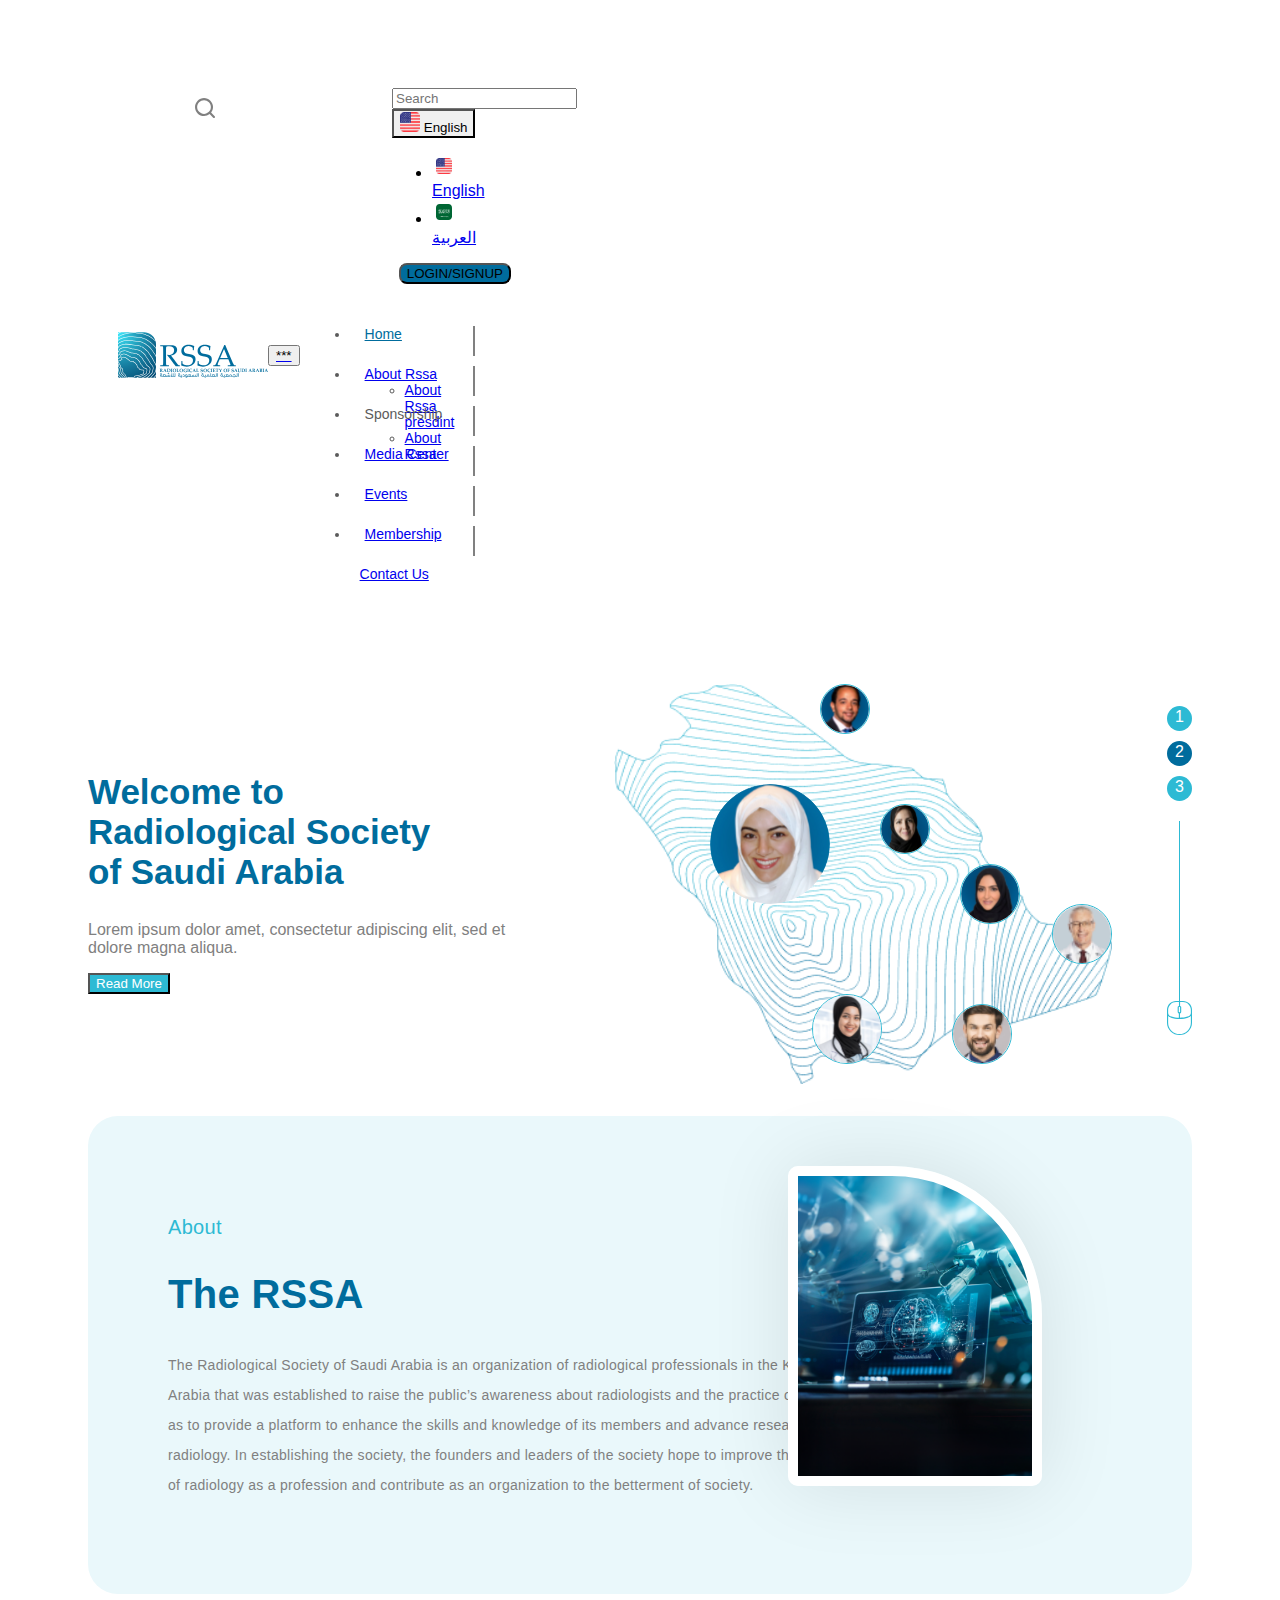
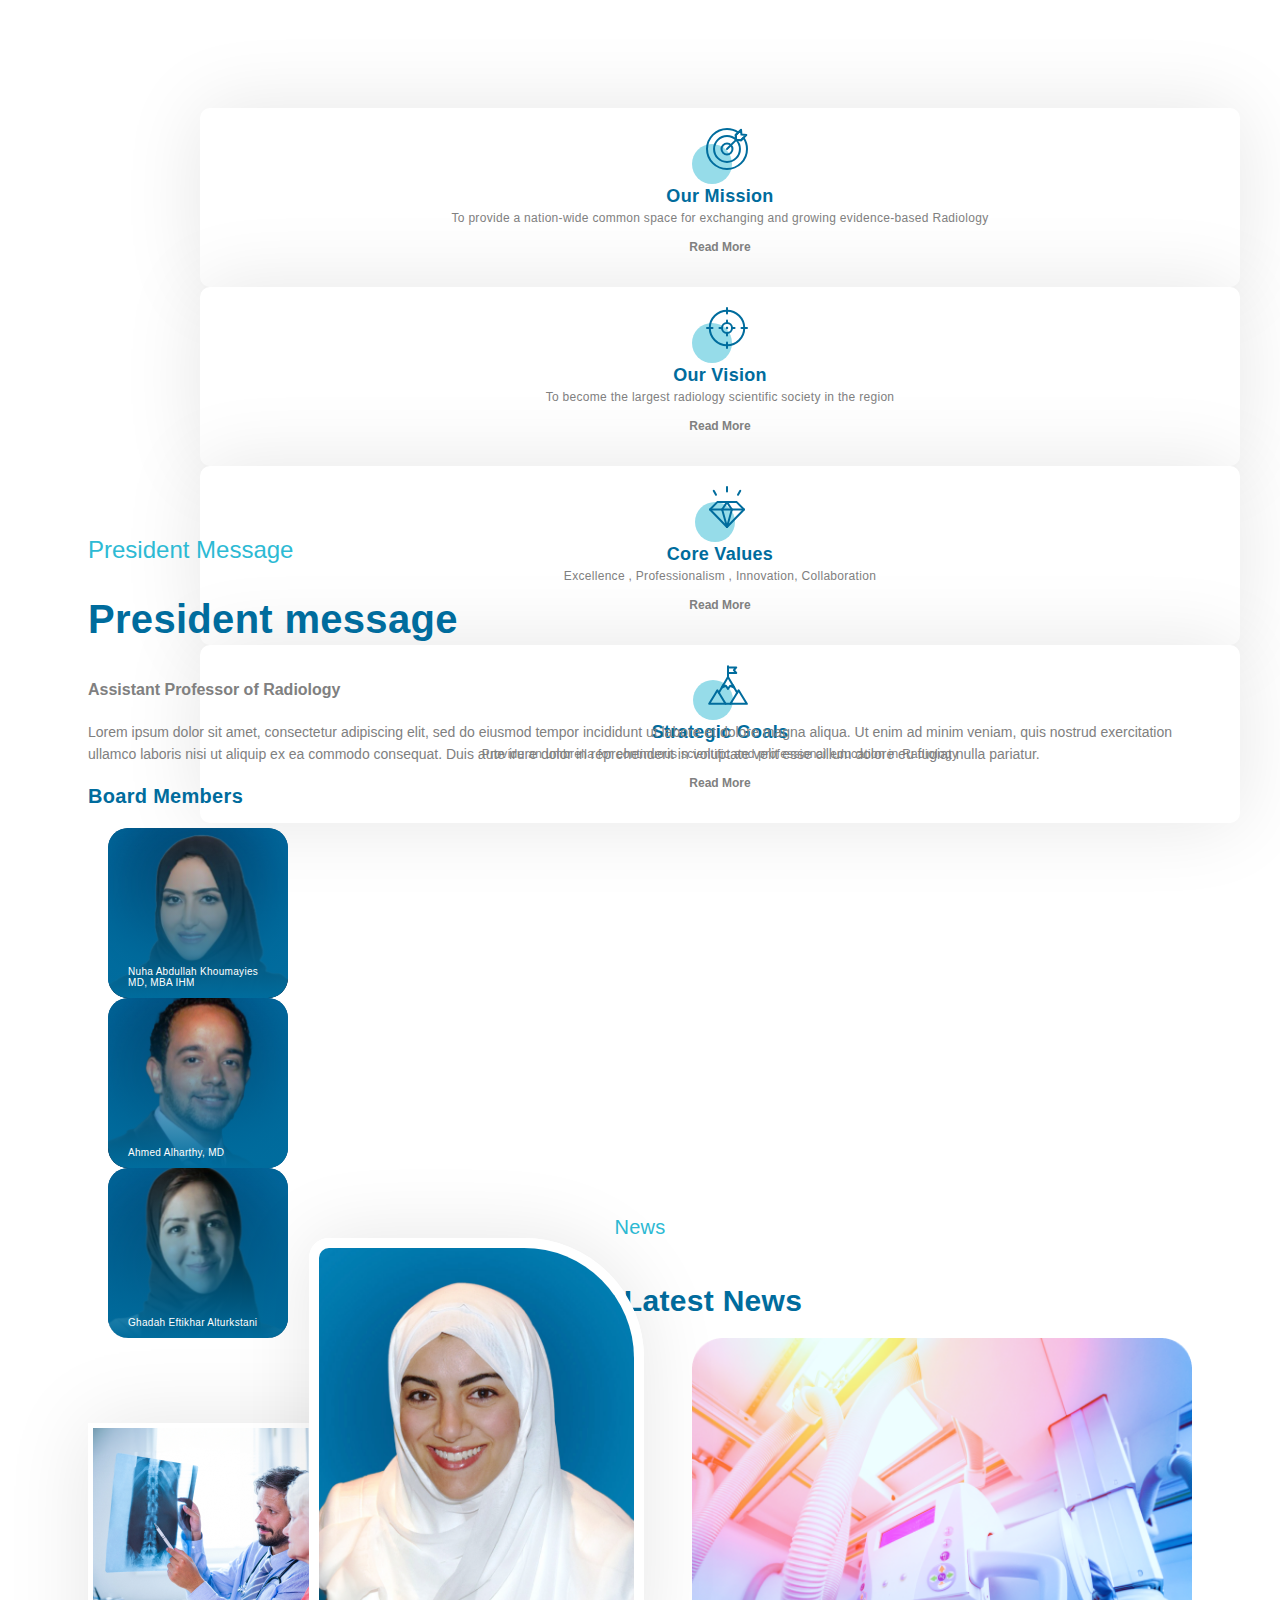
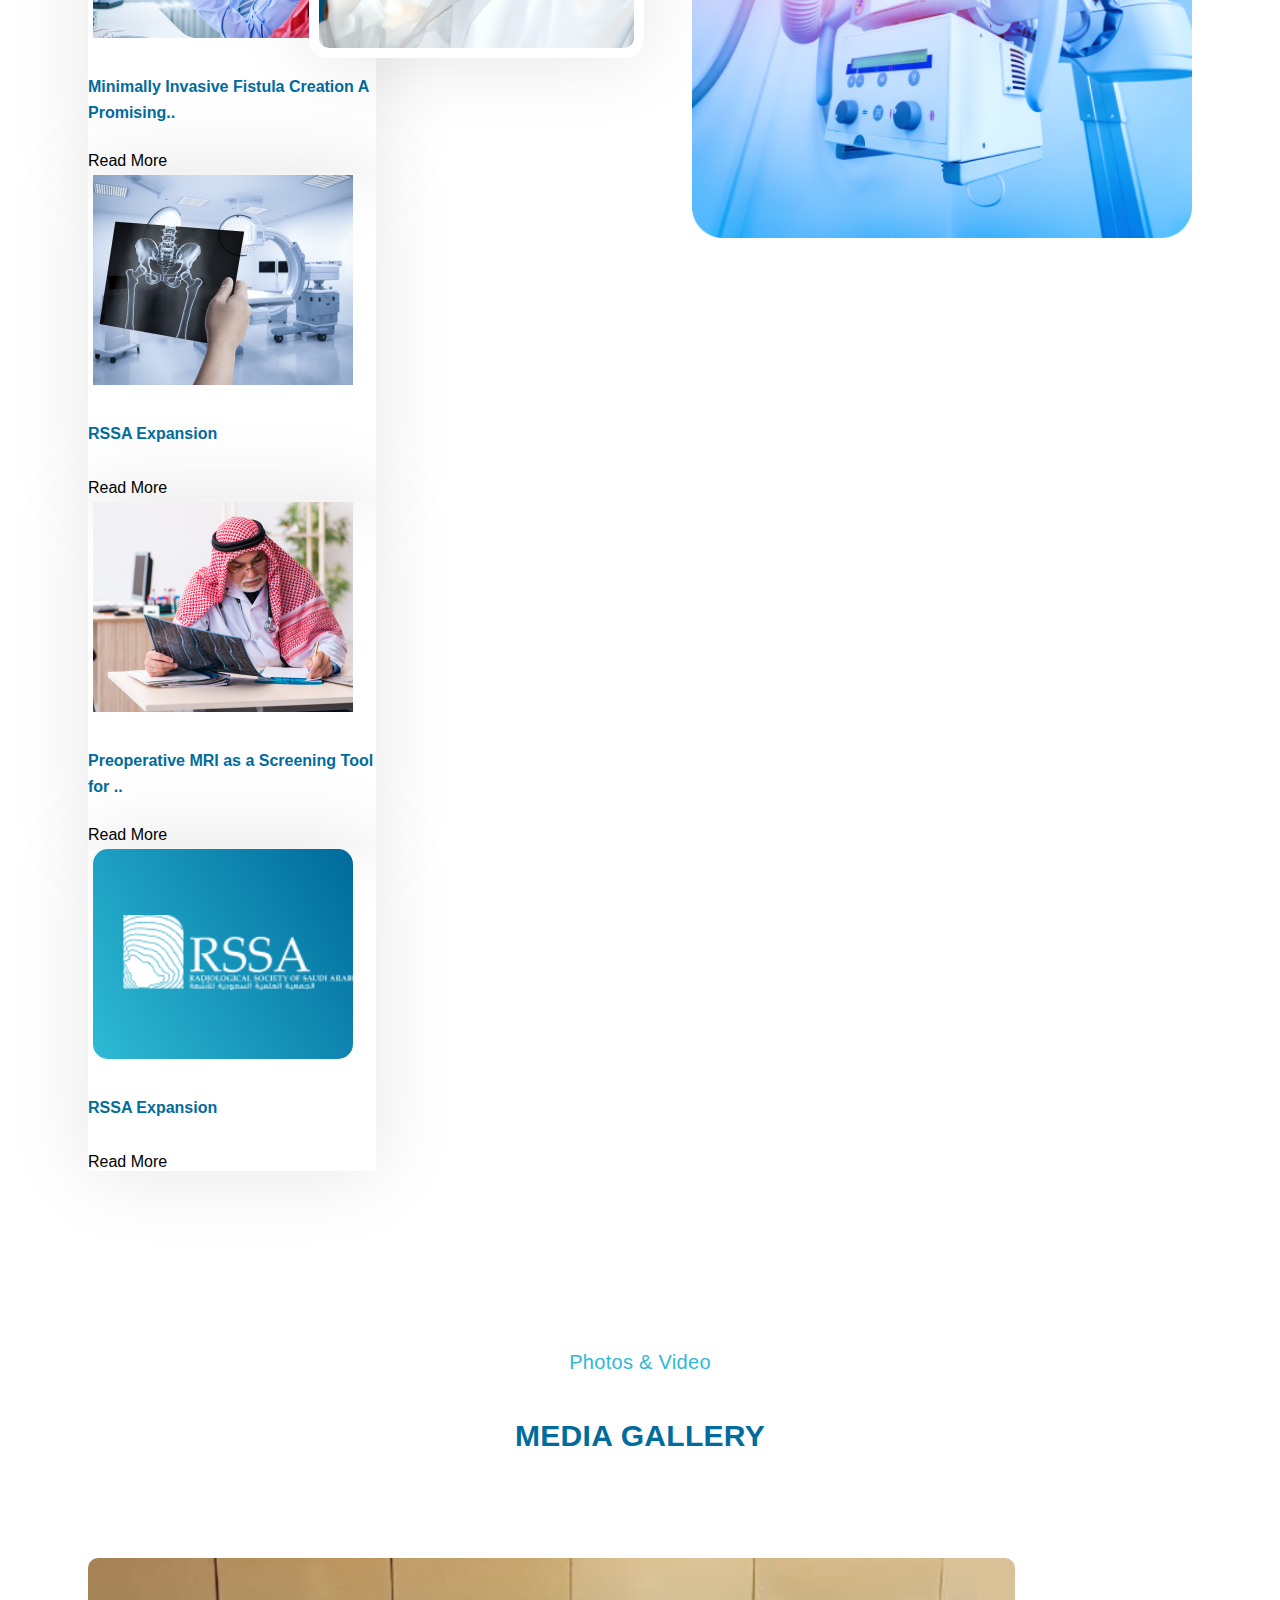
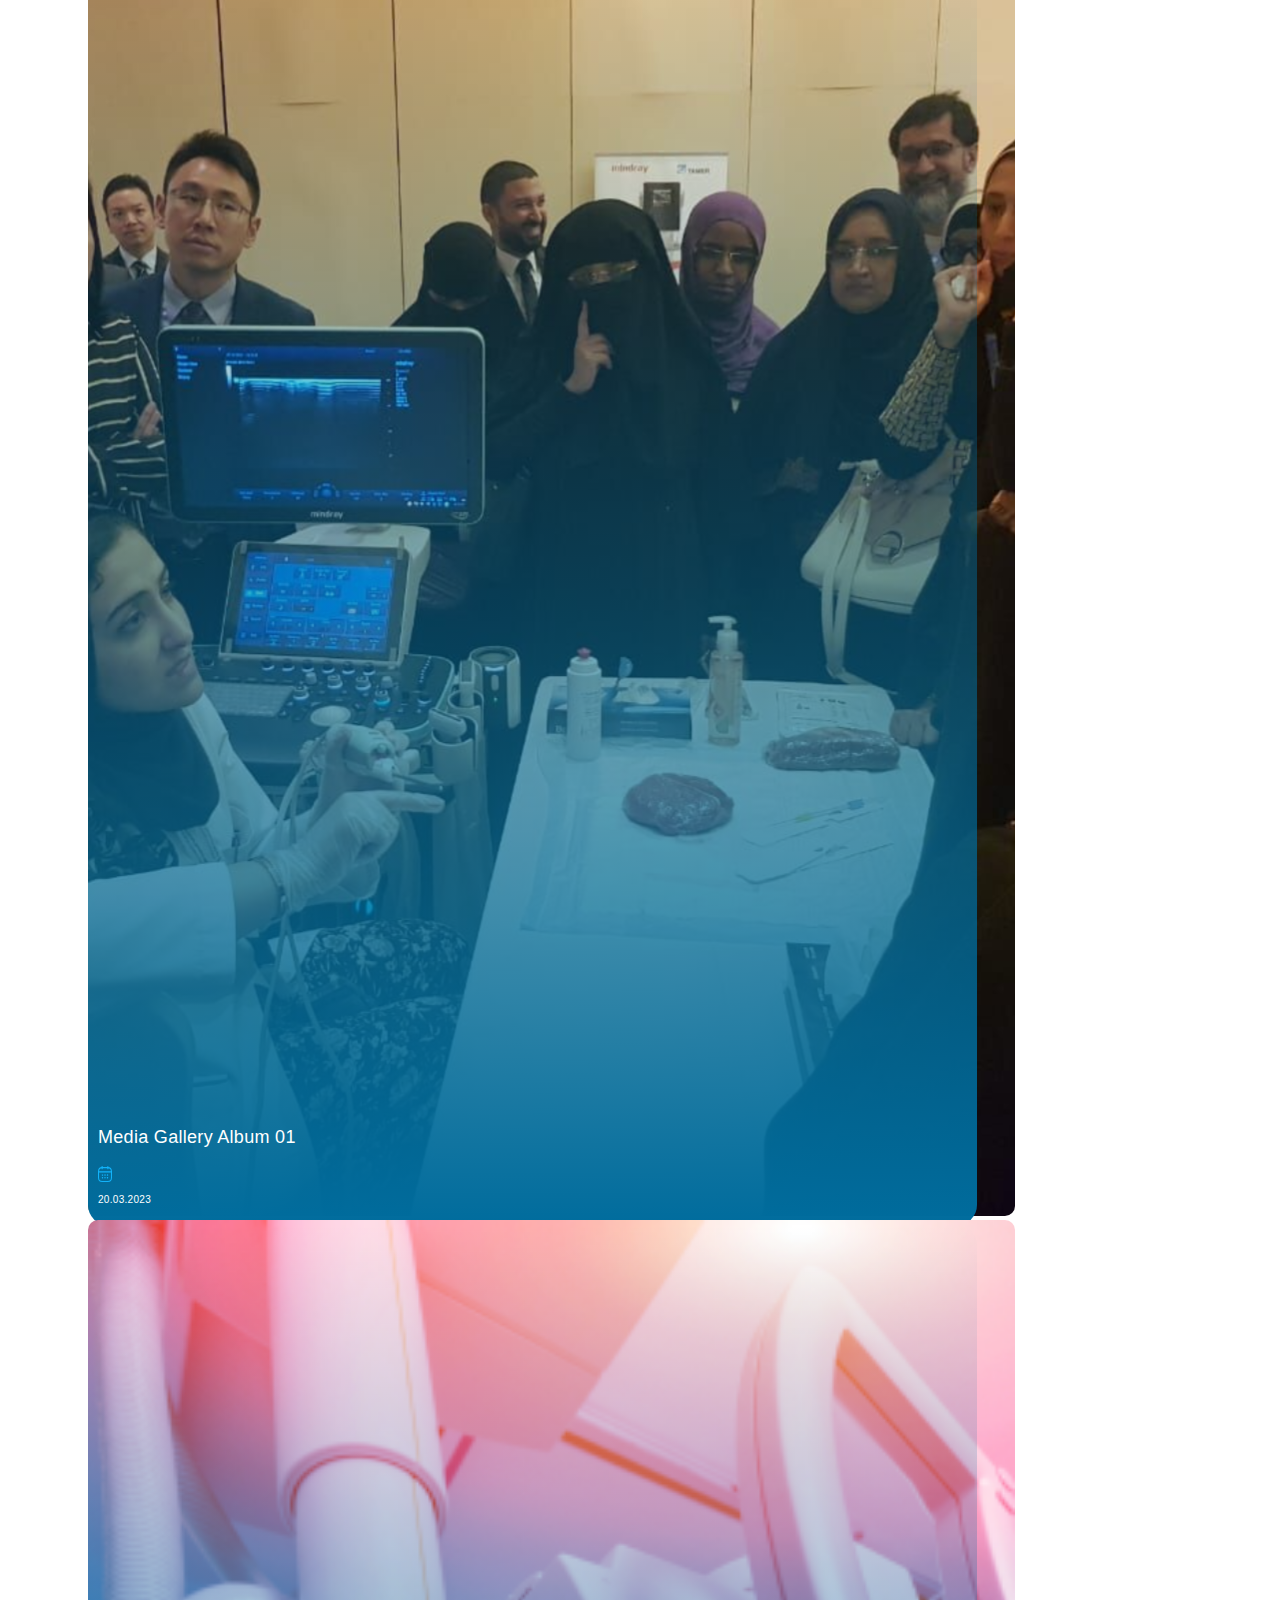
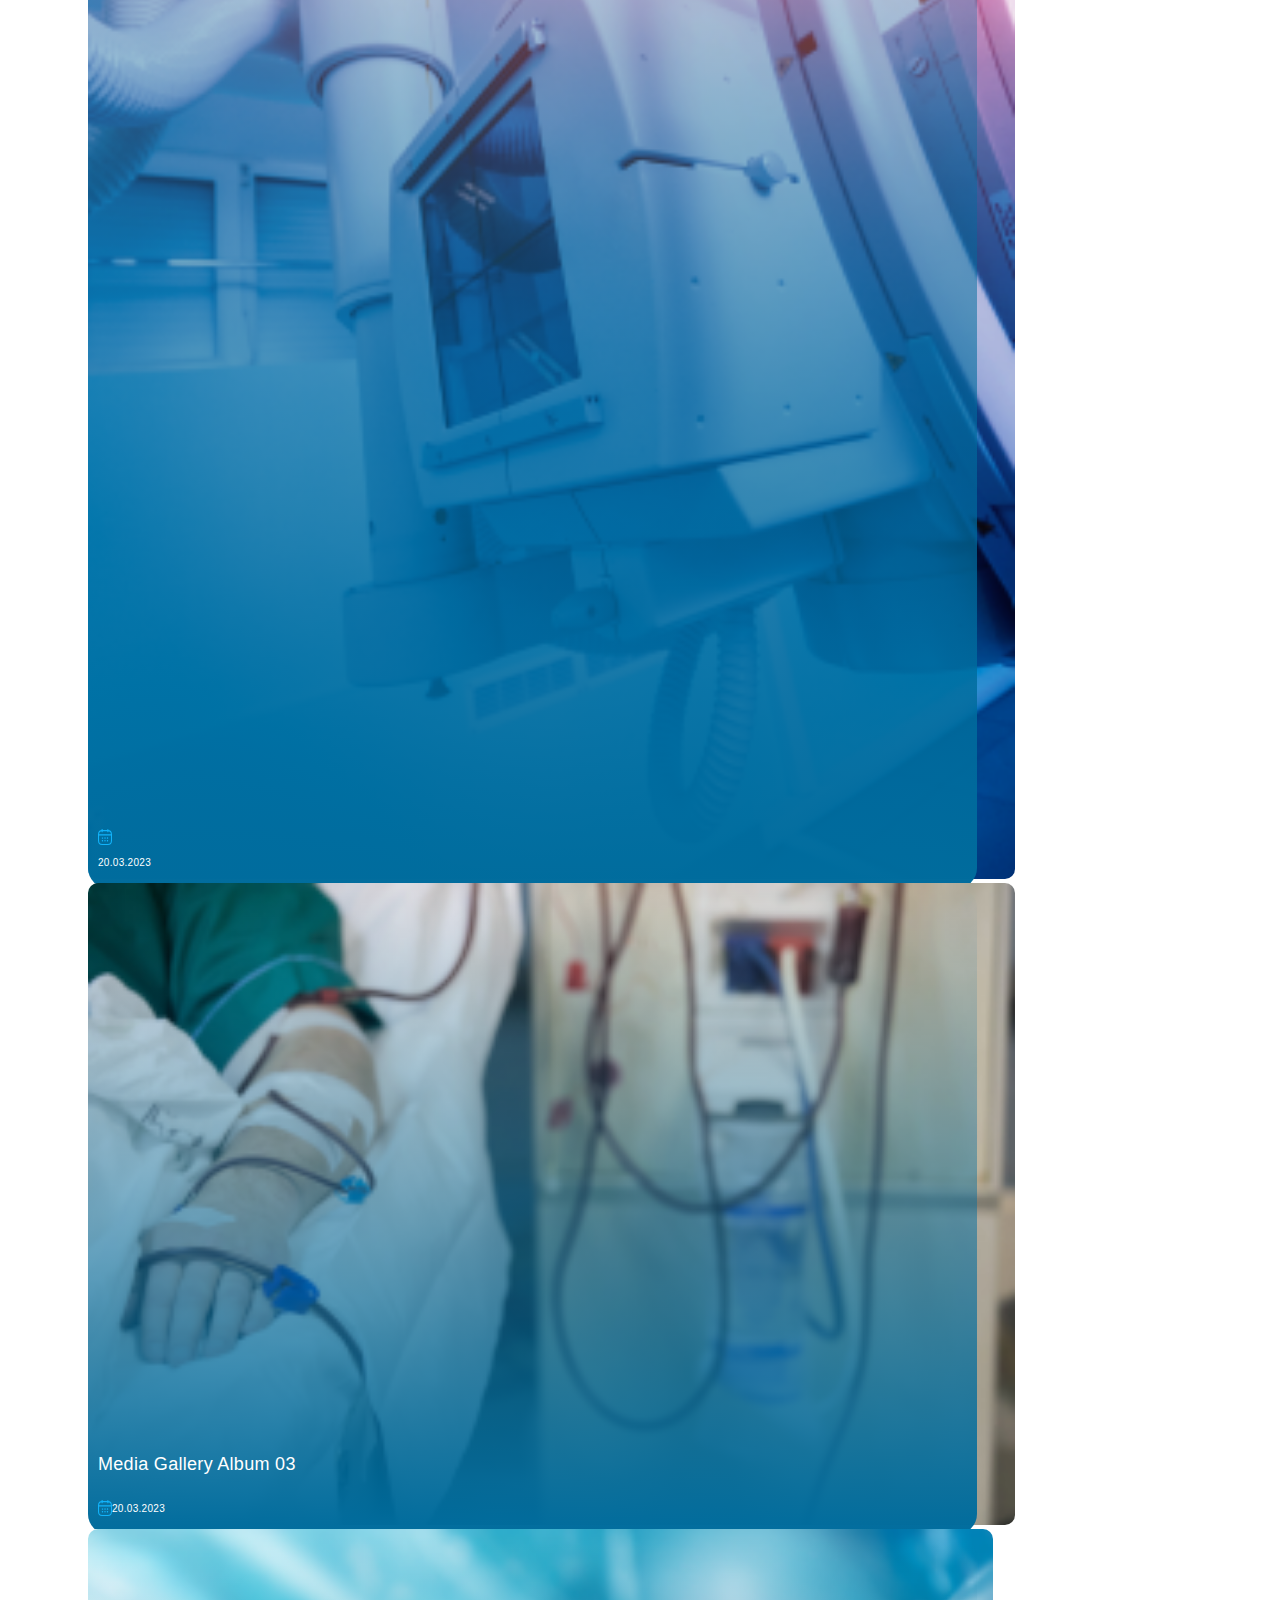
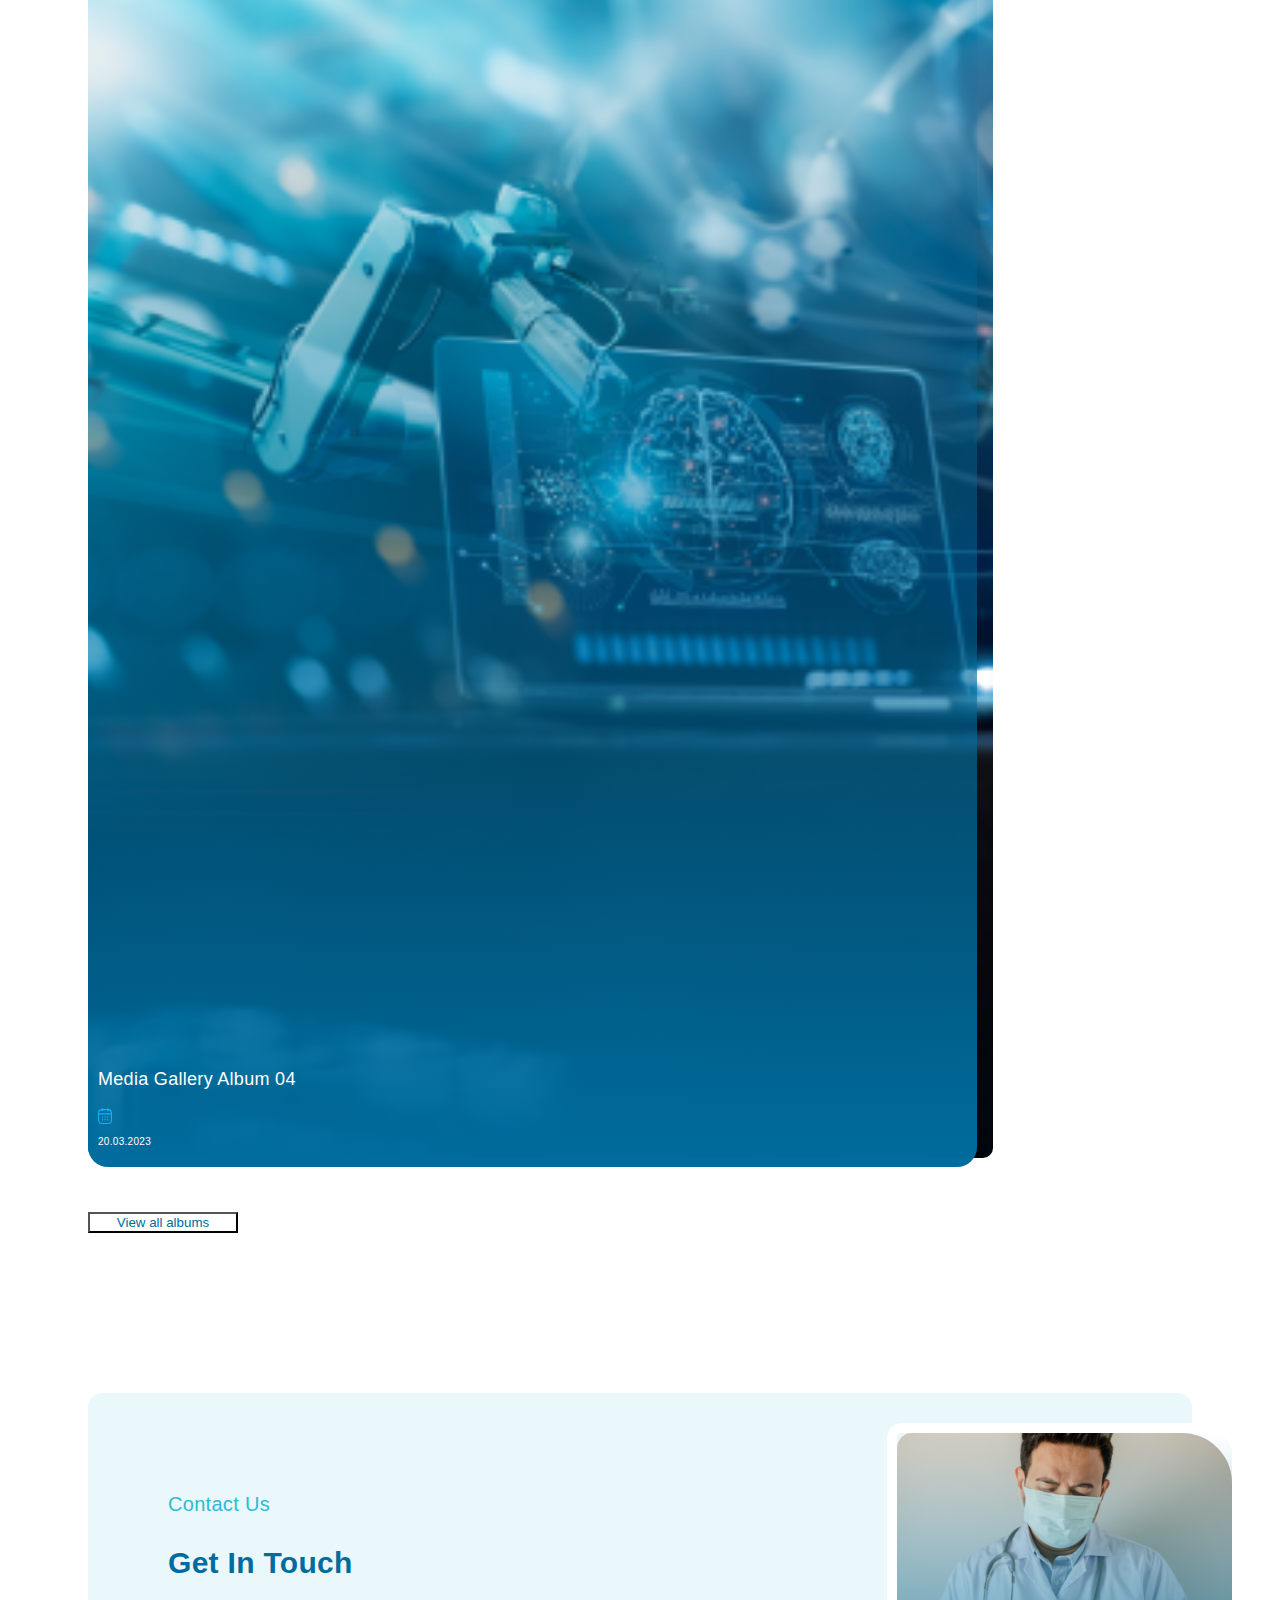
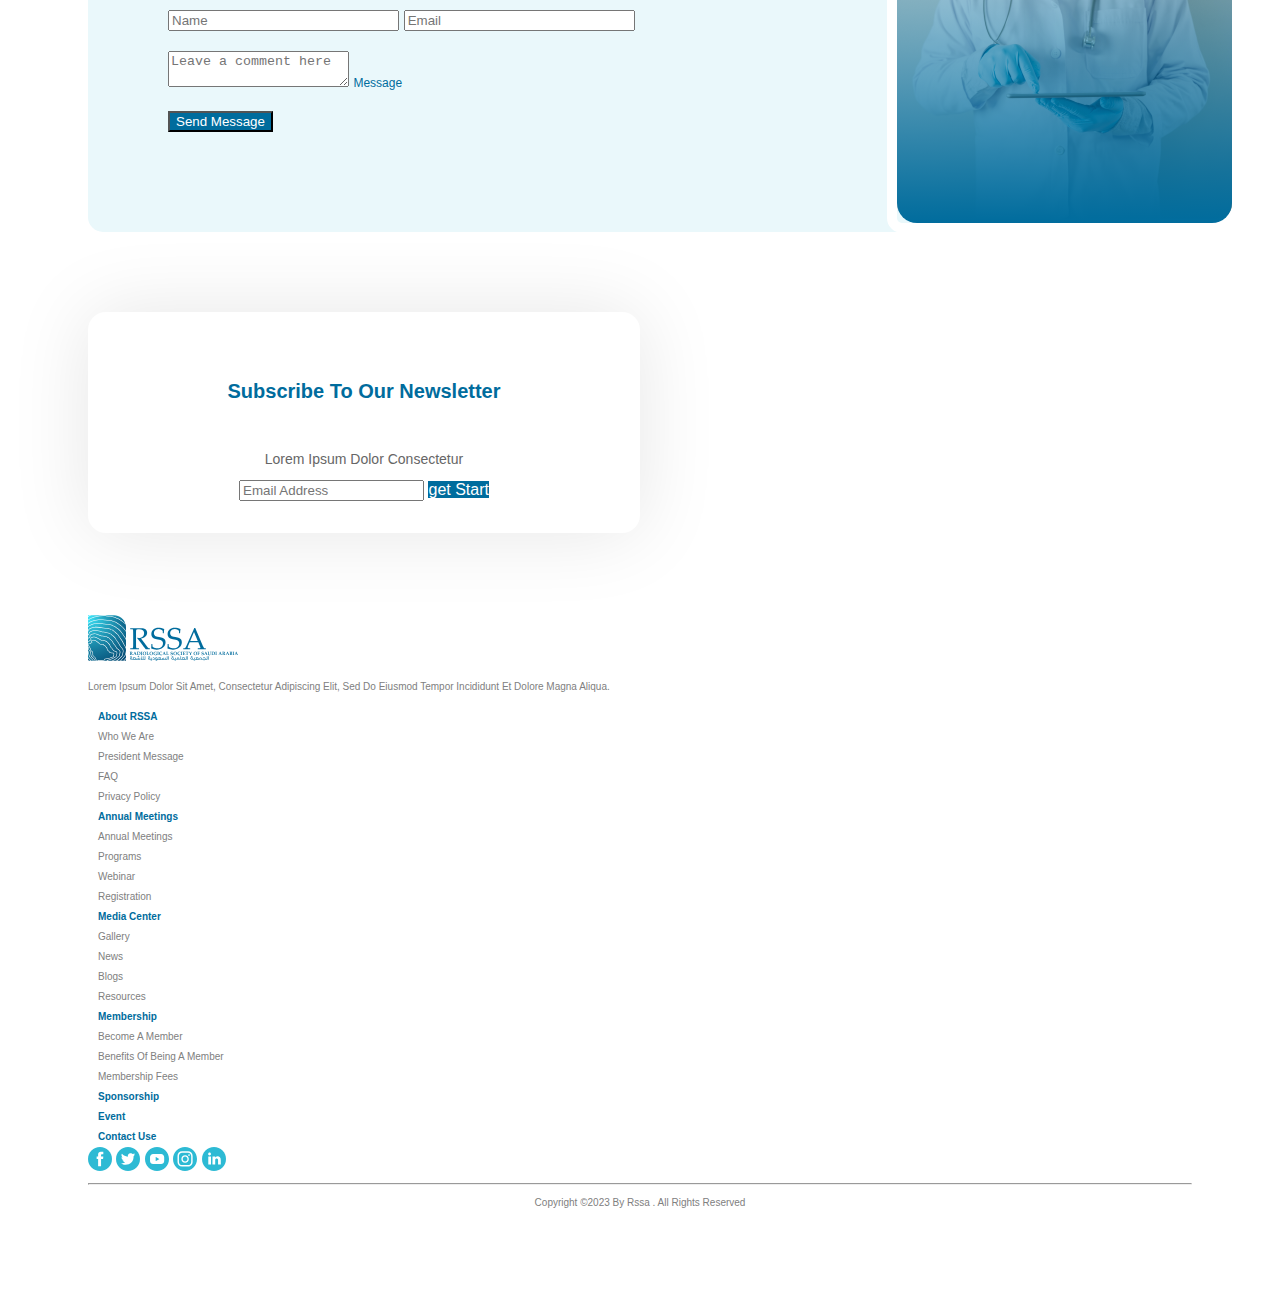
<file: html/index.html>
<!DOCTYPE html>
<html lang="en">
  <head>
    <meta charset="UTF-8" />
    <meta name="viewport" content="width=device-width, initial-scale=1.0" />

    <link rel="stylesheet" href="/css/style.css" />
    <link rel="stylesheet" href="/css/hero.css" />
    <link rel="stylesheet" href="/css/home-about.css" /> 
    <link rel="stylesheet" href="/css/contact.css">
    <link
      href="https://cdn.jsdelivr.net/npm/bootstrap@5.3.1/dist/css/bootstrap.min.css"
      rel="stylesheet"
      integrity="sha384-4bw+/aepP/YC94hEpVNVgiZdgIC5+VKNBQNGCHeKRQN+PtmoHDEXuppvnDJzQIu9"
      crossorigin="anonymous"
    />
    <title>Document</title>
  </head>
  <body>
    <nav
      class="container-fluid custom-container navbar-expand-lg"
      style="background-color: white"
    >
      <div class="" id="wrapper">
        <a class="brand navbar-brand " href="#">
          <img
            src="/assets/Group 91.svg"
            id="logo"
            alt="Bootstrap"
            width="150"
            height="50"
          />
         <button class="navbar-toggler" type="button" data-bs-toggle="collapse" data-bs-target="#navbarSupportedContent" aria-controls="navbarSupportedContent" aria-expanded="false" aria-label="Toggle navigation">
      <span class="navbar-toggler-icon" >***</span>
    </button>
        </a> 
   
        <div class="collapse navbar-collapse nav-container" id="navbarSupportedContent">
        
          <ul class="navbar-nav nav-links mb-lg-0">
            <li class="nav-item">
              <a class="nav-link" aria-current="page" href="#" style="color: #006C9D;">Home</a>
            </li>
            <li class="nav-item dropdown">
              <a class="nav-link dropdown-toggle" href="#" role="button" data-bs-toggle="dropdown" aria-expanded="false">About Rssa</a> 
              <ul class="dropdown-menu">
                <li><a class="dropdown-item" href="/html/aboutRssa.html">About Rssa presdint</a></li>
                <li><a class="dropdown-item" href="/html/aboutRssa2.htm">About Rssa</a> </li>
              
              </ul>
            </li>
            <li class="nav-item">
              <a class="nav-link">Sponsorship</a>
            </li>

            <li class="nav-item dropdown">
              <a
                class="nav-link dropdown-toggle"
                href="/html/mediaCenter.html"
                
                
                aria-expanded="false"
              >
                Media Center
              </a>
              <!-- <ul class="dropdown-menu">
                <li><a class="dropdown-item" href="#">Sponsorship</a></li>
                <li><a class="dropdown-item" href="#">Another action</a></li>
                <li><hr class="dropdown-divider" /></li>
                <li>
                  <a class="dropdown-item" href="#">Something else here</a>
                </li>
              </ul> -->
            </li>
            <li class="nav-item">
              <a class="nav-link" href="#">Events</a>
            </li>
            <li class="nav-item">
              <a class="nav-link" href="#">Membership</a>
            </li>

            <li class="nav-item">
              <a class="nav-link" href="/html/contact.html">Contact Us</a>
            </li>
          </ul>
          <form class="d-none d-lg-flex nav-form" role="search">
            <input
              class="form-control me-2"
              type="search"
              placeholder="Search"
              aria-label="Search"
            />
            <img src="/assets/searchicon.svg" id="searchIcon" />
            <!-- <button class="btn btn-outline-success" type="submit">Search</button> -->

            <div class="dropdown">
              <button
                class="btn btn-outline dropdown-toggle"
                type="button"
                id="menuButton"
                data-bs-toggle="dropdown"
                aria-expanded="false"
              >
                <img
                  src="/assets/united-states 1.png"
                  style="width: 20px; height: 20px"
                />
                English
              </button>
              <ul
                class="dropdown-menu"
                id="languages"
                aria-labelledby="menuButton"
              >
                <li>
                  <a class="dropdown-item" href="#">
                    <img
                      src="/assets/united-states 1.png"
                      style="
                        width: 20px;
                        height: 20px;
                        padding: 2px;
                        margin: 2px;
                      "
                    />
                    English</a
                  >
                </li>
                <li>
                  <a class="dropdown-item" href="/html/rtl.html">
                    <img
                      src="/assets/saudi.svg"
                      style="
                        width: 20px;
                        height: 20px;
                        padding: 2px;
                        margin: 2px;
                      "
                    />
                    العربية</a
                  >
                </li>
              </ul>
            </div>

            <button class="btn btn-primary" type="submit" id="loginButton">
              LOGIN/SIGNUP
            </button>
          </form>
        </div>
      </div>
    </nav>

    <section
      class="hero container d-flex flex-sm-column flex-md-row"
    >
      <div id="welcome">
        <h2>
          Welcome to <br />
          Radiological Society<br />
          of Saudi Arabia
        </h2>
        <p>
          Lorem ipsum dolor amet, consectetur adipiscing elit, sed et <br />
          dolore magna aliqua.
        </p>
        <button class="btn read-more">Read More</button>
      </div>
    
      <div id="map-graph">
        <img src="/assets/p1.svg" />
        <img src="/assets/person2.svg" />
        <img src="/assets/person3.svg" />
        <img src="/assets/person4.svg" />
        <img src="/assets/person5.svg" />
        <img src="/assets/p6.png" />
        <img src="/assets/p7.png" />
      </div>
      <div id="steps">
        <span class="circle-1">1</span>
        <span class="circle-2">2</span>
        <span class="circle-3">3</span>
        <div class="vertical-line"></div>

        <img src="/assets/mouse.svg" />
      </div>
    </section>

    <section
      class="about container  position-relative d-block flex-sm-column flex-md-row"
    >
      <div class="w-75" id="about">
        <p class="about-header">About</p>
        <h2>The RSSA</h2>
        <p class="about-paragraph">
          The Radiological Society of Saudi Arabia is an organization of
          radiological professionals in the Kingdom of Saudi Arabia that was
          established to raise the public’s awareness about radiologists and the
          practice of radiology as well as to provide a platform to enhance the
          skills and knowledge of its members and advance research in the field
          of radiology. In establishing the society, the founders and leaders of
          the society hope to improve the public’s perception of radiology as a
          profession and contribute as an organization to the betterment of
          society.
        </p>
      </div>
      <div class="" id="about-img"></div>
    </section>

    <section class="vesion container ">
      <div class="row row-cols-1 row-cols-md-2 row-cols-lg-4 g-3">
        <div class="col">
          <dev class="vesion-card">
            <img src="/assets/card1.svg" alt="!" />

            <div class="card-title">Our Mission</div>
            <div class="card-description">
              To provide a nation-wide common space for exchanging and growing
              evidence-based Radiology
            </div>
            <p class="read-more-link">Read More</p>
          </dev>
        </div>
        <div class="col">
          <dev class="vesion-card">
            <img src="/assets/card2.svg" alt="!" />

            <div class="card-title">Our Vision</div>
            <div class="card-description">
              To become the largest radiology scientific society in the region
            </div>
            <p class="read-more-link">Read More</p>
          </dev>
        </div>

        <div class="col">
          <dev class="vesion-card">
            <img src="/assets/card3.svg" alt="!" />

            <div class="card-title">Core Values</div>
            <div class="card-description">
              Excellence , Professionalism , Innovation, Collaboration
            </div>
            <p class="read-more-link">Read More</p>
          </dev>
        </div>

        <div class="col">
          <dev class="vesion-card">
            <img src="/assets/card4.svg" alt="!" />

            <div class="card-title">Strategic Goals</div>
            <div class="card-description">
              Provide an umbrella for continuous scientific and professional
              education in Radiology
            </div>
            <p class="read-more-link">Read More</p>
          </dev>
        </div>
      </div>
    </section>

    <section class="presdint container d-flex justify-content-between flex-sm-column flex-md-row">
      <div class="presdint-content w-50">
        <h4>President message</h4>
        <h2>President message</h2>
        <p class="title">Assistant Professor of Radiology</p>
        <p>
          Lorem ipsum dolor sit amet, consectetur adipiscing elit, sed do
          eiusmod tempor incididunt ut labore et dolore magna aliqua. Ut enim ad
          minim veniam, quis nostrud exercitation ullamco laboris nisi ut
          aliquip ex ea commodo consequat. Duis aute irure dolor in
          reprehenderit in voluptate velit esse cillum dolore eu fugiat nulla
          pariatur.
        </p>

        <div class="members">
          <p class="board">Board Members</p>
          <div class="doctors d-flex flex-sm-column flex-md-row">
            <div class="dector m-2">
              <img src="/assets/DraNuha.svg" alt="" />
              <div class="gradient-overlay" style="padding: 10px 20px;">
                Nuha Abdullah Khoumayies MD, MBA IHM
              </div>
            </div>
            <div class="dector m-2">
              <img src="/assets/DrAhmed.svg" />
              <div class="gradient-overlay" style="padding: 10px 20px;">Ahmed Alharthy, MD</div>
            </div>
            <div class="dector m-2">
              <img src="/assets/DraGhada.svg" />
              <div class="gradient-overlay" style="padding: 10px 20px;">Ghadah Eftikhar Alturkstani</div>
            </div>
          </div>
        </div>
      </div>
      <div class="presdint-img">
        <img src="/assets/DraArwa.png" />
        
       


      </div>
    </section> 
   
    <section class="news container-fluid "> 
   <div class="news-header">
     <p>News</p> 
     <h2>Read our latest News</h2>
   </div>
   <div class="row row-cols-1 row-cols-md-2 row-cols-lg-4 g-3">
           <div class="col">
             <div class="card" style="width: 18rem;">
     <img src="/assets/news1.png" class="card-img-top" alt="...">
     <div class="card-body">
       <h5 class="card-title">Minimally Invasive Fistula Creation A Promising..</h5>
       <a class="card-text">Read More</a>
     </div>
    
     
   </div>
           </div>
              <div class="col">
             <div class="card" style="width: 18rem;">
     <img src="/assets/news2.png" class="card-img-top" alt="...">
     <div class="card-body">
       <h5 class="card-title" style="margin-bottom: 32px;">RSSA Expansion</h5>
       <a class="card-text">Read More</a>
     </div>
    
     
   </div>
           </div>
              <div class="col">
             <div class="card" style="width: 18rem;">
     <img src="/assets/news3.png" class="card-img-top" alt="...">
     <div class="card-body">
       <h5 class="card-title">Preoperative MRI as a Screening Tool for ..</h5>
       <a class="card-text">Read More</a>
     </div>
    
     
   </div>
           </div>
              <div class="col">
             <div class="card" style="width: 18rem; position: relative;">
     <img src="/assets/news4svg.svg" class="card-img-top" alt="...">
     <img src="/assets/news44.png" id="logo" class="card-img-top" style="position: absolute; top: 20% ; left: 10%; width: 250px; " alt="...">
     <div class="card-body">
       <h5 class="card-title" style="margin-bottom: 32px;">RSSA Expansion</h5>
       <a class="card-text">Read More</a>
     </div>
    
     
   </div>
           </div>
          
       </div>
       </section> 

    
      <section class="news container-fluid "> 
<div class="news-header">
  <p>Photos & Video</p> 
  <h2>MEDIA GALLERY</h2>
</div>
<div class="row row-cols-1 row-cols-md-2 row-cols-lg-4 g-3">
        <div class="col" style="position: relative;">
     <img src="/assets/photo1.svg" alt="" style="width: 84%; height: 100%; position: relative;border-radius: 10px; "/>
              <div class="gradient-overlay-2">
              <p>Media Gallery Album 01 </p> 
               <div class="card-date d-flex align-items-center ">
               <img src="/assets/calendar.svg" /> 
               <p class="pt-3 ps-1">20.03.2023</p>
              </div>
              </div> 
             
        </div>
       <div class="col" style="position: relative;">
     <img src="/assets/photo2.png" alt=""  style="border-radius: 10px;width: 84%; height: 100%; position: relative;border-radius: 10px; " />
              <div class="gradient-overlay-2"> 
                <p></p>
                 <div class="card-date d-flex align-items-center ">
               <img src="/assets/calendar.svg" /> 
               <p class="pt-3 ps-1">20.03.2023</p>
              </div>
              </div> 
           
        </div>
        <div class="col " style="position: relative; overflow: hidden;">
     <img src="/assets/background3.png" alt="" style="width: 84%; height: 100%; position: relative;border-radius: 10px; " />
              <div class="gradient-overlay-2"> 
               <p>Media Gallery Album 03</p> 
            <div class="card-date " id="date">
               <img src="/assets/calendar.svg" /> 
               <p class="pt-3 ps-1">20.03.2023</p>
              </div>
              </div> 
              
        </div>
        <div class="col" style="position: relative;">
     <img src="/assets/Background4.png" alt="" style="border-radius: 10px;width: 82%; height: 100%; position: relative;border-radius: 10px;  " />
              <div class="gradient-overlay-2"> 
                <p>Media Gallery Album 04</p> 
                <div class="card-date d-flex align-items-center ">
               <img src="/assets/calendar.svg" /> 
               <p class="pt-3 ps-1">20.03.2023</p>
              </div>
              </div> 
            
        </div>
        
        
      </div>  
      <div class="row justify-content-center">
        <button class="btn btn-light  " style="width: 150px; background-color: white; color: #006C9D; margin-top: 50px;">View all albums</button>
      </div>
    </section> 
  
   <section class="contact-form container-fluid d-block d-md-flex w-75" style="position: relative;"> 
 
     <form class="w-100">  
         <p>Contact Us</p> 
    <h3>Get in Touch</h3>
      <div class="d-block d-md-flex g-row-6" style="gap: 20px;">
<input class="form-control " style="width: 24.5%;" type="text" placeholder="Name" aria-label="default input example">
      <input class="form-control" type="text"  style="width: 24.5%;"  placeholder="Email" aria-label="default input example">
    
      </div>
      <div class="form-floating w-50  " style="margin-top: 20px;">
  <textarea class="form-control" placeholder="Leave a comment here" id="floatingTextarea"></textarea>
  <label for="floatingTextarea" style="color: #006C9D;

font-size: 12px;
font-style: normal;
font-weight: 500;

text-transform: capitalize;" >Message</label>
</div> 
<button class="btn" style="margin: 20px 0  ; background-color: #006C9D; color: white;">Send Message</button>
     </form>
    <div  style="position: absolute; top: 30px; right: -50px;">
 <div class="doc" style="position: relative; border: 10px solid white; border-radius: 15px; border-top-right-radius: 50px !important; "> 
      <div class="gradient-overlay">
      </div>
      <img src="/assets/doc.png"  style="border-radius: 15px;  border-top-right-radius: 50px !important;"/>
     </div>
    </div>
    
   </section>
    
   <section class="subscribe container w-50"  >
    <h3>Subscribe to our Newsletter</h3> 
    <p>Lorem ipsum dolor consectetur </p> 
    <div class="input-group mb-3 mt-3 w-50 input-group-lg">
  <input type="text" class="form-control" placeholder="Email Address" aria-label="Recipient's username" aria-describedby="basic-addon2">
  <span class="input-group-text" id="basic-addon2" style="background-color: #006C9D ; color: white;">get Start</span>
</div>
   </section>  
 

   <footer class="container">
    <div class="container-fluid">
    <div class="row row-cols-1 row-cols-md-4 row-cols-lg-6 ">
        <div class="col">
           <img     src="/assets/Group 91.svg"
            id="logo"
            alt="Bootstrap"
            width="150"
            height="50" /> 
            <p id="lorem">
              Lorem ipsum dolor sit amet, consectetur adipiscing elit, sed do eiusmod tempor incididunt et dolore magna aliqua.
            </p>
        </div> 
          <div class="col">
            <ul class="footer-list"> 
            <li  class="footer-item special">About RSSA</li> 
            <li class="footer-item">Who We Are</li>
            <li class="footer-item">President Message</li>
            <li class="footer-item">FAQ</li>
            <li class="footer-item">Privacy Policy</li>
          </ul>
        </div>
        <div class="col"> 
          <ul class="footer-list"> 
            <li  class="footer-item special">Annual Meetings</li>  
            <li class="footer-item"> Annual Meetings</li>
            <li class="footer-item">Programs</li>
            <li class="footer-item">Webinar</li>
            <li class="footer-item">Registration</li>
          </ul>
         
           
        </div>
      
        <div class="col">
            <ul class="footer-list"> 
            <li  class="footer-item special">Media Center</li>  
           



            <li class="footer-item"> Gallery</li>
            <li class="footer-item">News</li>
            <li class="footer-item">Blogs</li>
            <li class="footer-item">Resources</li>
          </ul>
        </div>
        <div class="col">
            <ul class="footer-list"> 
            <li  class="footer-item special">Membership</li>  
       


            <li class="footer-item">     Become A Member</li>
            <li class="footer-item">Benefits Of Being A Member</li>
            <li class="footer-item">Membership Fees</li>
      
          </ul>
        </div>
        <div class="col">
            <ul class="footer-list"> 
            <li  class="footer-item special" style="font-weight: 800;">Sponsorship</li> 
            <li class="footer-item special" style="font-weight: 800;">event</li>
            <li class="footer-item special" style="font-weight: 800;"> Contact Use</li>
          
          </ul>
        </div>

    </div>  
    <div id="social">
     <img src="/assets/social1.svg" />
     <img src="/assets/social2.svg" />
     <img src="/assets/social3.svg" />
     <img src="/assets/social4.svg" />
     <img src="/assets/social5.svg" />
    </div>
    <hr> 
    <div id="copyright">Copyright ©2023 By rssa . All Rights Reserved</div>
</div> 


   </footer>
    <script
      src="https://cdn.jsdelivr.net/npm/bootstrap@5.3.1/dist/js/bootstrap.bundle.min.js"
      integrity="sha384-HwwvtgBNo3bZJJLYd8oVXjrBZt8cqVSpeBNS5n7C8IVInixGAoxmnlMuBnhbgrkm"
      crossorigin="anonymous"
    ></script>
  </body>
</html>
</file>
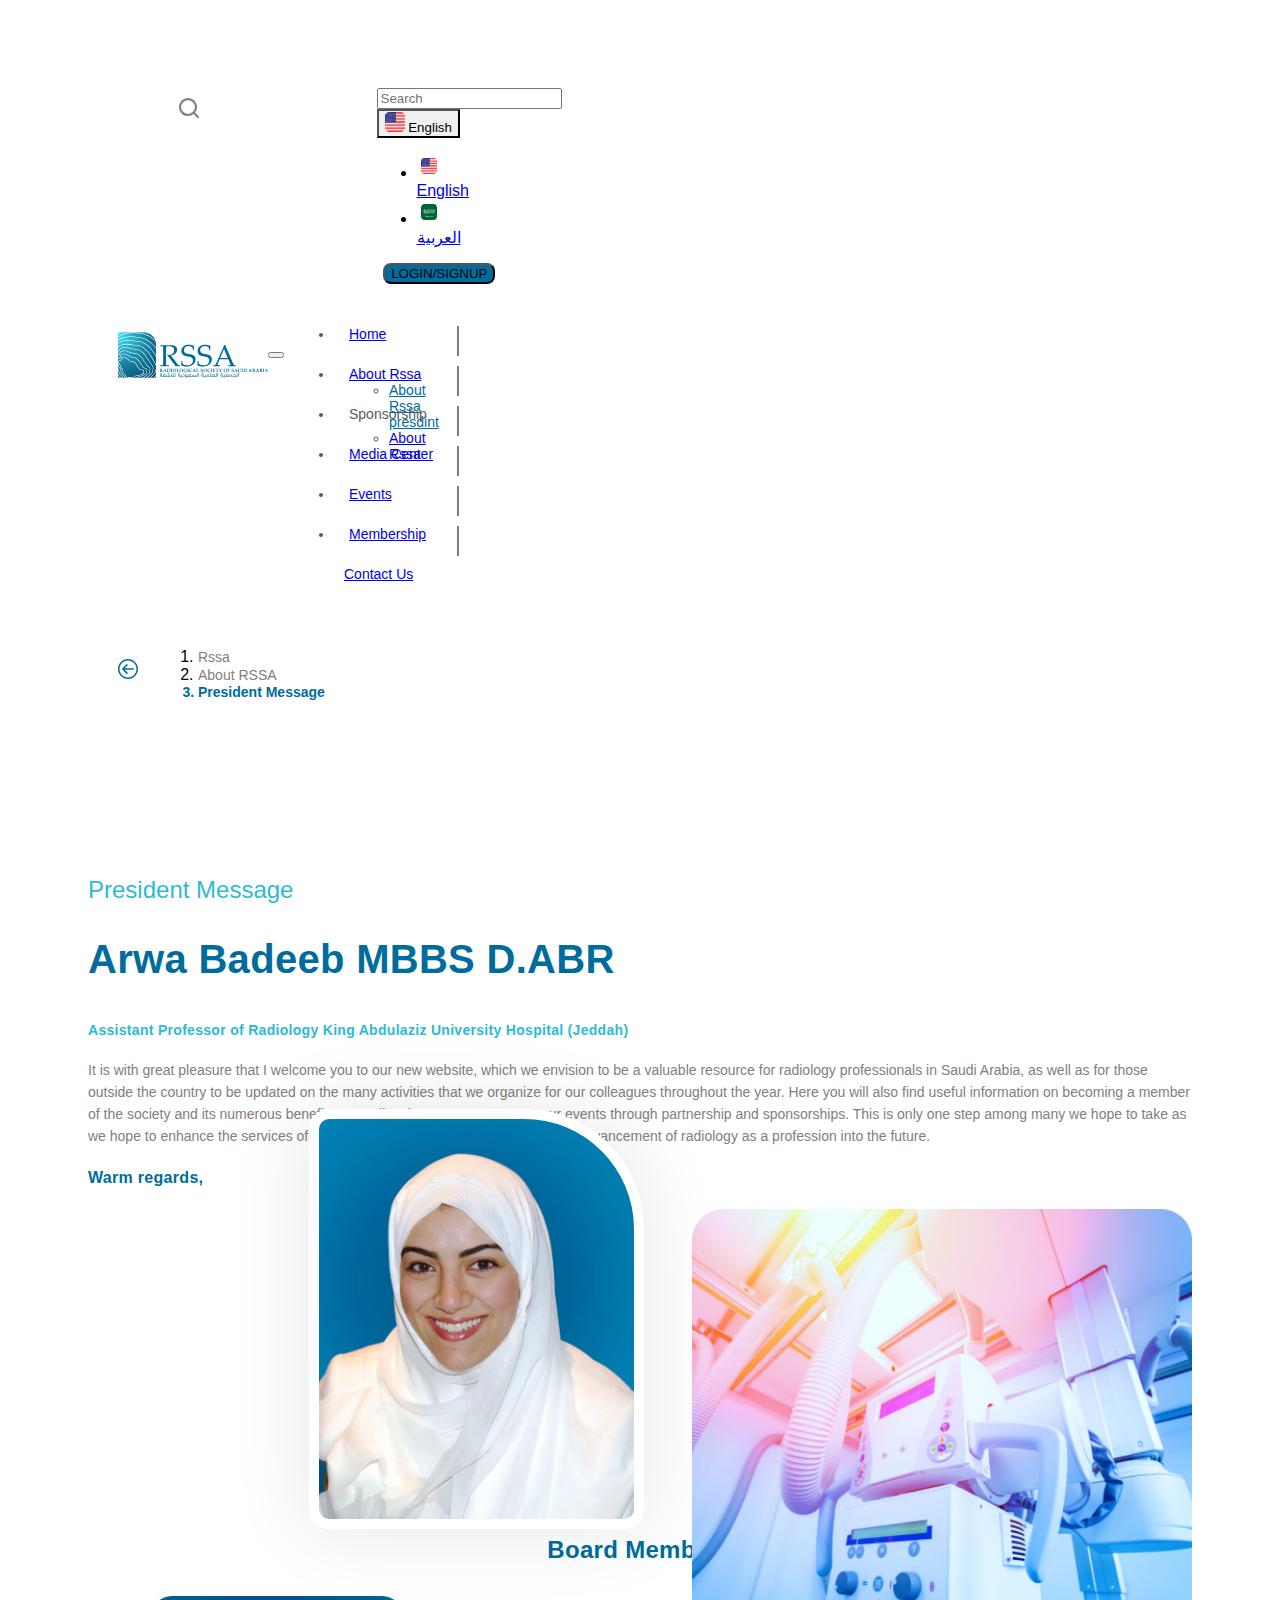
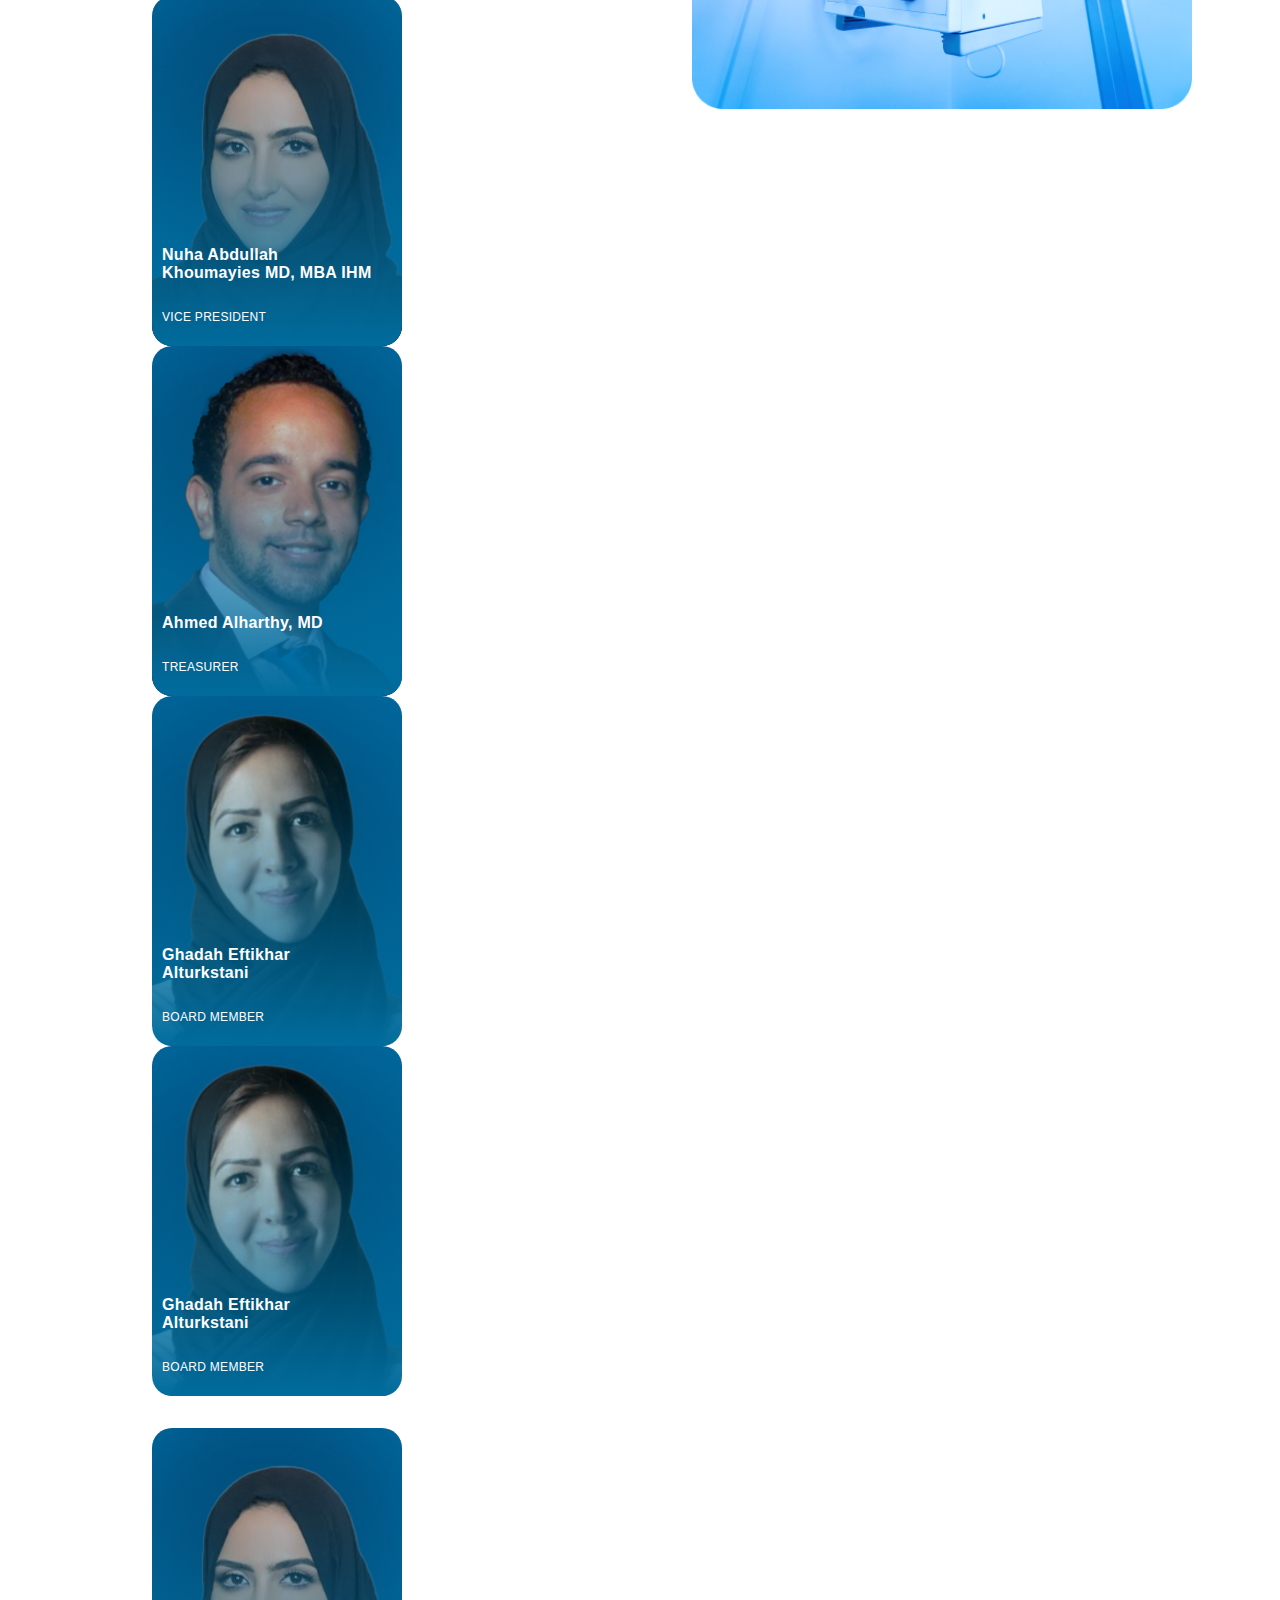
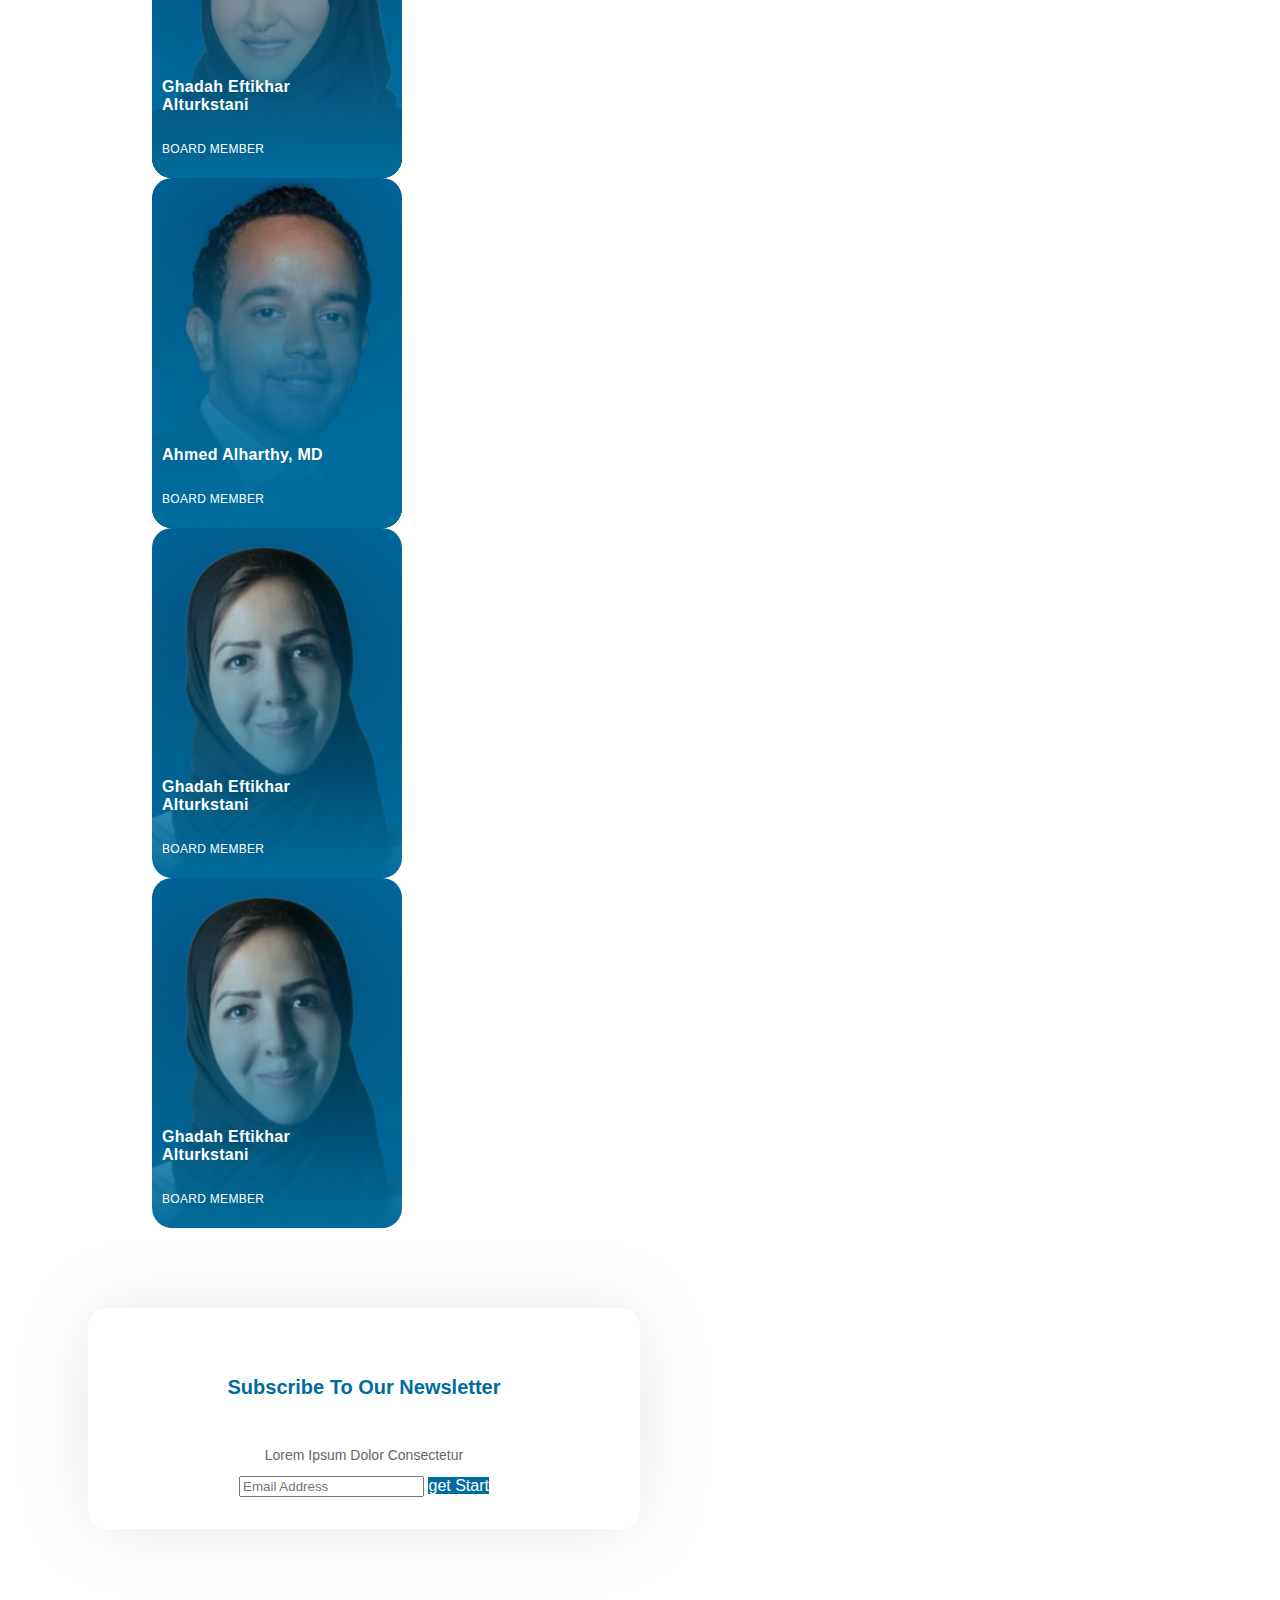
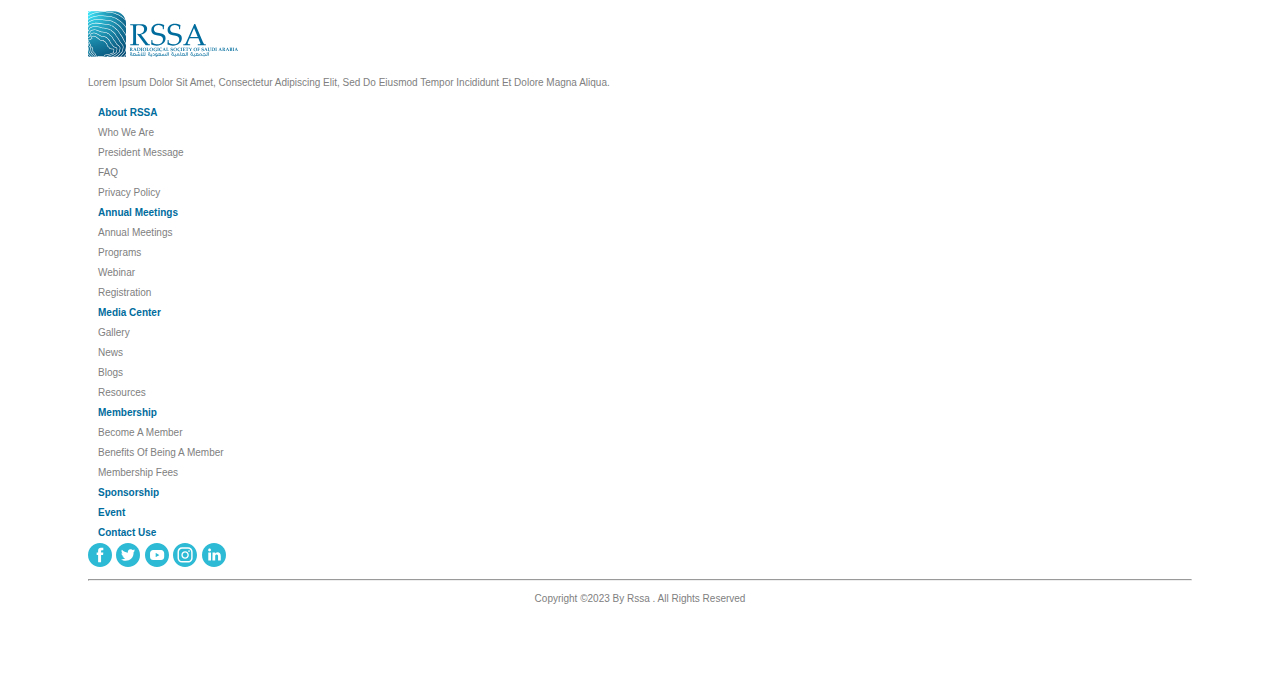
<file: html/aboutRssa.html>
<!DOCTYPE html>
<html lang="en">
  <head>
    <meta charset="UTF-8" />
    <meta name="viewport" content="width=device-width, initial-scale=1.0" />

    <link rel="stylesheet" href="/css/style.css" />
    <link rel="stylesheet" href="/css/home-about.css" /> 
    <link rel="stylesheet" href="/css/contact.css">
    <link rel="stylesheet" href="/css/aboutRssa.css">
    <link rel="stylesheet" href="/css/hero.css" />
    <link
      href="https://cdn.jsdelivr.net/npm/bootstrap@5.3.1/dist/css/bootstrap.min.css"
      rel="stylesheet"
      integrity="sha384-4bw+/aepP/YC94hEpVNVgiZdgIC5+VKNBQNGCHeKRQN+PtmoHDEXuppvnDJzQIu9"
      crossorigin="anonymous"
    />
    <title>Document</title>
  </head>
  <body>
    <nav
      class="container-fluid custom-container navbar-expand-lg "
      style="background-color: white"
    >
      <div class="" id="wrapper">
        <a class="navbar-brand brand" href="#">
          <img
            src="/assets/Group 91.svg"
            id="logo"
            alt="Bootstrap"
            width="150"
            height="50"
          />
          <button
            class="navbar-toggler"
            type="button"
            data-bs-toggle="collapse"
            data-bs-target="#navbarNav"
            aria-controls="navbarNav"
            aria-expanded="false"
            aria-label="Toggle navigation"
          >
            <span class="navbar-toggler-icon"></span>
          </button>
        </a>
        <div class="collapse navbar-collapse nav-container" id="navbarNav">
         <ul class="navbar-nav nav-links mb-lg-0">
            <li class="nav-item">
              <a class="nav-link" aria-current="page" href="#" >Home</a>
            </li>
            <li class="nav-item dropdown">
              <a class="nav-link dropdown-toggle" href="#" role="button" data-bs-toggle="dropdown" aria-expanded="false">About Rssa</a> 
              <ul class="dropdown-menu">
                <li><a class="dropdown-item" href="/html/aboutRssa.html" style="color: #006C9D;">About Rssa presdint</a></li>
                <li><a class="dropdown-item" href="/html/aboutRssa2.htm">About Rssa</a> </li>
              
              </ul>
            </li>
            <li class="nav-item">
              <a class="nav-link">Sponsorship</a>
            </li>

            <li class="nav-item dropdown">
              <a
                class="nav-link dropdown-toggle"
                href="/html/mediaCenter.html"
                
                
                aria-expanded="false"
              >
                Media Center
              </a>
              <!-- <ul class="dropdown-menu">
                <li><a class="dropdown-item" href="#">Sponsorship</a></li>
                <li><a class="dropdown-item" href="#">Another action</a></li>
                <li><hr class="dropdown-divider" /></li>
                <li>
                  <a class="dropdown-item" href="#">Something else here</a>
                </li>
              </ul> -->
            </li>
            <li class="nav-item">
              <a class="nav-link" href="#">Events</a>
            </li>
            <li class="nav-item">
              <a class="nav-link" href="#">Membership</a>
            </li>

            <li class="nav-item">
              <a class="nav-link" href="/html/contact.html">Contact Us</a>
            </li>
          </ul>
          <form class="d-none d-lg-flex nav-form" role="search">
            <input
              class="form-control me-2"
              type="search"
              placeholder="Search"
              aria-label="Search"
            />
            <img src="/assets/searchicon.svg" id="searchIcon" />
            <!-- <button class="btn btn-outline-success" type="submit">Search</button> -->

            <div class="dropdown">
              <button
                class="btn btn-outline dropdown-toggle"
                type="button"
                id="menuButton"
                data-bs-toggle="dropdown"
                aria-expanded="false"
              >
                <img
                  src="/assets/united-states 1.png"
                  style="width: 20px; height: 20px"
                />
                English
              </button>
              <ul
                class="dropdown-menu"
                id="languages"
                aria-labelledby="menuButton"
              >
                <li>
                  <a class="dropdown-item" href="#">
                    <img
                      src="/assets/united-states 1.png"
                      style="
                        width: 20px;
                        height: 20px;
                        padding: 2px;
                        margin: 2px;
                      "
                    />
                    English</a
                  >
                </li>
                <li>
                  <a class="dropdown-item" href="/html/rtl.html">
                    <img
                      src="/assets/saudi.svg"
                      style="
                        width: 20px;
                        height: 20px;
                        padding: 2px;
                        margin: 2px;
                      "
                    />
                    العربية</a
                  >
                </li>
              </ul>
            </div>

            <button class="btn btn-primary" type="submit" id="loginButton">
              LOGIN/SIGNUP
            </button>
          </form>
        </div>
      </div>
    </nav>

    

       <nav aria-label="breadcrumb " class="breadcrumb-container">  
        
        <img src="/assets/arrow.svg"  />
  <ol class="breadcrumb">
    <li class="breadcrumb-item"><a href="#">Rssa</a></li>
    <li class="breadcrumb-item"><a href="#">About RSSA</a></li>
    <li class="breadcrumb-item active"> President message</li>
  </ol>
</nav>
    <section class="presdint container d-flex justify-content-between flex-sm-column flex-md-row">
   
        <div class="presdint-content w-50">
        <h4>President message</h4>
        <h2>Arwa Badeeb MBBS
D.ABR</h2>
        <p class="title">Assistant Professor of Radiology
King Abdulaziz University Hospital (Jeddah)</p>
        <p style="min-width: 400px;">
        It is with great pleasure that I welcome you to our new website, which we envision to be a valuable resource for radiology professionals in Saudi Arabia, as well as for those outside the country to be updated on the many activities that we organize for our colleagues throughout the year.
Here you will also find useful information on becoming a member of the society and its numerous benefits, as well as how you can support our events through partnership and sponsorships.
This is only one step among many we hope to take as we hope to enhance the services of the organization and help contribute to the advancement of radiology as a profession into the future.
        </p>
        <p class="regards">Warm regards,</p>
      </div>
      <div class="presdint-img">
        <img src="/assets/DraArwa.png" />
        
       


      </div>
    </section> 
   
  <section class="board-section d-block"> 
    <p class="board">Board Members</p>
    <div class="container g-row-6  ">
    <div class="row  grid gap-3 " style="margin: 2rem 4rem;">
        <div class="col-md-3" id="single-doc">
           <div class="dector m-2" >
              <img src="/assets/DraNuha.svg" alt="" />
              <div class="gradient-overlay" id="doc-data">
               <p  id="doc-name">Nuha Abdullah <br> Khoumayies MD, MBA IHM </p>  
              <p id="doc-postion">VICE PRESIDENT</p>
              </div>
            </div>
        </div>
        <div class="col-md-3" id="single-doc">
            <div class="dector m-2" >
              <img src="/assets/DrAhmed.svg" />
              <div class="gradient-overlay" id="doc-data" >
                <p id="doc-name">Ahmed Alharthy, MD</p> 
                <p id="doc-postion">TREASURER</p> 
            </div>
            </div>
        </div>
        <div class="col-md-3" id="single-doc">
            <div class="dector m-2 ">
              <img src="/assets/DraGhada.svg" />
              
               <div class="gradient-overlay" id="doc-data">
               <p  id="doc-name">Ghadah Eftikhar <br> Alturkstani</p>  
              <p id="doc-postion">BOARD MEMBER</p>
              </div>
            </div>
        </div>
        <div class="col-md-3" id="single-doc">
             <div class="dector m-2" >
              <img src="/assets/DraGhada.svg" />
              <div class="gradient-overlay" id="doc-data">
               <p  id="doc-name">Ghadah Eftikhar <br> Alturkstani</p>  
              <p id="doc-postion">BOARD MEMBER</p>
              </div>
            </div>
        </div>
    </div> 
        <div class="row  grid gap-3 "style="margin: 2rem 4rem;" >
        <div class="col-md-3" id="single-doc">
           <div class="dector m-2" >
              <img src="/assets/DraNuha.svg" alt="" />
             <div class="gradient-overlay" id="doc-data">
               <p  id="doc-name">Ghadah Eftikhar <br> Alturkstani</p>  
              <p id="doc-postion">BOARD MEMBER</p>
              </div>
            </div>
        </div>
        <div class="col-md-3" id="single-doc">
            <div class="dector m-2" >
              <img src="/assets/DrAhmed.svg" />
              <div class="gradient-overlay">Ahmed Alharthy, MD</div>
              <div class="gradient-overlay" id="doc-data">
               <p  id="doc-name">Ahmed Alharthy, MD</p>  
              <p id="doc-postion">BOARD MEMBER</p>
              </div>
            </div>
        </div>
        <div class="col-md-3" id="single-doc">
            <div class="dector m-2 ">
              <img src="/assets/DraGhada.svg" />
                <div class="gradient-overlay" id="doc-data">
               <p  id="doc-name">Ghadah Eftikhar <br> Alturkstani</p>  
              <p id="doc-postion">BOARD MEMBER</p>
              </div>
            </div>
        </div>
        <div class="col-md-3" id="single-doc">
             <div class="dector m-2" >
              <img src="/assets/DraGhada.svg" />
                <div class="gradient-overlay" id="doc-data">
               <p  id="doc-name">Ghadah Eftikhar <br> Alturkstani</p>  
              <p id="doc-postion">BOARD MEMBER</p>
              </div>
            </div>
        </div>
    </div> 
</div>
  </section>
    
   <section class="subscribe container-fluid"  >
    <h3>Subscribe to our Newsletter</h3> 
    <p>Lorem ipsum dolor consectetur </p> 
    <div class="input-group mb-3 mt-3 w-50 input-group-lg">
  <input type="text" class="form-control" placeholder="Email Address" aria-label="Recipient's username" aria-describedby="basic-addon2">
  <span class="input-group-text" id="basic-addon2" style="background-color: #006C9D ; color: white;">get Start</span>
</div>
   </section>  
 

   <footer class="container">
    <div class="container-fluid">
    <div class="row row-cols-1 row-cols-md-4 row-cols-lg-6 ">
        <div class="col">
           <img     src="/assets/Group 91.svg"
            id="logo"
            alt="Bootstrap"
            width="150"
            height="50" /> 
            <p id="lorem">
              Lorem ipsum dolor sit amet, consectetur adipiscing elit, sed do eiusmod tempor incididunt et dolore magna aliqua.
            </p>
        </div> 
          <div class="col">
            <ul class="footer-list"> 
            <li  class="footer-item special">About RSSA</li> 
            <li class="footer-item">Who We Are</li>
            <li class="footer-item">President Message</li>
            <li class="footer-item">FAQ</li>
            <li class="footer-item">Privacy Policy</li>
          </ul>
        </div>
        <div class="col"> 
          <ul class="footer-list"> 
            <li  class="footer-item special">Annual Meetings</li>  
            <li class="footer-item"> Annual Meetings</li>
            <li class="footer-item">Programs</li>
            <li class="footer-item">Webinar</li>
            <li class="footer-item">Registration</li>
          </ul>
         
           
        </div>
      
        <div class="col">
            <ul class="footer-list"> 
            <li  class="footer-item special">Media Center</li>  
           



            <li class="footer-item"> Gallery</li>
            <li class="footer-item">News</li>
            <li class="footer-item">Blogs</li>
            <li class="footer-item">Resources</li>
          </ul>
        </div>
        <div class="col">
            <ul class="footer-list"> 
            <li  class="footer-item special">Membership</li>  
       


            <li class="footer-item">     Become A Member</li>
            <li class="footer-item">Benefits Of Being A Member</li>
            <li class="footer-item">Membership Fees</li>
      
          </ul>
        </div>
        <div class="col">
            <ul class="footer-list"> 
            <li  class="footer-item special" style="font-weight: 800;">Sponsorship</li> 
            <li class="footer-item special" style="font-weight: 800;">event</li>
            <li class="footer-item special" style="font-weight: 800;"> Contact Use</li>
          
          </ul>
        </div>

    </div>  
    <div id="social">
     <img src="/assets/social1.svg" />
     <img src="/assets/social2.svg" />
     <img src="/assets/social3.svg" />
     <img src="/assets/social4.svg" />
     <img src="/assets/social5.svg" />
    </div>
    <hr> 
    <div id="copyright">Copyright ©2023 By rssa . All Rights Reserved</div>
</div> 


   </footer>
    <script
      src="https://cdn.jsdelivr.net/npm/bootstrap@5.3.1/dist/js/bootstrap.bundle.min.js"
      integrity="sha384-HwwvtgBNo3bZJJLYd8oVXjrBZt8cqVSpeBNS5n7C8IVInixGAoxmnlMuBnhbgrkm"
      crossorigin="anonymous"
    ></script>
  </body>
</html>
</file>
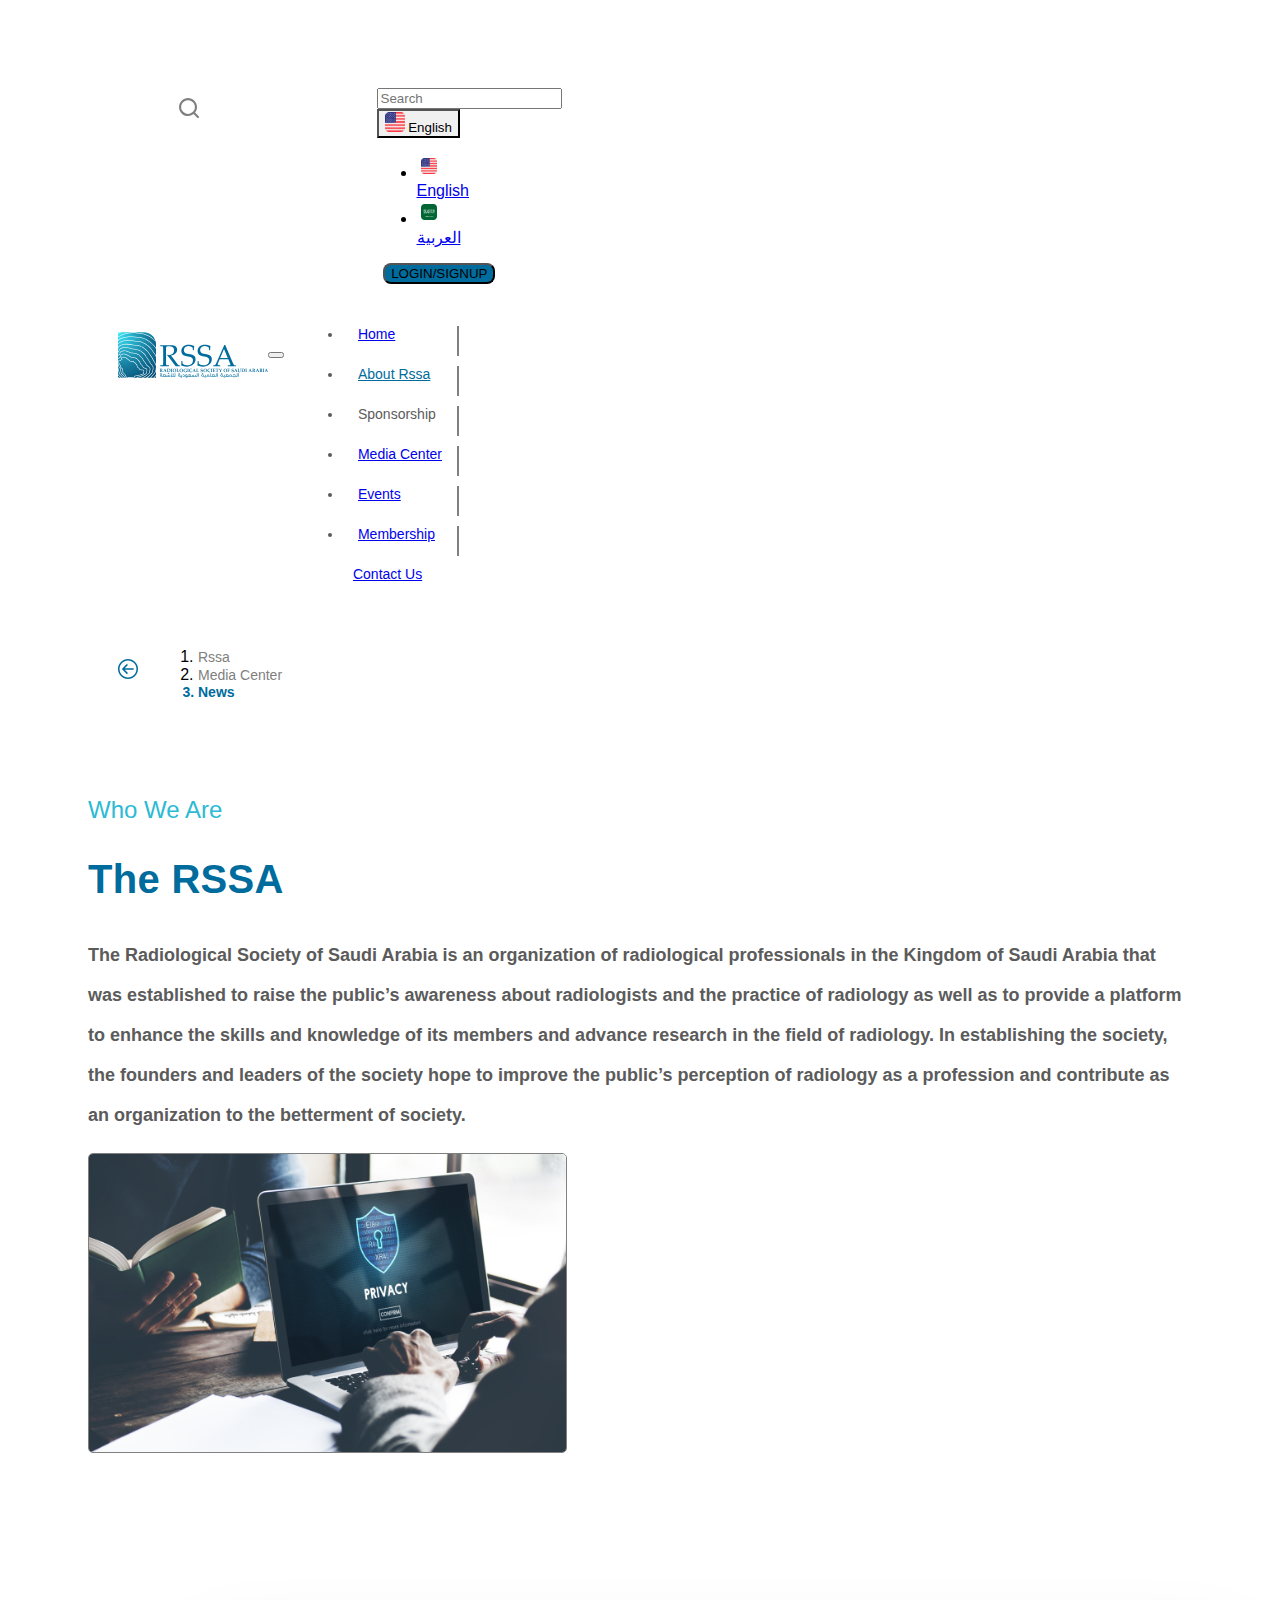
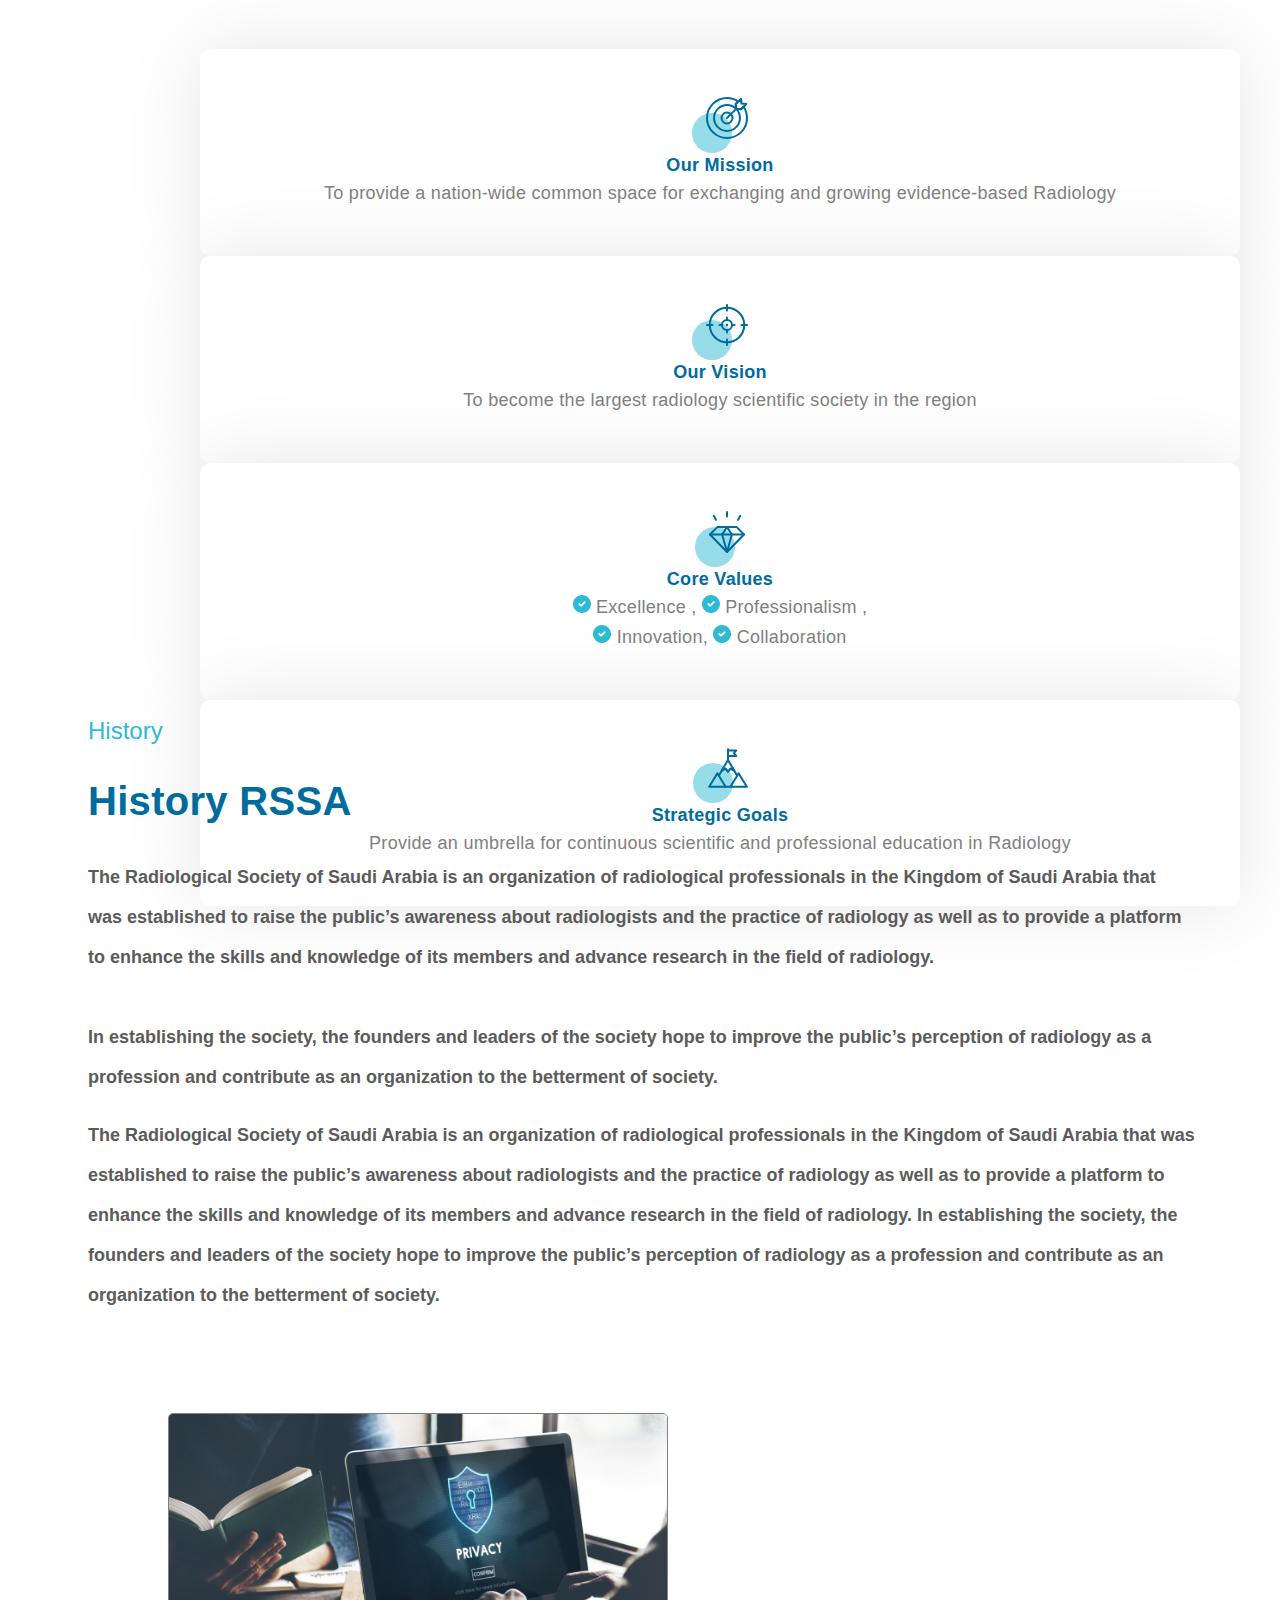
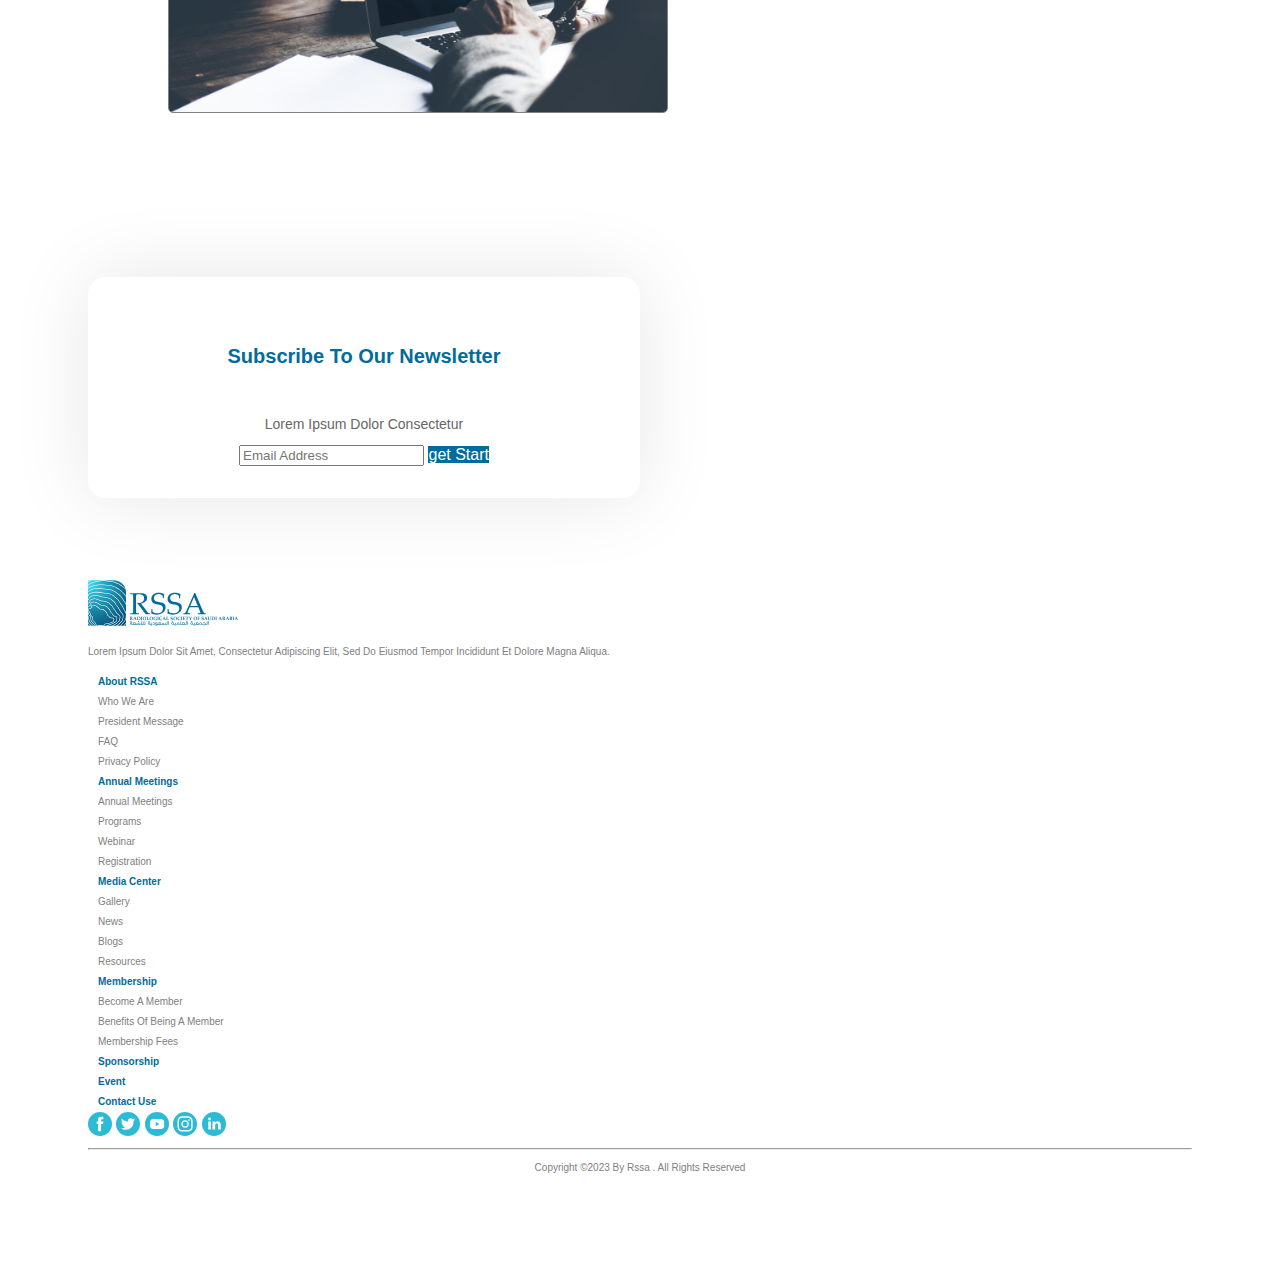
<file: html/aboutRssa2.htm>
<!DOCTYPE html>
<html lang="en">
  <head>
    <meta charset="UTF-8" />
    <meta name="viewport" content="width=device-width, initial-scale=1.0" />

    <link rel="stylesheet" href="/css/style.css" />
    <link rel="stylesheet" href="/css/hero.css" />
    <link rel="stylesheet" href="/css/home-about.css" /> 
    <link rel="stylesheet" href="/css/contact.css"> 
    <link rel="stylesheet" href="/css/aboutRssa.css">
    <link rel="stylesheet" href="/css/mediaCenter.css"> 
    <link rel="stylesheet" href="/css/aboutRssa2.css">
    <link
      href="https://cdn.jsdelivr.net/npm/bootstrap@5.3.1/dist/css/bootstrap.min.css"
      rel="stylesheet"
      integrity="sha384-4bw+/aepP/YC94hEpVNVgiZdgIC5+VKNBQNGCHeKRQN+PtmoHDEXuppvnDJzQIu9"
      crossorigin="anonymous"
    />
    <title>Document</title>
  </head>
  <body>
    <nav
      class="container-fluid custom-container navbar-expand-lg"
      style="background-color: white"
    >
      <div class="" id="wrapper">
        <a class="navbar-brand brand" href="#">
          <img
            src="/assets/Group 91.svg"
            id="logo"
            alt="Bootstrap"
            width="150"
            height="50"
          />
          <button
            class="navbar-toggler"
            type="button"
            data-bs-toggle="collapse"
            data-bs-target="#navbarNav"
            aria-controls="navbarNav"
            aria-expanded="false"
            aria-label="Toggle navigation"
          >
            <span class="navbar-toggler-icon"></span>
          </button>
        </a>
        <div class="collapse navbar-collapse nav-container" id="navbarNav">
          <ul class="navbar-nav nav-links mb-lg-0">
            <li class="nav-item">
              <a class="nav-link" aria-current="page" href="/html/index.html">Home</a>
            </li>
            <li class="nav-item">
              <a class="nav-link dropdown-toggle" href="/html/aboutRssa.html" style="color: #006C9D;">About Rssa</a>
            </li>
            <li class="nav-item">
              <a class="nav-link">Sponsorship</a>
            </li>

            <li class="nav-item dropdown">
              <a
                class="nav-link dropdown-toggle"
                href="#"
                role="button"
                data-bs-toggle="dropdown"
                aria-expanded="false" 
                 
              >
                Media Center
              </a>
              <!-- <ul class="dropdown-menu">
                <li><a class="dropdown-item" href="#">Sponsorship</a></li>
                <li><a class="dropdown-item" href="#">Another action</a></li>
                <li><hr class="dropdown-divider" /></li>
                <li>
                  <a class="dropdown-item" href="#">Something else here</a>
                </li>
              </ul> -->
            </li>
            <li class="nav-item">
              <a class="nav-link" href="#">Events</a>
            </li>
            <li class="nav-item">
              <a class="nav-link" href="#">Membership</a>
            </li>

            <li class="nav-item">
              <a class="nav-link" href="/html/contact.html">Contact Us</a>
            </li>
          </ul>
          <form class="d-none d-lg-flex nav-form" role="search">
            <input
              class="form-control me-2"
              type="search"
              placeholder="Search"
              aria-label="Search"
            />
            <img src="/assets/searchicon.svg" id="searchIcon" />
            <!-- <button class="btn btn-outline-success" type="submit">Search</button> -->

            <div class="dropdown">
              <button
                class="btn btn-outline dropdown-toggle"
                type="button"
                id="menuButton"
                data-bs-toggle="dropdown"
                aria-expanded="false"
              >
                <img
                  src="/assets/united-states 1.png"
                  style="width: 20px; height: 20px"
                />
                English
              </button>
              <ul
                class="dropdown-menu"
                id="languages"
                aria-labelledby="menuButton"
              >
                <li>
                  <a class="dropdown-item" href="#">
                    <img
                      src="/assets/united-states 1.png"
                      style="
                        width: 20px;
                        height: 20px;
                        padding: 2px;
                        margin: 2px;
                      "
                    />
                    English</a
                  >
                </li>
                <li>
                  <a class="dropdown-item" href="/html/rtl.html">
                    <img
                      src="/assets/saudi.svg"
                      style="
                        width: 20px;
                        height: 20px;
                        padding: 2px;
                        margin: 2px;
                      "
                    />
                    العربية</a
                  >
                </li>
              </ul>
            </div>

            <button class="btn btn-primary" type="submit" id="loginButton">
              LOGIN/SIGNUP
            </button>
          </form>
        </div>
      </div>
    </nav>
     <nav aria-label="breadcrumb " class="breadcrumb-container">  
        
        <img src="/assets/arrow.svg"  />
  <ol class="breadcrumb">
    <li class="breadcrumb-item"><a href="#">Rssa</a></li>
    <li class="breadcrumb-item"><a href="#"> Media Center</a></li>
    <li class="breadcrumb-item active">  News</li>
  </ol>
</nav>  

<section class="with-img d-block d-md-flex justify-content-between">
    <div class="w-50"> 
         
        <div class="presdint-content w-50">
        <h4 style="min-width: 400px;">Who We Are</h4>
        <h2 style="min-width: 400px;">The RSSA</h2>
    
      </div>
        <p style="min-width: 400px;">The Radiological Society of Saudi Arabia is an organization of radiological professionals in the Kingdom of Saudi Arabia that was established to raise the public’s awareness about radiologists and the practice of radiology as well as to provide a platform to enhance the skills and knowledge of its members and advance research in the field of radiology.
In establishing the society, the founders and leaders of the society hope to improve the public’s perception of radiology as a profession and contribute as an organization to the betterment of society. </p> 

    </div> 
    <img src="/assets/about2.png" alt="">
 </section>
   <section class="vesion container ">
      <div class="row row-cols-1 row-cols-md-2 row-cols-lg-2 g-3">
        <div class="col">
          <dev class="vesion-card">
            <img src="/assets/card1.svg" alt="!" />

            <div class="card-title">Our Mission</div>
            <div class="card-description">
              To provide a nation-wide common space for exchanging and growing
              evidence-based Radiology
            </div>
           
          </dev>
        </div>
        <div class="col">
          <dev class="vesion-card">
            <img src="/assets/card2.svg" alt="!" />

            <div class="card-title">Our Vision</div>
            <div class="card-description">
              To become the largest radiology scientific society in the region
            </div>
         
          </dev>
        </div>

        <div class="col">
          <dev class="vesion-card">
            <img src="/assets/card3.svg" alt="!" />

            <div class="card-title">Core Values</div>
            <div class="card-description"> 
                <img src="/assets/true.svg"/>
              Excellence ,
              <img src="/assets/true.svg"/> Professionalism ,
              <br><img src="/assets/true.svg"/> Innovation, <img src="/assets/true.svg"/> Collaboration
            </div>
        
          </dev>
        </div>

        <div class="col">
          <dev class="vesion-card">
            <img src="/assets/card4.svg" alt="!" />

            <div class="card-title">Strategic Goals</div>
            <div class="card-description">
              Provide an umbrella for continuous scientific and professional
              education in Radiology
            </div>
          
          </dev>
        </div>
      </div>
    </section> 

    <section class="with-img d-block d-md-flex justify-content-between" id="second-with-img">
    <div class="w-50"> 
         
        <div class="presdint-content w-50">
        <h4 style="min-width: 400px;">History</h4>
        <h2 style="min-width: 400px;">History RSSA</h2>
    
      </div>
        <p style="min-width: 400px;">The Radiological Society of Saudi Arabia is an organization of radiological professionals in the Kingdom of Saudi Arabia that was established to raise the public’s awareness about radiologists and the practice of radiology as well as to provide a platform to enhance the skills and knowledge of its members and advance research in the field of radiology.
<br> <br>
In establishing the society, the founders and leaders of the society hope to improve the public’s perception of radiology as a profession and contribute as an organization to the betterment of society. </p> 
  <p style="width: 90vw!important" >The Radiological Society of Saudi Arabia is an organization of radiological professionals in the Kingdom of Saudi Arabia that was established to raise the public’s awareness about radiologists and the practice of radiology as well as to provide a platform to enhance the skills and knowledge of its members and advance research in the field of radiology.
In establishing the society, the founders and leaders of the society hope to improve the public’s perception of radiology as a profession and contribute as an organization to the betterment of society.</p>
    </div>  
    
    <img src="/assets/about2.png" alt=""> 
      
 </section> 

   <section class="subscribe container w-50"  >
    <h3>Subscribe to our Newsletter</h3> 
    <p>Lorem ipsum dolor consectetur </p> 
    <div class="input-group mb-3 mt-3 w-50 input-group-lg">
  <input type="text" class="form-control" placeholder="Email Address" aria-label="Recipient's username" aria-describedby="basic-addon2">
  <span class="input-group-text" id="basic-addon2" style="background-color: #006C9D ; color: white;">get Start</span>
</div>
   </section>  

   <footer class="container">
    <div class="container-fluid">
    <div class="row row-cols-1 row-cols-md-4 row-cols-lg-6 ">
        <div class="col">
           <img     src="/assets/Group 91.svg"
            id="logo"
            alt="Bootstrap"
            width="150"
            height="50" /> 
            <p id="lorem">
              Lorem ipsum dolor sit amet, consectetur adipiscing elit, sed do eiusmod tempor incididunt et dolore magna aliqua.
            </p>
        </div> 
          <div class="col">
            <ul class="footer-list"> 
            <li  class="footer-item special">About RSSA</li> 
            <li class="footer-item">Who We Are</li>
            <li class="footer-item">President Message</li>
            <li class="footer-item">FAQ</li>
            <li class="footer-item">Privacy Policy</li>
          </ul>
        </div>
        <div class="col"> 
          <ul class="footer-list"> 
            <li  class="footer-item special">Annual Meetings</li>  
            <li class="footer-item"> Annual Meetings</li>
            <li class="footer-item">Programs</li>
            <li class="footer-item">Webinar</li>
            <li class="footer-item">Registration</li>
          </ul>
         
           
        </div>
      
        <div class="col">
            <ul class="footer-list"> 
            <li  class="footer-item special">Media Center</li>  
           



            <li class="footer-item"> Gallery</li>
            <li class="footer-item">News</li>
            <li class="footer-item">Blogs</li>
            <li class="footer-item">Resources</li>
          </ul>
        </div>
        <div class="col">
            <ul class="footer-list"> 
            <li  class="footer-item special">Membership</li>  
       


            <li class="footer-item">     Become A Member</li>
            <li class="footer-item">Benefits Of Being A Member</li>
            <li class="footer-item">Membership Fees</li>
      
          </ul>
        </div>
        <div class="col">
            <ul class="footer-list"> 
            <li  class="footer-item special" style="font-weight: 800;">Sponsorship</li> 
            <li class="footer-item special" style="font-weight: 800;">event</li>
            <li class="footer-item special" style="font-weight: 800;"> Contact Use</li>
          
          </ul>
        </div>

    </div>  
    <div id="social">
     <img src="/assets/social1.svg" />
     <img src="/assets/social2.svg" />
     <img src="/assets/social3.svg" />
     <img src="/assets/social4.svg" />
     <img src="/assets/social5.svg" />
    </div>
    <hr> 
    <div id="copyright">Copyright ©2023 By rssa . All Rights Reserved</div>
</div> 


   </footer>
    <script
      src="https://cdn.jsdelivr.net/npm/bootstrap@5.3.1/dist/js/bootstrap.bundle.min.js"
      integrity="sha384-HwwvtgBNo3bZJJLYd8oVXjrBZt8cqVSpeBNS5n7C8IVInixGAoxmnlMuBnhbgrkm"
      crossorigin="anonymous"
    ></script>
  </body>
</html>
</file>
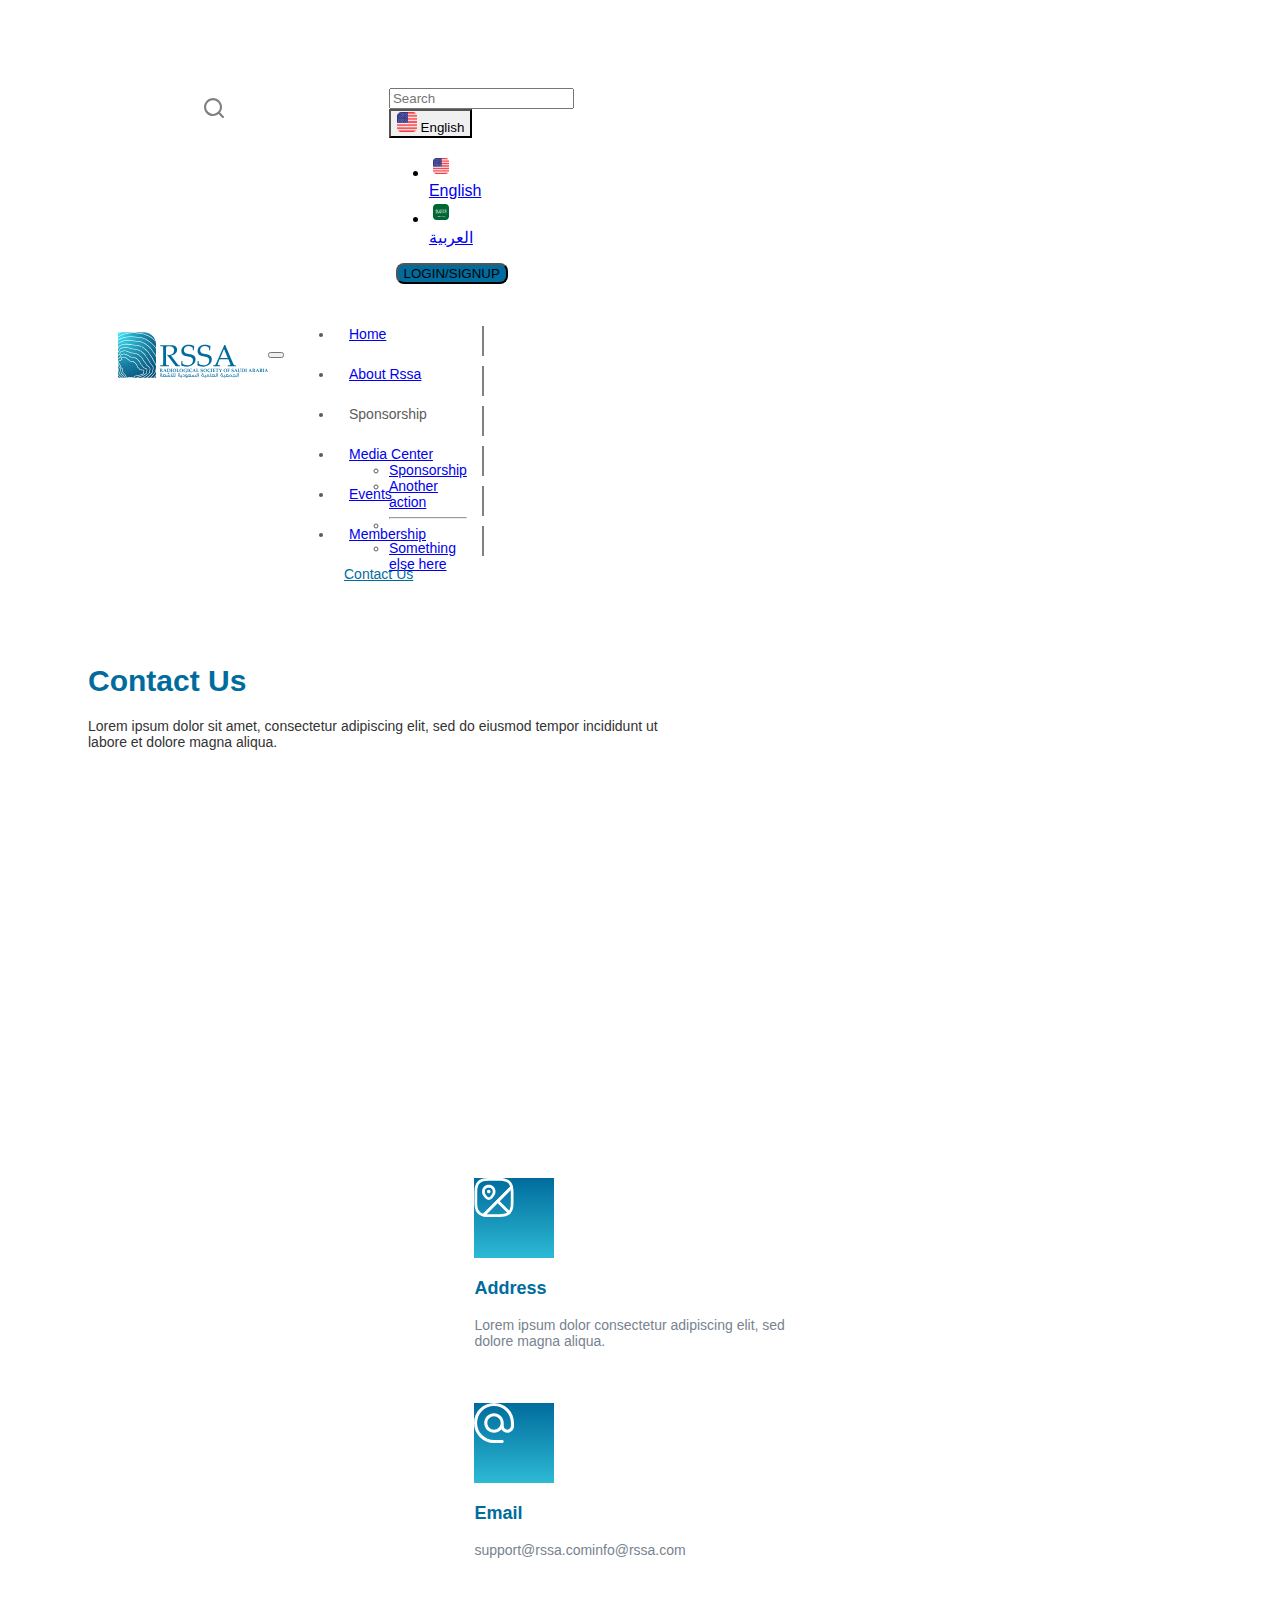
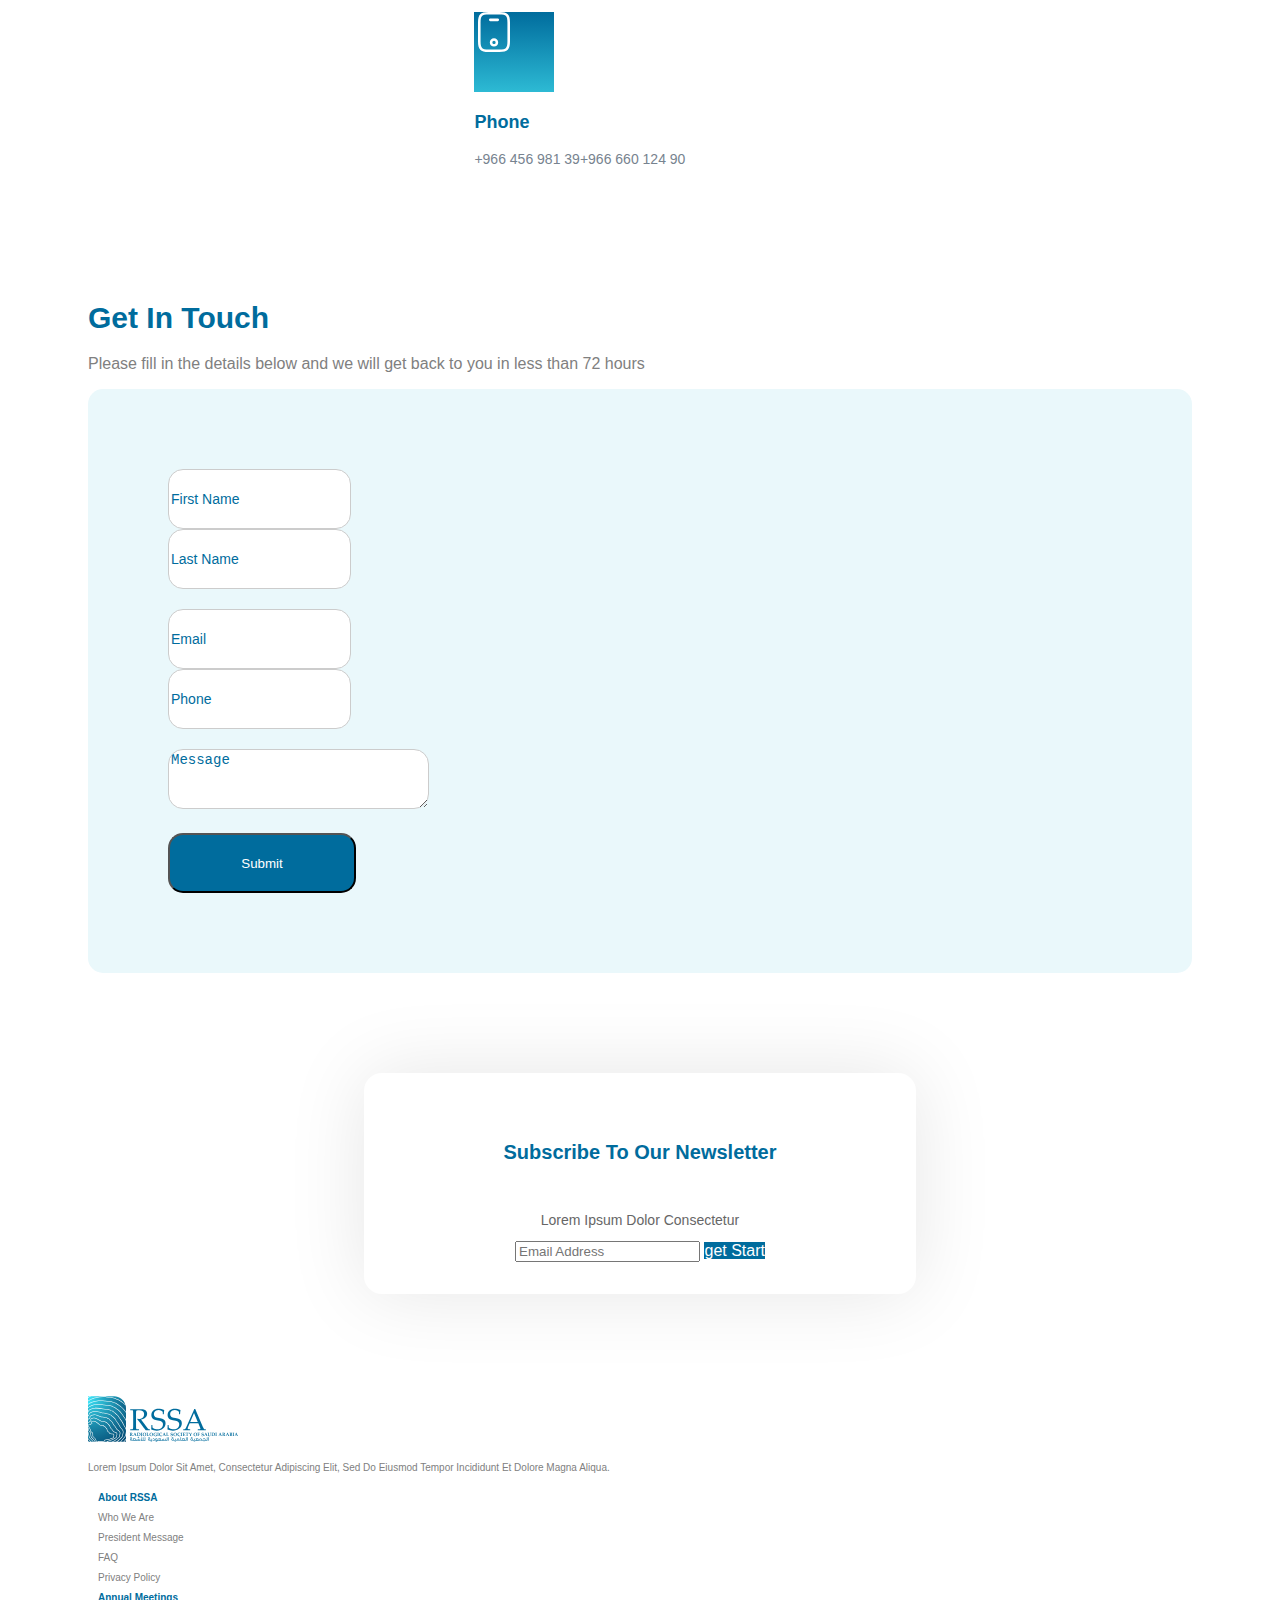
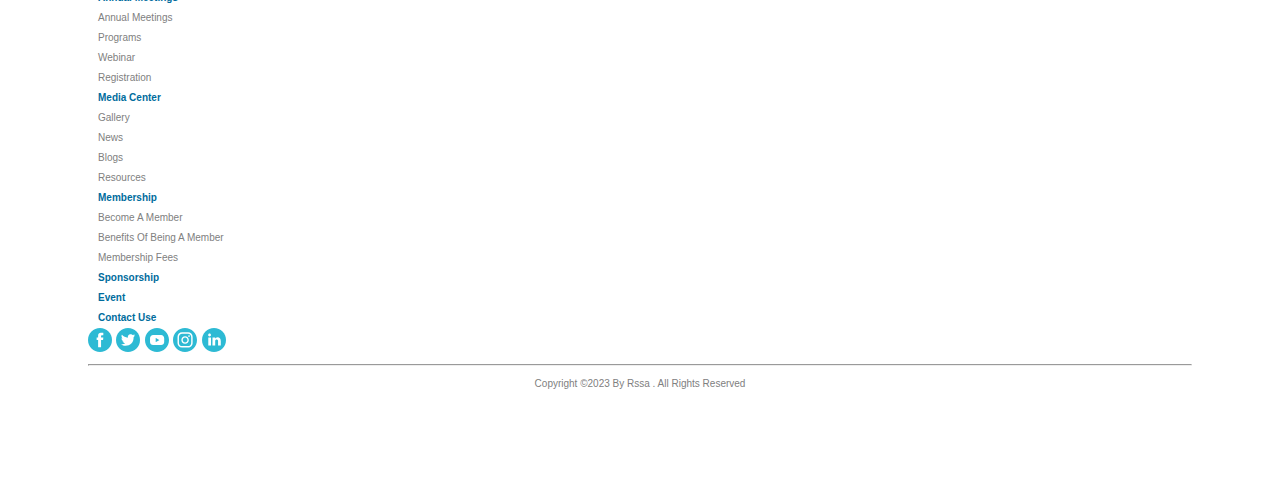
<file: html/contact.html>
<!DOCTYPE html>
<html lang="en">
<head>
    <meta charset="UTF-8">
    <meta name="viewport" content="width=device-width, initial-scale=1.0">  
     <link
      href="https://cdn.jsdelivr.net/npm/bootstrap@5.3.1/dist/css/bootstrap.min.css"
      rel="stylesheet"
      integrity="sha384-4bw+/aepP/YC94hEpVNVgiZdgIC5+VKNBQNGCHeKRQN+PtmoHDEXuppvnDJzQIu9"
      crossorigin="anonymous"
    />
    <link rel="stylesheet" href="/css/home-about.css" /> 
    
    <link rel="stylesheet" href="/css/aboutRssa.css">
    <link rel="stylesheet" href="/css/hero.css" />
    <link rel="stylesheet" href="/css/style.css" /> 
    <link rel="stylesheet" href="/css/contact.css">
    <title>Document</title>
</head>
  <body>
    <nav
      class="container-fluid custom-container navbar-expand-lg"
      style="background-color: white"
    >
      <div class="" id="wrapper">
        <a class="navbar-brand brand" href="#">
          <img
            src="/assets/Group 91.svg"
            id="logo"
            alt="Bootstrap"
            width="150"
            height="50"
          />
          <button
            class="navbar-toggler"
            type="button"
            data-bs-toggle="collapse"
            data-bs-target="#navbarNav"
            aria-controls="navbarNav"
            aria-expanded="false"
            aria-label="Toggle navigation"
          >
            <span class="navbar-toggler-icon"></span>
          </button>
        </a>
        <div class="collapse navbar-collapse nav-container" id="navbarNav">
          <ul class="navbar-nav nav-links mb-lg-0">
            <li class="nav-item">
              <a class="nav-link" aria-current="page" href="/html/index.html" >Home</a>
            </li>
            <li class="nav-item">
              <a class="nav-link dropdown-toggle" href="/html/aboutRssa.html">About Rssa</a>
            </li>
            <li class="nav-item">
              <a class="nav-link">Sponsorship</a>
            </li>

            <li class="nav-item dropdown">
              <a
                class="nav-link dropdown-toggle"
                href="/html/mediaCenter.html"
                role="button"
                data-bs-toggle="dropdown"
                aria-expanded="false"
              >
                Media Center
              </a>
              <ul class="dropdown-menu">
                <li><a class="dropdown-item" href="#">Sponsorship</a></li>
                <li><a class="dropdown-item" href="#">Another action</a></li>
                <li><hr class="dropdown-divider" /></li>
                <li>
                  <a class="dropdown-item" href="#">Something else here</a>
                </li>
              </ul>
            </li>
            <li class="nav-item">
              <a class="nav-link" href="#">Events</a>
            </li>
            <li class="nav-item">
              <a class="nav-link" href="#">Membership</a>
            </li>

            <li class="nav-item">
              <a class="nav-link" href="#" style="color: #006C9D;">Contact Us</a>
            </li>
          </ul>
          <form class="d-none d-lg-flex nav-form" role="search">
            <input
              class="form-control me-2"
              type="search"
              placeholder="Search"
              aria-label="Search"
            />
            <img src="/assets/searchicon.svg" id="searchIcon" />
            <!-- <button class="btn btn-outline-success" type="submit">Search</button> -->

            <div class="dropdown">
              <button
                class="btn btn-outline dropdown-toggle"
                type="button"
                id="menuButton"
                data-bs-toggle="dropdown"
                aria-expanded="false"
              >
                <img
                  src="/assets/united-states 1.png"
                  style="width: 20px; height: 20px"
                />
                English
              </button>
              <ul
                class="dropdown-menu"
                id="languages"
                aria-labelledby="menuButton"
              >
                <li>
                  <a class="dropdown-item" href="#">
                    <img
                      src="/assets/united-states 1.png"
                      style="
                        width: 20px;
                        height: 20px;
                        padding: 2px;
                        margin: 2px;
                      "
                    />
                    English</a
                  >
                </li>
                <li>
                  <a class="dropdown-item" href="/html/rtl.html">
                    <img
                      src="/assets/saudi.svg"
                      style="
                        width: 20px;
                        height: 20px;
                        padding: 2px;
                        margin: 2px;
                      "
                    />
                    العربية</a
                  >
                </li>
              </ul>
            </div>

            <button class="btn btn-primary" type="submit" id="loginButton">
              LOGIN/SIGNUP
            </button>
          </form>
        </div>
      </div>
    </nav>

<div class="container">
      <div
        class="contact d-flex flex-column justify-content-center align-items-center text-center text-center"
      >
        <h1 class="contact-title">Contact Us</h1>

        <p class="description">
          Lorem ipsum dolor sit amet, consectetur adipiscing elit, sed do
          eiusmod tempor incididunt ut labore et dolore magna aliqua.
        </p>

        <!-- map -->
        <div class="map">
          <iframe
            src="https://www.google.com/maps/embed?pb=!1m18!1m12!1m3!1d18906.129712753736!2d6.722624160288201!3d60.12672284414915!2m3!1f0!2f0!3f0!3m2!1i1024!2i768!4f13.1!3m3!1m2!1s0x463e997b1b6fc09d%3A0x6ee05405ec78a692!2sJ%C4%99zyk%20trola!5e0!3m2!1spl!2spl!4v1672239918130!5m2!1spl!2spl"
            height="350"
            style="border: 0; border-radius: 20px"
            allowfullscreen=""
            loading="lazy"
            referrerpolicy="no-referrer-when-downgrade"
          ></iframe>
        </div>
      </div>

      <div class="row justify-content-between text-center contact-details">
        <div
          class="col-md-4 d-flex flex-column align-items-center border contact-item"
        >
          <div
            class="contact-image d-flex justify-content-center align-items-center rounded-3"
          >
            <img src="/assets/address.svg" alt="address" />
          </div>
          <h3 class="title">Address</h3>
          <p class="description">
            Lorem ipsum dolor consectetur adipiscing elit, sed dolore magna
            aliqua.
          </p>
        </div>
        <div
          class="col-md-4 d-flex flex-column align-items-center border contact-item"
        >
          <div
            class="contact-image d-flex justify-content-center align-items-center rounded-3"
          >
            <img src="/assets/email2.svg" alt="email" />
          </div>
          <h3 class="title">Email</h3>
          <p class="description d-flex flex-column">
            <span>support@rssa.com</span><span>info@rssa.com</span>
          </p>
        </div>
        <div
          class="col-md-4 d-flex flex-column align-items-center border contact-item"
        >
          <div
            class="contact-image d-flex justify-content-center align-items-center rounded-3"
          >
            <img src="/assets/phone.svg" alt="phone" />
          </div>
          <h3 class="title">Phone</h3>
          <p class="description d-flex flex-column">
            <span>+966 456 981 39</span><span>+966 660 124 90</span>
          </p>
        </div>
      </div>

      <div class="get-in-touch text-center">
        <h1 class="title">Get In Touch</h1>
        <p class="description">
          Please fill in the details below and we will get back to you in less
          than 72 hours
        </p>

        <div class="contact-form">
          <form action="">
            <div class="row">
              <div class="col-md-6">
                <input
                  type="text"
                  class="form-control"
                  placeholder="First Name"
                />
              </div>
              <div class="col-md-6">
                <input
                  type="text"
                  class="form-control"
                  placeholder="Last Name"
                />
              </div>
            </div>

            <div class="row">
              <div class="col-md-6">
                <input type="text" class="form-control" placeholder="Email" />
              </div>
              <div class="col-md-6">
                <input type="text" class="form-control" placeholder="Phone" />
              </div>
            </div>

            <div class="row">
              <div class="col-md-12">
                <textarea
                  name=""
                  id=""
                  cols="30"
                  rows="10"
                  class="form-control"
                  placeholder="Message"
                ></textarea>
              </div>
            </div>
            <button type="submit" class="btn">Submit</button>
          </form>
        </div>
      </div>

  <section class="subscribe container w-50  " style="margin: 100px auto;"  >
    <h3>Subscribe to our Newsletter</h3> 
    <p>Lorem ipsum dolor consectetur </p> 
    <div class="input-group mb-3 mt-3 w-50 input-group-lg">
  <input type="text" class="form-control" placeholder="Email Address" aria-label="Recipient's username" aria-describedby="basic-addon2">
  <span class="input-group-text" id="basic-addon2" style="background-color: #006C9D ; color: white;">get Start</span>
</div>
   </section>
    </div>
     
 <footer class="container">
    <div class="container-fluid">
    <div class="row row-cols-1 row-cols-md-4 row-cols-lg-6 ">
        <div class="col">
           <img     src="/assets/Group 91.svg"
            id="logo"
            alt="Bootstrap"
            width="150"
            height="50" /> 
            <p id="lorem">
              Lorem ipsum dolor sit amet, consectetur adipiscing elit, sed do eiusmod tempor incididunt et dolore magna aliqua.
            </p>
        </div> 
          <div class="col">
            <ul class="footer-list"> 
            <li  class="footer-item special">About RSSA</li> 
            <li class="footer-item">Who We Are</li>
            <li class="footer-item">President Message</li>
            <li class="footer-item">FAQ</li>
            <li class="footer-item">Privacy Policy</li>
          </ul>
        </div>
        <div class="col"> 
          <ul class="footer-list"> 
            <li  class="footer-item special">Annual Meetings</li>  
            <li class="footer-item"> Annual Meetings</li>
            <li class="footer-item">Programs</li>
            <li class="footer-item">Webinar</li>
            <li class="footer-item">Registration</li>
          </ul>
         
           
        </div>
      
        <div class="col">
            <ul class="footer-list"> 
            <li  class="footer-item special">Media Center</li>  
           



            <li class="footer-item"> Gallery</li>
            <li class="footer-item">News</li>
            <li class="footer-item">Blogs</li>
            <li class="footer-item">Resources</li>
          </ul>
        </div>
        <div class="col">
            <ul class="footer-list"> 
            <li  class="footer-item special">Membership</li>  
       


            <li class="footer-item">     Become A Member</li>
            <li class="footer-item">Benefits Of Being A Member</li>
            <li class="footer-item">Membership Fees</li>
      
          </ul>
        </div>
        <div class="col">
            <ul class="footer-list"> 
            <li  class="footer-item special" style="font-weight: 800;">Sponsorship</li> 
            <li class="footer-item special" style="font-weight: 800;">event</li>
            <li class="footer-item special" style="font-weight: 800;"> Contact Use</li>
          
          </ul>
        </div>

    </div>  
    <div id="social">
     <img src="/assets/social1.svg" />
     <img src="/assets/social2.svg" />
     <img src="/assets/social3.svg" />
     <img src="/assets/social4.svg" />
     <img src="/assets/social5.svg" />
    </div>
    <hr> 
    <div id="copyright">Copyright ©2023 By rssa . All Rights Reserved</div>
</div> 


   </footer>
    <script
      src="https://cdn.jsdelivr.net/npm/bootstrap@5.3.1/dist/js/bootstrap.bundle.min.js"
      integrity="sha384-HwwvtgBNo3bZJJLYd8oVXjrBZt8cqVSpeBNS5n7C8IVInixGAoxmnlMuBnhbgrkm"
      crossorigin="anonymous"
    ></script>
  </body>
</html>
</file>
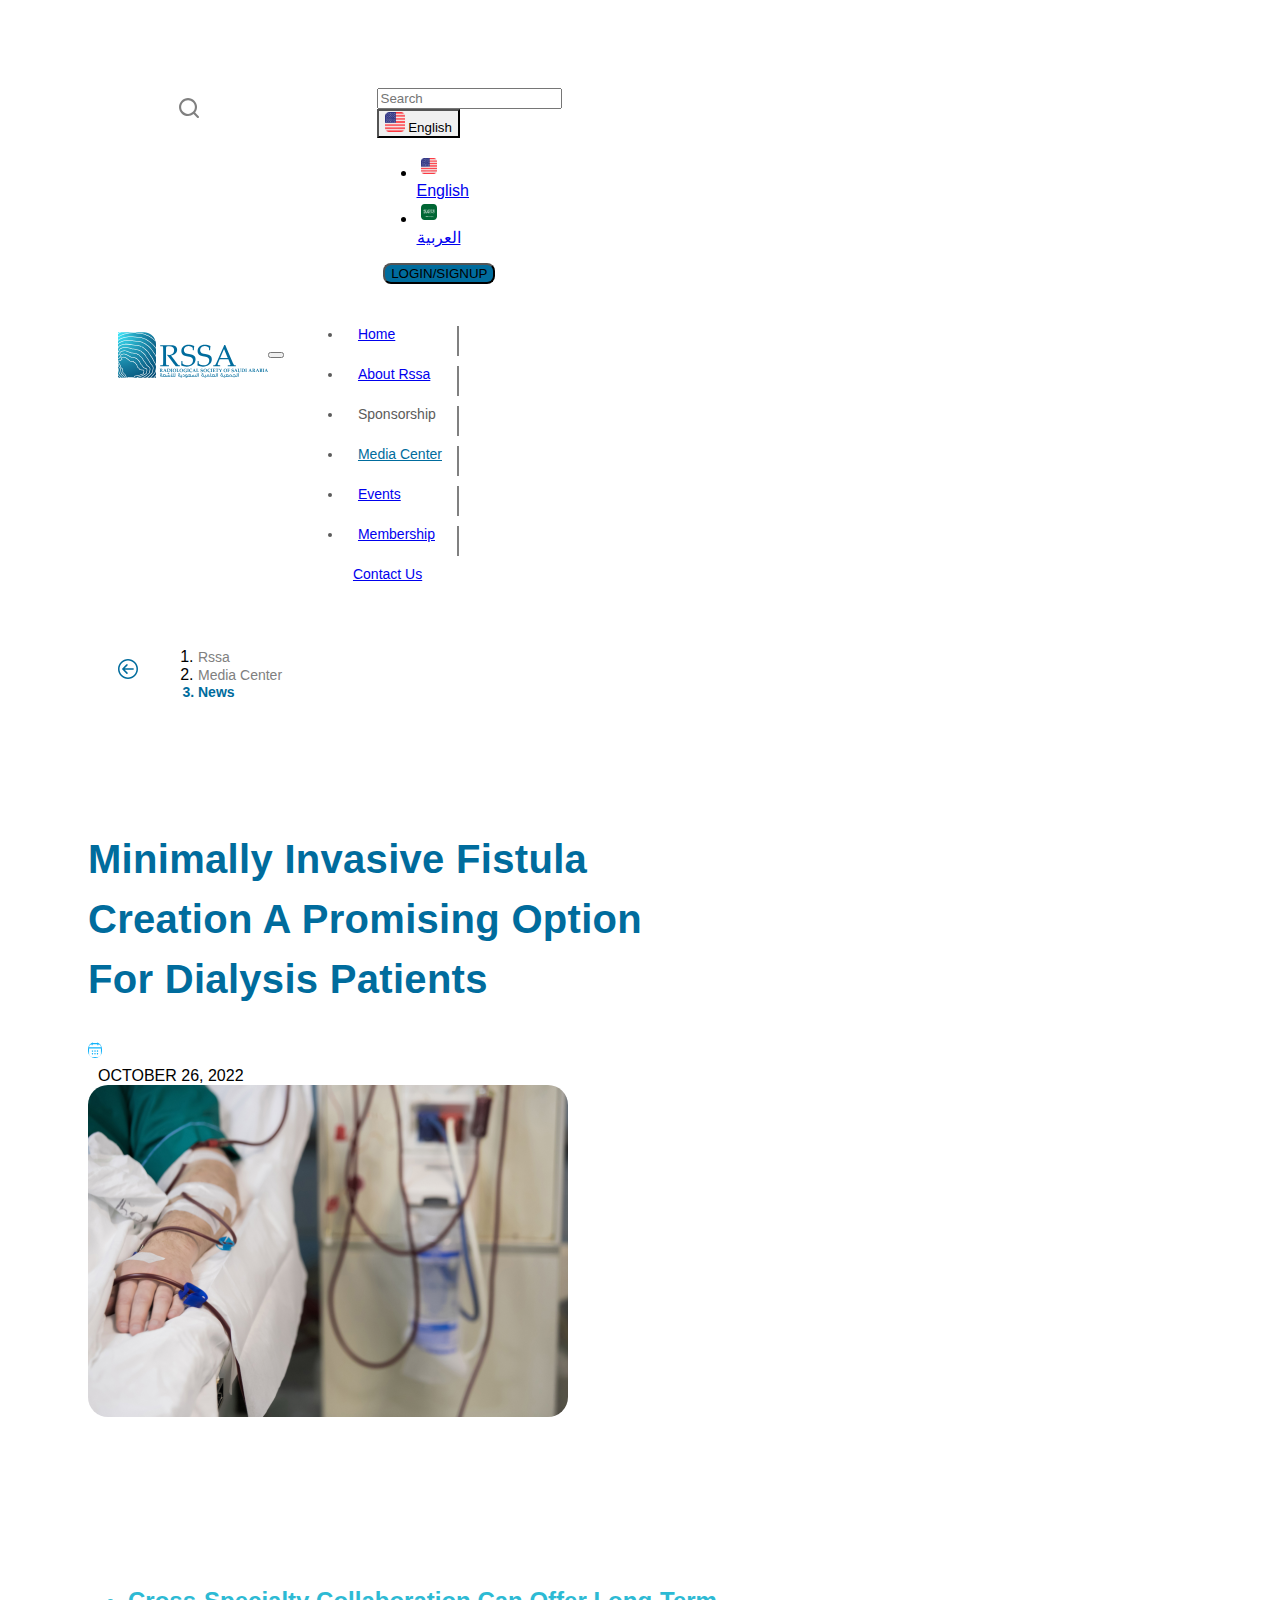
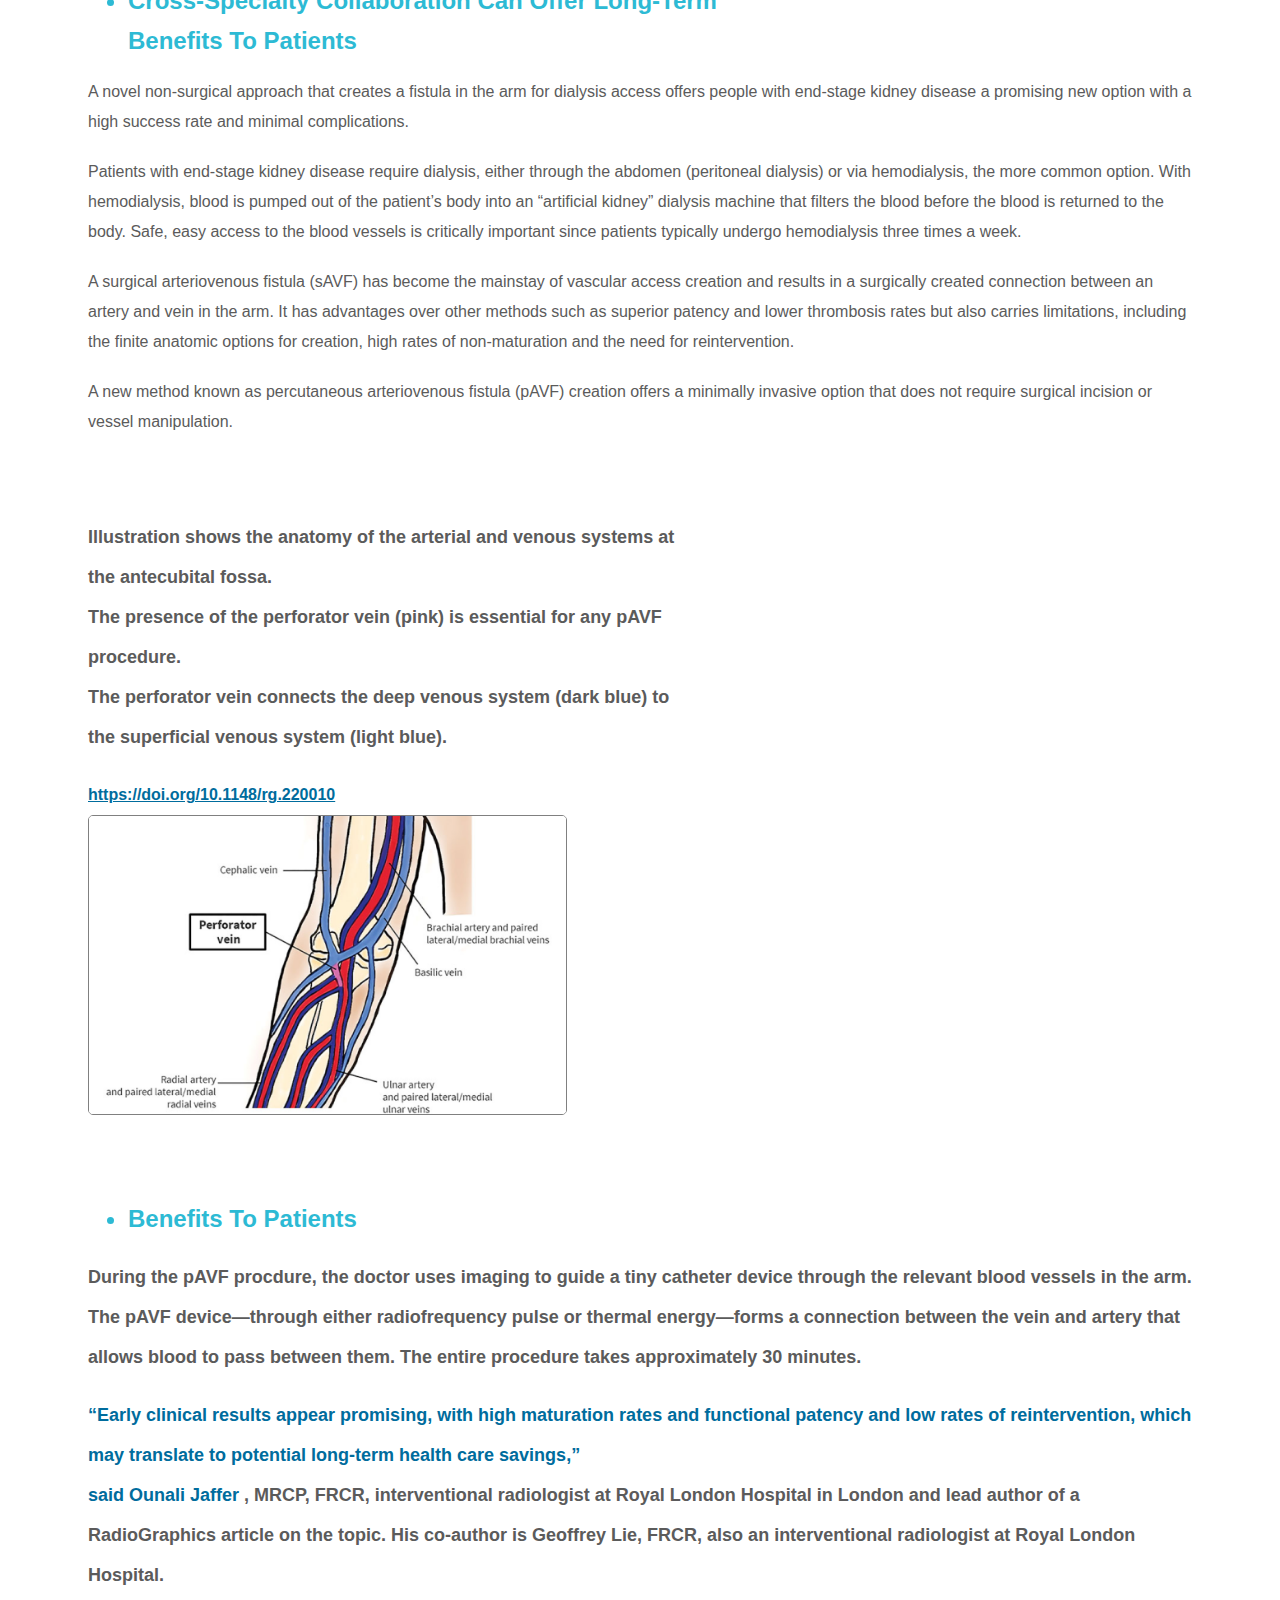
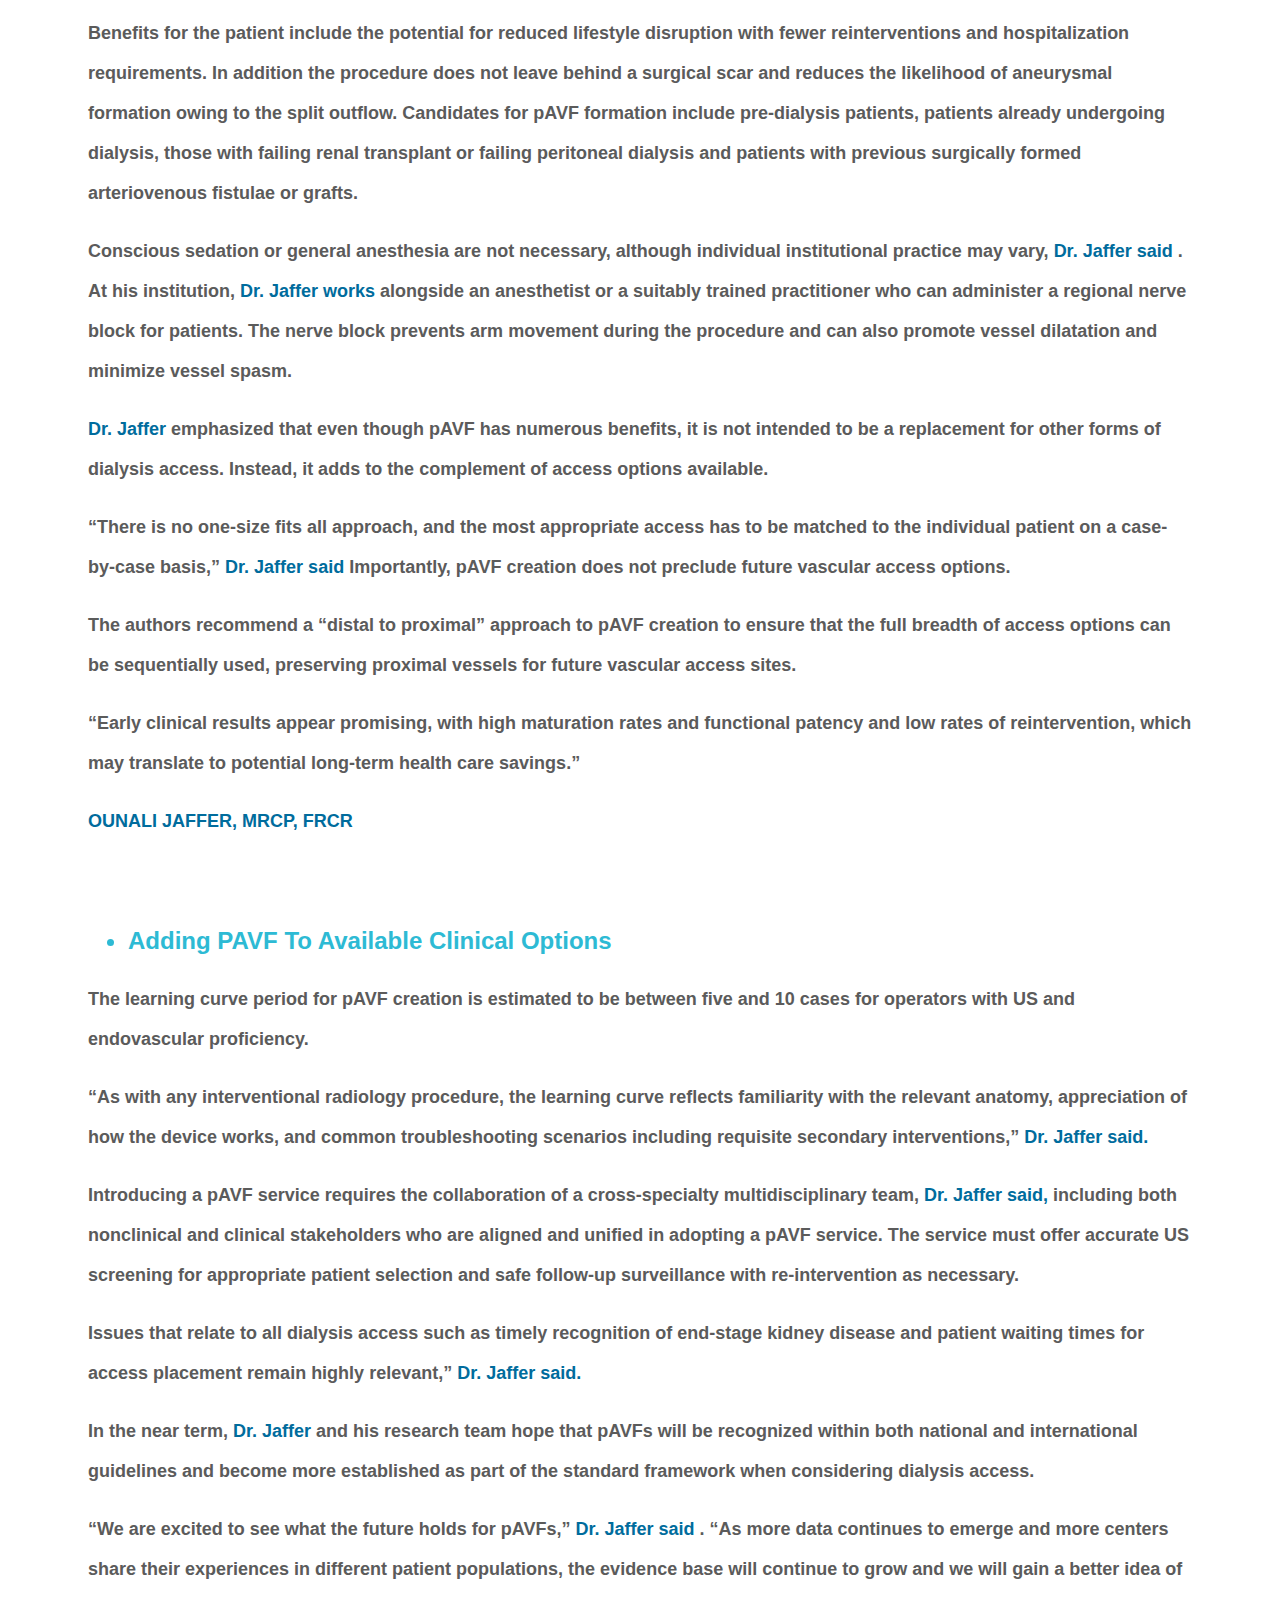
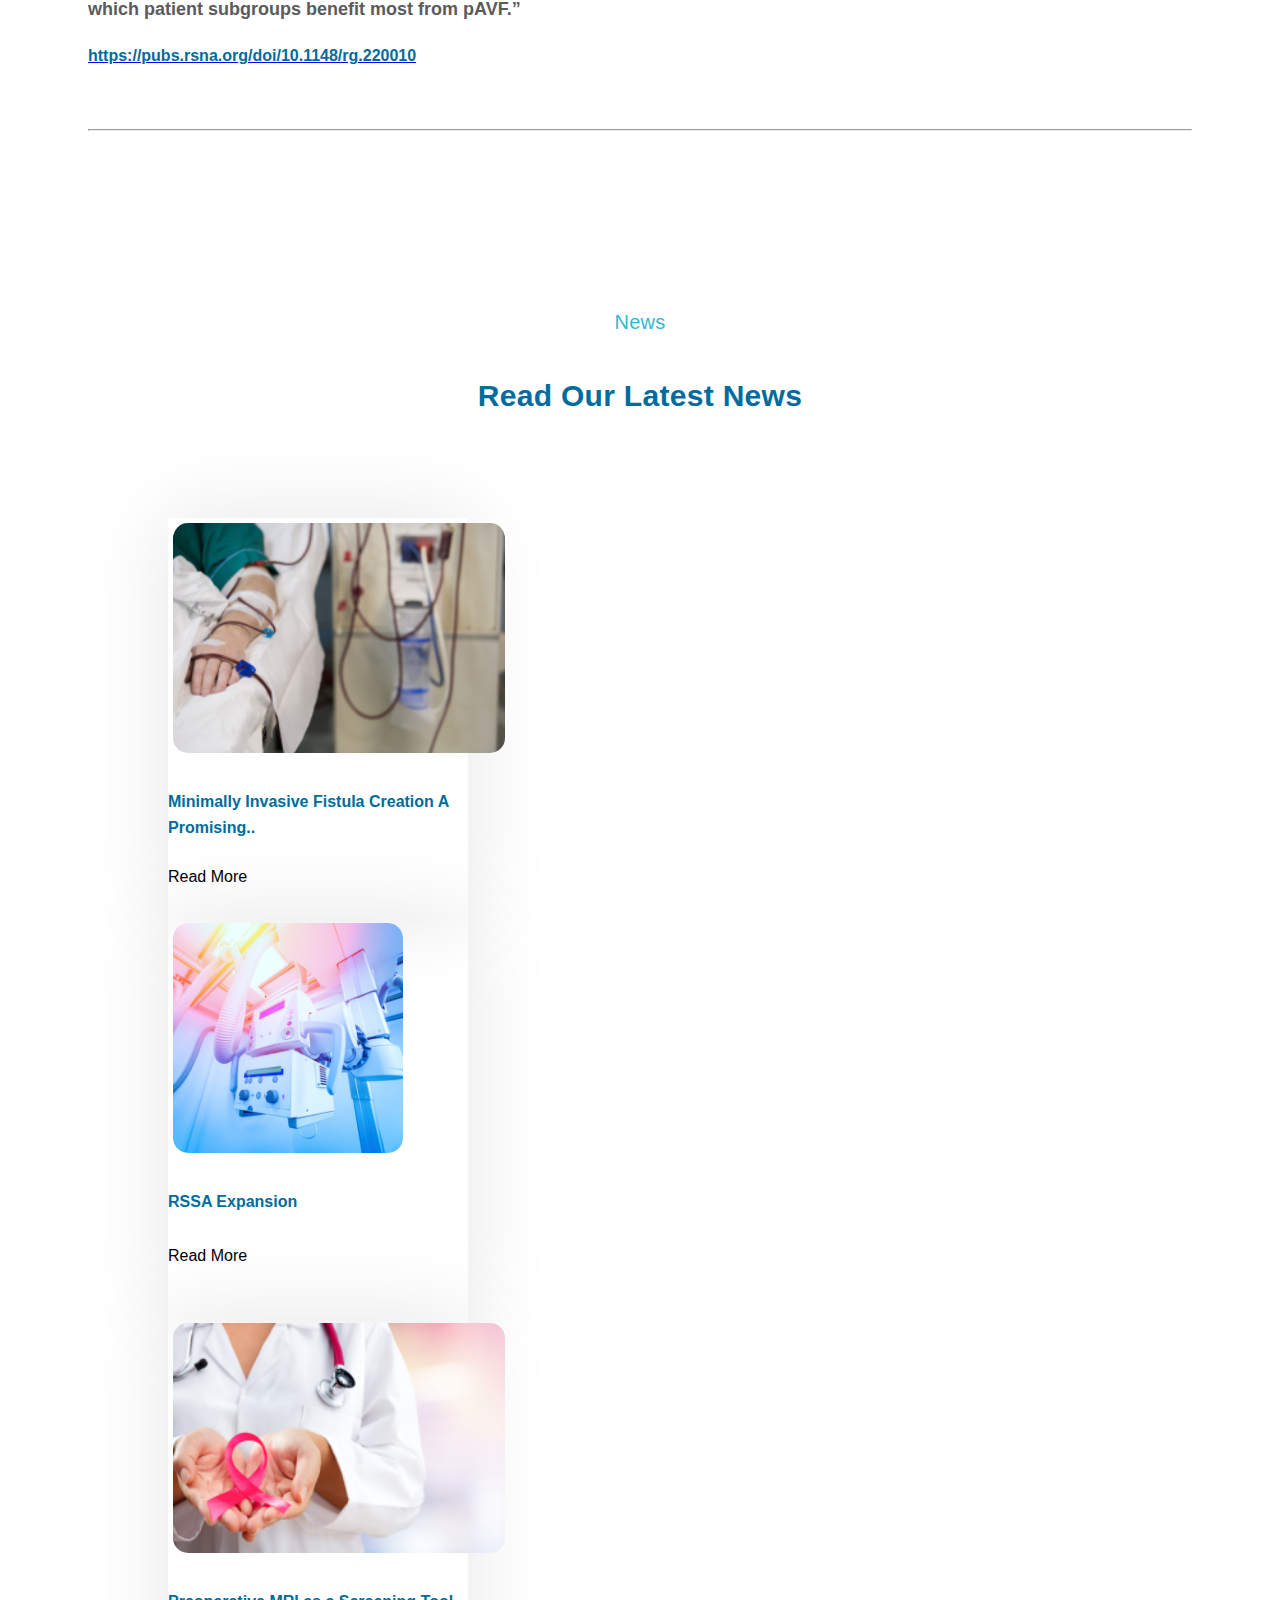
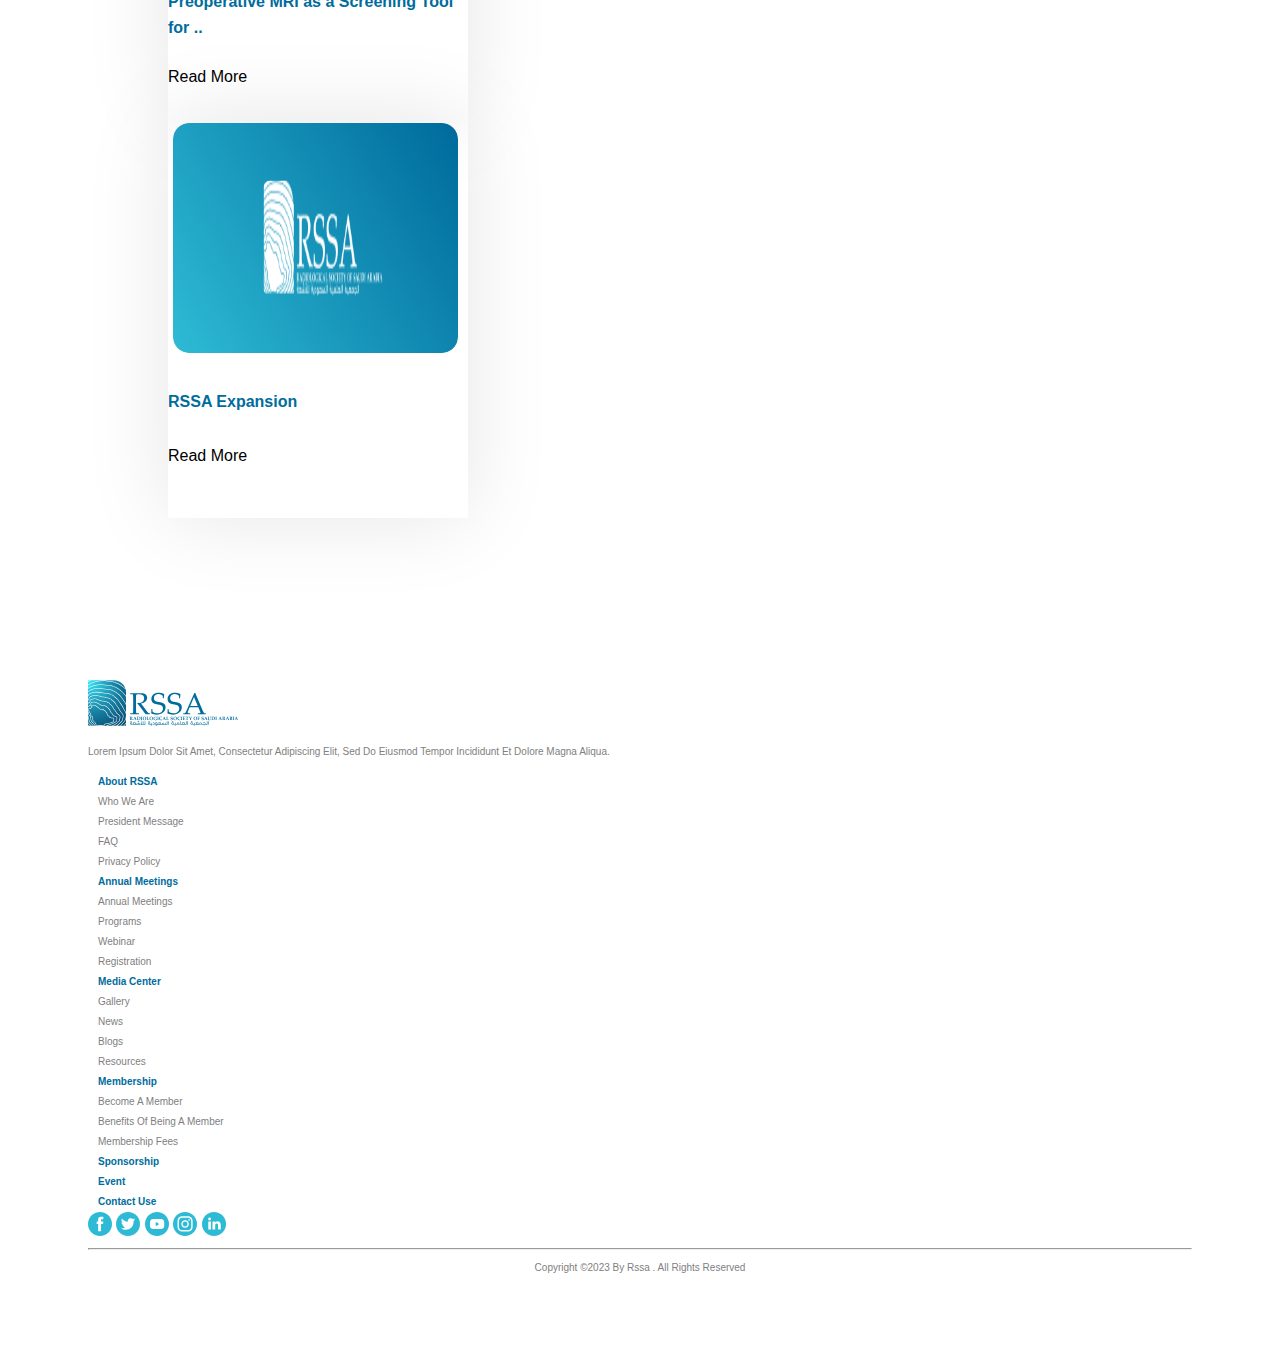
<file: html/mediaCenter.html>
<!DOCTYPE html>
<html lang="en">
  <head>
    <meta charset="UTF-8" />
    <meta name="viewport" content="width=device-width, initial-scale=1.0" />

    <link rel="stylesheet" href="/css/style.css" />
    <link rel="stylesheet" href="/css/hero.css" />
    <link rel="stylesheet" href="/css/home-about.css" /> 
    <link rel="stylesheet" href="/css/contact.css"> 
    <link rel="stylesheet" href="/css/aboutRssa.css">
    <link rel="stylesheet" href="/css/mediaCenter.css">
    <link
      href="https://cdn.jsdelivr.net/npm/bootstrap@5.3.1/dist/css/bootstrap.min.css"
      rel="stylesheet"
      integrity="sha384-4bw+/aepP/YC94hEpVNVgiZdgIC5+VKNBQNGCHeKRQN+PtmoHDEXuppvnDJzQIu9"
      crossorigin="anonymous"
    />
    <title>Document</title>
  </head>
  <body>
    <nav
      class="container-fluid custom-container navbar-expand-lg"
      style="background-color: white"
    >
      <div class="" id="wrapper">
        <a class="navbar-brand brand" href="#">
          <img
            src="/assets/Group 91.svg"
            id="logo"
            alt="Bootstrap"
            width="150"
            height="50"
          />
          <button
            class="navbar-toggler"
            type="button"
            data-bs-toggle="collapse"
            data-bs-target="#navbarNav"
            aria-controls="navbarNav"
            aria-expanded="false"
            aria-label="Toggle navigation"
          >
            <span class="navbar-toggler-icon"></span>
          </button>
        </a>
        <div class="collapse navbar-collapse nav-container" id="navbarNav">
          <ul class="navbar-nav nav-links mb-lg-0">
            <li class="nav-item">
              <a class="nav-link" aria-current="page" href="/html/index.html">Home</a>
            </li>
            <li class="nav-item">
              <a class="nav-link dropdown-toggle" href="/html/aboutRssa.html">About Rssa</a>
            </li>
            <li class="nav-item">
              <a class="nav-link">Sponsorship</a>
            </li>

            <li class="nav-item dropdown">
              <a
                class="nav-link dropdown-toggle"
                href="/html/mediaCenter.html"
                role="button"
                data-bs-toggle="dropdown"
                aria-expanded="false" 
                 style="color: #006C9D;"
              >
                Media Center
              </a>
           
            </li>
            <li class="nav-item">
              <a class="nav-link" href="#">Events</a>
            </li>
            <li class="nav-item">
              <a class="nav-link" href="#">Membership</a>
            </li>

            <li class="nav-item">
              <a class="nav-link" href="/html/contact.html">Contact Us</a>
            </li>
          </ul>
          <form class="d-none d-lg-flex nav-form" role="search">
            <input
              class="form-control me-2"
              type="search"
              placeholder="Search"
              aria-label="Search"
            />
            <img src="/assets/searchicon.svg" id="searchIcon" />
            <!-- <button class="btn btn-outline-success" type="submit">Search</button> -->

            <div class="dropdown">
              <button
                class="btn btn-outline dropdown-toggle"
                type="button"
                id="menuButton"
                data-bs-toggle="dropdown"
                aria-expanded="false"
              >
                <img
                  src="/assets/united-states 1.png"
                  style="width: 20px; height: 20px"
                />
                English
              </button>
              <ul
                class="dropdown-menu"
                id="languages"
                aria-labelledby="menuButton"
              >
                <li>
                  <a class="dropdown-item" href="#">
                    <img
                      src="/assets/united-states 1.png"
                      style="
                        width: 20px;
                        height: 20px;
                        padding: 2px;
                        margin: 2px;
                      "
                    />
                    English</a
                  >
                </li>
                <li>
                  <a class="dropdown-item" href="/html/rtl.html">
                    <img
                      src="/assets/saudi.svg"
                      style="
                        width: 20px;
                        height: 20px;
                        padding: 2px;
                        margin: 2px;
                      "
                    />
                    العربية</a
                  >
                </li>
              </ul>
            </div>

            <button class="btn btn-primary" type="submit" id="loginButton">
              LOGIN/SIGNUP
            </button>
          </form>
        </div>
      </div>
    </nav>
     <nav aria-label="breadcrumb " class="breadcrumb-container">  
        
        <img src="/assets/arrow.svg"  />
  <ol class="breadcrumb">
    <li class="breadcrumb-item"><a href="#">Rssa</a></li>
    <li class="breadcrumb-item"><a href="#"> Media Center</a></li>
    <li class="breadcrumb-item active">  News</li>
  </ol>
</nav> 

 <section class="media-header container-fluid d-block d-md-flex justify-content-between"> 
    <div class="content">
        <h2>Minimally Invasive Fistula <br> Creation A Promising Option <br> For Dialysis Patients</h2>  
        <p></p>
        <div class=" d-flex"> 
             <img src="/assets/calendar.svg" /> 
            <p style="padding-top: 5px; margin: 0 10px;">OCTOBER 26, 2022</p>
        </div>
    </div>
    <img src="/assets/media1.png" alt="">
    
 </section>
 <section class="collaboration">
    <ul>
        <li>Cross-specialty collaboration can offer long-term <br> benefits to patients</li>
    </ul> 
    <p>A novel non-surgical approach that creates a fistula in the arm for dialysis access offers people with end-stage kidney disease a promising new option with a high success rate and minimal complications.</p>
    <p>Patients with end-stage kidney disease require dialysis, either through the abdomen (peritoneal dialysis) or via hemodialysis, the more common option. With hemodialysis, blood is pumped out of the patient’s body into an “artificial kidney” dialysis machine that filters the blood before the blood is returned to the body. Safe, easy access to the blood vessels is critically important since patients typically undergo hemodialysis three times a week.</p>
    <p>A surgical arteriovenous fistula (sAVF) has become the mainstay of vascular access creation and results in a surgically created connection between an artery and vein in the arm. It has advantages over other methods such as superior patency and lower thrombosis rates but also carries limitations, including the finite anatomic options for creation, high rates of non-maturation and the need for reintervention.</p>
<p>A new method known as percutaneous arteriovenous fistula (pAVF) creation offers a minimally invasive option that does not require surgical incision or vessel manipulation.</p> 
</section>
 <section class="with-img d-block d-md-flex justify-content-between">
    <div class="w-50">
        <p>Illustration shows the anatomy of the arterial and venous systems at<br> the antecubital fossa. <br>
The presence of the perforator vein (pink) is essential for any pAVF<br> procedure.<br>
The perforator vein connects the deep venous system (dark blue) to <br> the superficial venous system (light blue). </p> 
<a href="https://doi.org/10.1148/rg.220010">https://doi.org/10.1148/rg.220010</a>
    </div> 
    <img src="/assets/arm.png" alt="">
 </section>
 <section class="benefits">
    <ul>
        <li>Benefits to Patients</li>
    </ul> 
    <div>
        <p>During the pAVF procdure, the doctor uses imaging to guide a tiny catheter device through the relevant blood vessels in the arm. The pAVF device—through either radiofrequency pulse or thermal energy—forms a connection between the vein and artery that allows blood to pass between them. The entire procedure takes approximately 30 minutes.</p>
        <p><span class="special">“Early clinical results appear promising, with high maturation rates and functional patency and low rates of reintervention, which may translate to potential long-term health care savings,” </span> 
<br> <span class="special">said Ounali Jaffer</span> , MRCP, FRCR, interventional radiologist at Royal London Hospital in London and lead author of a RadioGraphics article on the topic. His co-author is Geoffrey Lie, FRCR, also an interventional radiologist at Royal London Hospital.</p>
        <p>Benefits for the patient include the potential for reduced lifestyle disruption with fewer reinterventions and hospitalization requirements. In addition the procedure does not leave behind a surgical scar and reduces the likelihood of aneurysmal formation owing to the split outflow. Candidates for pAVF formation include pre-dialysis patients, patients already undergoing dialysis, those with failing renal transplant or failing peritoneal dialysis and patients with previous surgically formed arteriovenous fistulae or grafts.</p>
        <p>Conscious sedation or general anesthesia are not necessary, although individual institutional practice may vary, <span class="special">Dr. Jaffer said</span> . At his institution, <span class="special">Dr. Jaffer works</span> alongside an anesthetist or a suitably trained practitioner who can administer a regional nerve block for patients. The nerve block prevents arm movement during the procedure and can also promote vessel dilatation and minimize vessel spasm.</p>
        <p><span class="special">Dr. Jaffer </span> emphasized that even though pAVF has numerous benefits, it is not intended to be a replacement for other forms of dialysis access. Instead, it adds to the complement of access options available.</p>
        <p>“There is no one-size fits all approach, and the most appropriate access has to be matched to the individual patient on a case-by-case basis,” <span class="special">Dr. Jaffer said</span> Importantly, pAVF creation does not preclude future vascular access options.</p>
        <p>The authors recommend a “distal to proximal” approach to pAVF creation to ensure that the full breadth of access options can be sequentially used, preserving proximal vessels for future vascular access sites.</p>
       
        <p>“Early clinical results appear promising, with high maturation rates and functional patency and low rates of reintervention, which may translate to potential long-term health care savings.”</p>
    <p><span class="special">OUNALI JAFFER, MRCP, FRCR</span> </p>
    </div>
 </section>
<section class="benefits">
    <ul>
        <li>Adding pAVF to Available Clinical Options</li>
    </ul> 
    <div>
       
        <p>The learning curve period for pAVF creation is estimated to be between five and 10 cases for operators with US and endovascular proficiency.</p>
        <p>“As with any interventional radiology procedure, the learning curve reflects familiarity with the relevant anatomy, appreciation of how the device works, and common troubleshooting scenarios including requisite secondary interventions,” <span class="special"> Dr. Jaffer said.</span></p>
        <p>Introducing a pAVF service requires the collaboration of a cross-specialty multidisciplinary team, <span class="special"> Dr. Jaffer said,</span> including both nonclinical and clinical stakeholders who are aligned and unified in adopting a pAVF service. The service must offer accurate US screening for appropriate patient selection and safe follow-up surveillance with re-intervention as necessary.</p>
        <p>Issues that relate to all dialysis access such as timely recognition of end-stage kidney disease and patient waiting times for access placement remain highly relevant,” <span class="special">Dr. Jaffer said.</span> </p>
        <p>In the near term, <span class="special">Dr. Jaffer</span>  and his research team hope that pAVFs will be recognized within both national and international guidelines and become more established as part of the standard framework when considering dialysis access.</p>
  <p>“We are excited to see what the future holds for pAVFs,” <span class="special">Dr. Jaffer said</span> . “As more data continues to emerge and more centers share their experiences in different patient populations, the evidence base will continue to grow and we will gain a better idea of which patient subgroups benefit most from pAVF.”</p>
        <a href="https://pubs.rsna.org/doi/10.1148/rg.220010"><span class="special">https://pubs.rsna.org/doi/10.1148/rg.220010</span> </a>
    </div> 
    <hr style="margin: 4rem 0;">
 </section>
      <section class="news container-fluid text-center "> 
   <div class="news-header">
     <p>News</p> 
     <h2>Read our latest News</h2>
   </div>
   <div class="row row-cols-1 row-cols-md-2 row-cols-lg-4 g-3 justify-content-around">
           <div class="col">
             <div class="card" style="width: 18rem;">
     <img src="/assets/media2.png" class="card-img-top" alt="...">
     <div class="card-body">
       <h5 class="card-title">Minimally Invasive Fistula Creation A Promising..</h5>
       <a class="card-text">Read More</a>
     </div>
    
     
   </div>
           </div>
              <div class="col">
             <div class="card" style="width: 18rem;">
     <img src="/assets/pbg.png" class="card-img-top" alt="...">
     <div class="card-body">
       <h5 class="card-title" style="margin-bottom: 32px;">RSSA Expansion</h5>
       <a class="card-text">Read More</a>
     </div>
    
     
   </div>
           </div>
              <div class="col">
             <div class="card" style="width: 18rem;">
     <img src="/assets/media3.png" class="card-img-top" alt="...">
     <div class="card-body">
       <h5 class="card-title">Preoperative MRI as a Screening Tool for ..</h5>
       <a class="card-text">Read More</a>
     </div>
    
     
   </div>
           </div>
              <div class="col">
             <div class="card" style="width: 18rem; position: relative;">
     <img src="/assets/news4svg.svg" class="card-img-top" alt="...">
     <img src="/assets/whiteLogo.png" id="logo" class="" style="position: absolute; top: 0 ; left: 10%; width: 250px; scale: .5;" alt="...">
     <div class="card-body">
       <h5 class="card-title" style="margin-bottom: 32px;">RSSA Expansion</h5>
       <a class="card-text">Read More</a>
     </div>
    
     
   </div>
           </div>
          
       </div>
       </section> 
  
  
    
   
 

   <footer class="container">
    <div class="container-fluid">
    <div class="row row-cols-1 row-cols-md-4 row-cols-lg-6 ">
        <div class="col">
           <img     src="/assets/Group 91.svg"
            id="logo"
            alt="Bootstrap"
            width="150"
            height="50" /> 
            <p id="lorem">
              Lorem ipsum dolor sit amet, consectetur adipiscing elit, sed do eiusmod tempor incididunt et dolore magna aliqua.
            </p>
        </div> 
          <div class="col">
            <ul class="footer-list"> 
            <li  class="footer-item special">About RSSA</li> 
            <li class="footer-item">Who We Are</li>
            <li class="footer-item">President Message</li>
            <li class="footer-item">FAQ</li>
            <li class="footer-item">Privacy Policy</li>
          </ul>
        </div>
        <div class="col"> 
          <ul class="footer-list"> 
            <li  class="footer-item special">Annual Meetings</li>  
            <li class="footer-item"> Annual Meetings</li>
            <li class="footer-item">Programs</li>
            <li class="footer-item">Webinar</li>
            <li class="footer-item">Registration</li>
          </ul>
         
           
        </div>
      
        <div class="col">
            <ul class="footer-list"> 
            <li  class="footer-item special">Media Center</li>  
           



            <li class="footer-item"> Gallery</li>
            <li class="footer-item">News</li>
            <li class="footer-item">Blogs</li>
            <li class="footer-item">Resources</li>
          </ul>
        </div>
        <div class="col">
            <ul class="footer-list"> 
            <li  class="footer-item special">Membership</li>  
       


            <li class="footer-item">     Become A Member</li>
            <li class="footer-item">Benefits Of Being A Member</li>
            <li class="footer-item">Membership Fees</li>
      
          </ul>
        </div>
        <div class="col">
            <ul class="footer-list"> 
            <li  class="footer-item special" style="font-weight: 800;">Sponsorship</li> 
            <li class="footer-item special" style="font-weight: 800;">event</li>
            <li class="footer-item special" style="font-weight: 800;"> Contact Use</li>
          
          </ul>
        </div>

    </div>  
    <div id="social">
     <img src="/assets/social1.svg" />
     <img src="/assets/social2.svg" />
     <img src="/assets/social3.svg" />
     <img src="/assets/social4.svg" />
     <img src="/assets/social5.svg" />
    </div>
    <hr> 
    <div id="copyright">Copyright ©2023 By rssa . All Rights Reserved</div>
</div> 


   </footer>
    <script
      src="https://cdn.jsdelivr.net/npm/bootstrap@5.3.1/dist/js/bootstrap.bundle.min.js"
      integrity="sha384-HwwvtgBNo3bZJJLYd8oVXjrBZt8cqVSpeBNS5n7C8IVInixGAoxmnlMuBnhbgrkm"
      crossorigin="anonymous"
    ></script>
  </body>
</html>
</file>
<file: css/style.css>
*{
    box-sizing: border-box;
    
} 
 
:root {
  --blue: #1e90ff; 
  --blue-primary:#006C9D;
  --white: #ffffff;  
  --gray-button:#F0F0F0;
  --gray-font:#5B5B5B;
  
}
 
body{
  padding: 5rem; 
}
.brand{ 
    width: 100%;
    display: flex; 
    justify-content: space-between; 
    align-items: center;
} 
.logo{
    width: 50%;
}  
.custom-container {
    margin-left: 10px !important;  
    margin-right: 50rem !important; 
} 

@media (max-width:768px) {
   .about{
    min-width: 650px !important; 
    height: 400px !important; 
    margin-bottom: 15rem !important;
   }  
   .about .about-paragraph{
    min-width: 400px; 
    padding: 0 2rem;
   } 
   .about #about-img{
    display: none;
   }
   .vesion{ 
    margin: 5rem 0 !important;
   } 
   .presdint{
        margin: 55rem 0 !important;
   } 
   .presdint .presdint-img img{
    width: 200px !important; 
    height: 250px !important; 
    margin: 0 10rem;
   }  
   .contact-form{
   margin: 0;
   }
   .contact-form div{
    width: 300px !important; 
    height: 300px !important;
   }   
   .contact-form form div{
    height: 150px !important;
   } 
   .contact-form form div .form-floating{
    height: 50px !important;
   }
   .contact-form form div .form-control {
    width: 100% !important; 
    margin-top: 10px !important;
   } 

   .contact-form div .doc img ,.contact-form div .doc{
     /* width: 300px !important; 
    height: 300px !important; */  
    margin: 0 !important;
    display: none;
   }
    
}
#wrapper{ 
    width: 100% !important;
    padding: 0;
    margin: 0 20px; 
    display: flex;
    justify-content: space-evenly; 
   align-items: center; 

}

li.nav-item:not(:last-child){     
  border-right: 2px solid gray;
  height: 30px; 
  margin: 10px; 
  padding: 0px 15px; 
  color: var(--gray-font);
font-family: 'Montserrat', sans-serif;
font-size: 14px;
font-style: normal;
font-weight: 500;
line-height: normal;
}   
li.nav-item{     
  height: 30px; 
  margin: 10px; 
  padding: 0px 10px; 
  color: var(--gray-font);
font-family: 'Montserrat', sans-serif;
font-size: 14px;
font-style: normal;
font-weight: 500;
line-height: normal;
}  
li.nav-item:last-child{
    display: block;  
    
 }
li >a{
    scale: 1.2;
} 
.nav-container{ 
    width: 100%;  
    display: flex; 
    flex-direction: column-reverse;
    justify-content:space-between; 
    align-items: end;
}
.nav-form{ 
    width: 50%;  
    margin-bottom: 1rem; 
    align-self : end;
  position: relative; 

} 
.nav-links { 
    align-self : end; 
}
.nav-form > button{
    margin-left: .5em;
}   
#searchIcon{
position: absolute; 
right: 270px; 
top: 10px;
}
#menuButton{
    background-color: var(--gray-button) ;
} 
#loginButton{
    background-color: var(--blue-primary); 
    border-radius: 8px;
}
#languages a:hover{
 background-color: transparent;
}
</file>
<file: css/hero.css>
*{
    box-sizing: border-box;
    
} 
 
:root {
  --blue: #1e90ff; 
  --blue-primary:#006C9D; 
  --blue-button:#2DBAD4;
  --white: #ffffff;  
  --gray-button:#F0F0F0;
  --gray-font:#5B5B5B; 
  --gray-font2:#808080; 
  
}

.hero{ 
    width: 100%; 
 margin-top: 30px !important;
    display: flex; 
    justify-content: space-between; 
    align-items: center; 
color: var(--blue-primary); 
font-family: 'Montserrat', sans-serif; 

    /* background-color: red;  */
}
.read-more { 
background-color: var(--blue-button) !important; 
color:var(--white) !important;
  
  
}   
#welcome h2{
    font-size: 35px;
}
#welcome p{
color: var(--gray-font2);
} 

#map-graph{
    background-image: url("/assets/heroBG.png");
    width: 50%;
    height: 400px;
    background-repeat: no-repeat;
    background-size: contain; 
    background-position: top right; 
    margin-top: 2rem;
    /* display: flex;
    align-items: center;
    justify-content: center;
    margin-left: auto;
    margin-right: auto;  */
    position: relative;
    /* background-color: red; */
}  
#map-graph > img{
    position: absolute; 
    border: 1px solid var(--blue-button); 
    border-radius: 50%; 
    max-width: 100%; 
    height: auto;
} 
@media (max-width: 767px) { 
    #map-graph{
        width: 80%;
    }
    #map-graph > img {
        max-width: 30%; /* Adjust as needed */
    } 

}
#map-graph :first-child{  
    width: 120px; 
    top: 100px;
    left: 150px;  
    border:none;
}  

#map-graph img:nth-child(2){ 
bottom: 20px;
right:  230px;  
width:70px;
height: 70px; 
} 
#map-graph img:nth-child(3){ 
top: 0px;
left: 260px;
width:50px;
height: 50px; 

} 
#map-graph img:nth-child(4){ 
top: 120px;
left: 320px;
width:50px;
height: 50px; 

} 
#map-graph img:nth-child(5){ 
top: 180px;
left: 400px;
width:60px;
height: 60px; 

} 
#map-graph img:nth-child(6){ 
bottom: 20px;
right:100px;
width:60px;
height: 60px; 

} 
#map-graph img:nth-child(7){ 
bottom: 120px;
right:0px;
width:60px;
height: 60px; 

} 

#steps{
    display: flex; 
    flex-direction: column !important; 
    justify-content: space-between !important;
} 
.vertical-line {
    width: 1px; /* Adjust the width of the line */
    height: 180px; /* Adjust the height of the line */
    background-color: #2DBAD4 !important; 
    align-self: center;  
    margin-top: 15px; 
  
} 
.circle-1,.circle-2,.circle-3{ 
     border-radius: 50%;

    color: var(--white);
    margin: 2px;
    padding: 2px; 
    padding-left: 8px;
    width: 25px; /* Set the width and height to create circles */
    height: 25px; 
    margin: 5px 0;

} 
.circle-1{
    background-color: var(--blue-button); 

}
.circle-2{
    background-color: var(--blue-primary); 

}
.circle-3{
    background-color: var(--blue-button); 

}
</file>
<file: css/home-about.css>
*{
    box-sizing: border-box;
    
} 
 
:root {
  --blue: #1e90ff; 
  --blue-primary:#006C9D; 
  --blue-button:#2DBAD4;
  --blue-background:#EAF8FB;
  --white: #ffffff;  
  --gray-button:#F0F0F0;
  --gray-font:#5B5B5B; 
  --gray-font2:#808080; 
  
} 
body{
    font-family: 'Montserrat', sans-serif; 
}
.about{
   max-height: 400px !important; 
    margin: 2rem 0; 
    position: relative; 

}
#about{
    background-color: var(--blue-background); 
    border-radius: 30px; 
    padding: 5rem 5rem;
}  
#about .about-paragraph {
    color: #808080;
font-family: 'Montserrat', sans-serif; 
font-size: 14px;
font-style: normal;
font-weight: 500;
line-height: 30px; /* 214.286% */
letter-spacing: 0.3px; 
width: 80%;
} 
#about .about-header{
    color: #2DBAD4;
font-family: 'Montserrat', sans-serif; 
font-size: 20px;
font-style: normal;
font-weight: 400;
line-height: normal;
letter-spacing: 0.3px;

} 
#about h2{
    color: #006C9D;
font-family: 'Montserrat', sans-serif; 
font-size: 40px;
font-style: normal;
font-weight: 700;
line-height: normal;
letter-spacing: 0.3px;
}
#about-img{  
    height: 80%;   
    width: 23%;
    background-image: url("/assets/home-about.png"); 
    background-repeat: no-repeat; 
    background-size: cover; 
    border: 10px solid white; 
    border-radius: 10px;
     border-top-right-radius: 150px;  
box-shadow: 0px 0px 80px 0px rgba(0, 0, 0, 0.10);
     position: absolute; 
     top: 50px;
     right: 150px;
   
  
} 

.vesion{ 
    margin: 10rem 5rem; 
    height: 300px;
    padding: 2rem; 
    width: 100%; 
} 

.vesion-card{ 
 /* width: 20%; */
    height: 100%; 
    padding: 20px; 
    background-color: var(--white); 
    box-shadow: 0px 0px 80px 0px rgba(0, 0, 0, 0.10); 
    border-radius: 10px; 
    display: flex;
    flex-direction: column; 
    justify-content: space-between;
    align-items: center;
} 
.vesion-card .card-title{
    color: #006C9D;
text-align: center;
font-size: 18px;
font-style: normal;
font-weight: 700;
line-height: normal;
letter-spacing: 0.3px; 
margin: 2px 0;
}
.vesion-card .card-description{
    color: #808080;
text-align: center;

font-size: 12px;
font-style: normal;
font-weight: 500;
line-height: 18px; /* 150% */
letter-spacing: 0.3px;
} 
.vesion-card .read-more-link{
    margin: 10px 0; 
    color: #808080;
font-size: 12px;
font-style: normal;
font-weight: 700;
line-height: 20px; /* 166.667% */
text-transform: capitalize;
} 
.presdint{
    width: 100%;
    height: 400px; 
    /* background-color: red; */
} 

.presdint-content h4{ 
    color: #2DBAD4;
font-size: 24px;
font-style: normal;
font-weight: 500;
line-height: normal;
text-transform: capitalize;
} 
.presdint-content h2{
    color: #006C9D;

font-size: 40px;
font-style: normal;
font-weight: 700;
line-height: normal;
letter-spacing: 0.3px;
} 
.presdint-content .title{
color: #808080;

font-size: 16px;
font-style: normal;
font-weight: 600;
line-height: 30px; 
} 
.presdint-content p{
    color: #808080;

font-size: 14px;
font-style: normal;
font-weight: 500;
line-height: 22px;
} 
.members .board{
color: #006C9D;
font-size: 20px;
font-style: normal;
font-weight: 600;
line-height: normal; 
display: block;
letter-spacing: 0.3px;
} 
.members .doctors .dector{
    
  background-color: #014F7F;
 width: 180px; 
 height: 170px; 
position: relative;
    overflow: hidden; 
   border-radius: 20px;
}  
.members .doctors .dector img{
   width: 100%;
   height: 100%;  
   overflow: hidden; 
   border-radius: 20px;
} 
.gradient-overlay {
    position: absolute;
    top: 0;
    left: 0;
    width: 100%;
    height: 100%; 
    border-radius: 20px;
    background: linear-gradient(0deg, #006C9D 0%, rgba(0, 108, 157, 0.00) 100%); 
    color: #FFF;
font-size: 10px;
font-style: normal;
font-weight: 500;
line-height: normal;
letter-spacing: 0.3px;   
display:flex ;   
justify-content: start;
align-items: end;  
padding-left:8px;


}  

.gradient-overlay-2 {
    position: absolute;
    top: 5px;
    left: 8; 
    /* refactooooooooooooor here */
    width: 80.5%;
    height: 100%;  
    padding: 10px;
    border-radius: 20px;
    background: linear-gradient(0deg, #006C9D 0%, rgba(0, 108, 157, 0.00) 100%); 
    color: #FFF;
font-size: 10px;
font-style: normal;
font-weight: 500;
line-height: normal;
letter-spacing: 0.3px;   
display:flex ;    
flex-direction: column;
justify-content: end;
align-items: start;   
overflow: hidden;


}  
.gradient-overlay-2 :first-child{
    font-size: 18px;
}

.members .doctors >.dector{
    margin: 0 20px; 
  
}
.members .doctors .dector:first-child{ 
    background-position: center; 
    background-repeat: no-repeat;
    background-size: cover;
}

.presdint-img{  
height: 100%;  
width:100%; 
padding: 5rem 0;
background-image: url("/assets/pbg.png");  
background-repeat: no-repeat;  
background-size: contain; 
 background-position: bottom right;
position: relative; 
border-radius: 15px;  

align-self: flex-end;


}  
.presdint{
    height: 500px;
}
.presdint-img img{
    width: 335px; 
    height: 420px; 
    border: 10px solid white;
    border-radius: 20px 120px 20px 20px;
border: 10px solid #FFF;
box-shadow: 0px 0px 80px 0px rgba(0, 0, 0, 0.10); 
position: absolute; 
top: -100px;
left: 20%;

}    
.news{
    margin: 10rem 0;
}
.card{
    border: none !important; 
    box-shadow: 0px 0px 80px 0px rgba(0, 0, 0, 0.10); 
    
}
.card img{
    padding: 5px; 

}
.card-body .card-title{
color: #006C9D;
font-size: 16px;
font-style: normal;
font-weight: 600;
line-height: 26px;
}
.news-header{
    display: flex;
    flex-direction: column;
    align-items: center; 
    margin: 5em 0;
} 
.news-header p {
    color: #2DBAD4;
text-align: center;

font-size: 20px;
font-style: normal;
font-weight: 500;
line-height: normal;
letter-spacing: 0.3px;
}
.news-header h2 {
    color: #006C9D;
text-align: center;

font-size: 30px;
font-style: normal;
font-weight: 600;
line-height: normal;
letter-spacing: 0.3px;
text-transform: capitalize;
}
#date{
    display: flex !important; 
    justify-content: space-between !important; 
    align-items: center !important;
} 
.contact-form {
    background-color:#EAF8FB ; 
    padding: 5em; 
    border-radius: 15px;
}
.contact-form p{
      color: #2DBAD4;


font-size: 20px;
font-style: normal;
font-weight: 500;
line-height: normal;
letter-spacing: 0.3px;
}

.contact-form h3  {
    color: #006C9D;
font-size: 30px;
font-style: normal;
font-weight: 600;
line-height: normal;
letter-spacing: 0.3px;
text-transform: capitalize; 
margin-bottom: 1em;
}

.subscribe{
    display: flex; 
    flex-direction: column;  
    width: 50% !important; 
    min-width: 500px !important;
    justify-content: center;
    align-items: center; 
    margin: 5rem 0; 
  border-radius: 18px; 
  box-shadow: 0px 0px 80px 0px rgba(0, 0, 0, 0.10); 
  
  padding: 2rem ;
} 
.subscribe h3{
color: #006C9D;
text-align: center;
padding: 20px 0;
font-size: 20px;
font-style: normal;
font-weight: 700;
line-height: 14px; /* 70% */
text-transform: capitalize;
} 

.subscribe p{
    color: #666;

font-size: 14px;
font-style: normal;
font-weight: 500;
line-height: 14px; /* 100% */
text-transform: capitalize;
} 
.footer-list {
    list-style: none;
    padding: 0;
    margin: 0;
    display: flex; 
    flex-direction: column;
    justify-content: center;
}

.footer-item {
    margin: 0 10px;
    cursor: pointer;
    transition: color 0.3s ease;
    color: #808080;

font-size: 10px;
font-style: normal;
font-weight: 500;
line-height: 20px;
text-transform: capitalize;
}

.special {
    color: #006C9D;
    font-weight: bold;
}

#copyright {
    display: flex; 
    justify-content: center; 
    align-items: center; 
    color: #808080;

font-size: 10px;
font-style: normal;
font-weight: 500;
line-height: 20px; /* 200% */
text-transform: capitalize;
}
#lorem{
     color: #808080;

font-size: 10px;
font-style: normal;
font-weight: 500;
line-height: 20px; 
text-transform: capitalize; 
}
</file>
<file: css/contact.css>
.contact {
  margin-top: 42px;
}
.contact .contact-title {
  font-size: 30px;
  font-weight: 600;
  color: #006c9d;
}
.contact .description {
  width: 580px;
  font-size: 14px;
  font-weight: 400;
  color: #333333;
  margin-top: 20px;
}
.contact .map {
  width: 100%;
}
.contact .map iframe {
  width: 100%;
}

/* contact details */
.contact-details {
  width: 100%;
  margin-top: 40px;
}
.contact-details .contact-item {
  margin: 0 auto;
  padding: 20px 0;
  width: 30%;
  border-radius: 20px;
}
.contact-details .contact-item .contact-image {
  width: 80px;
  height: 80px;
  background: linear-gradient(to bottom, #006c9d, #2dbad4);
}
.contact-details .contact-item .contact-image img {
  width: 40px;
  height: 40px;
}
.contact-details .contact-item .title {
  font-size: 18px;
  font-weight: 600;
  color: #006c9d;
  margin-top: 20px;
}
.contact-details .contact-item .description {
  font-size: 14px;
  color: #77838f;
  width: 320px;
}

/* get in touch */
.get-in-touch {
  margin-top: 100px;
}
.get-in-touch .title {
  font-size: 30px;
  font-weight: 700;
  color: #006c9d;
}
.get-in-touch .description {
  font-size: 16px;
  font-weight: 500;
  color: #808080;
}
.get-in-touch .contact-form {
}
.get-in-touch .contact-form .row {
  width: 100%;
}
.get-in-touch .contact-form form {
  display: flex;
  flex-direction: column;
  gap: 20px;
}
.get-in-touch .contact-form .form-control {
  border: 1px solid #cccccc;
  border-radius: 15px;
  height: 60px;
}
.get-in-touch .contact-form .form-control::placeholder {
  font-size: 14px;
  font-weight: 400;
  color: #006c9d;
}
.get-in-touch .contact-form .btn {
  /* margin: 0 auto; */
  width: 188px;
  height: 60px;
  border-radius: 15px;
  color: #fff;
  background-color: #006c9d;
}

/* subscribe */
/* .subscribe {
  margin: 100px 0;
} */

.subscribe .subscribe-container {
  /* margin: 0 auto; */
  padding: 50px 20px; /* Adjust padding as needed */
  max-width: 780px; /* Use max-width instead of fixed width */
  border-radius: 20px;
  background-color: #fff;
  text-align: center; /* Center text */
}

.subscribe .subscribe-container .title {
  font-size: 20px;
  font-weight: 700;
  color: #006c9d;
}

.subscribe .subscribe-container .description {
  font-size: 14px;
  font-weight: 500;
  color: #666666;
}


.subscribe .subscribe-container .input-group {
  width: 100%; /* Use 100% width to adapt to the container */
  max-width: 400px; /* Use max-width instead of fixed width */
  margin: 0 auto;
  height: 50px;
  border: 1px solid #e8e8e8;
  border-radius: 15px;
  position: relative;
}

.subscribe .subscribe-container .input-group input {
  border-radius: 15px;
  border: none;
  padding-left: 20px;
  width: 100%; /* Use 100% width to fill the container */
}

.subscribe .subscribe-container .input-group input:focus {
  outline: none;
}

.subscribe .subscribe-container .input-group input::placeholder {
  color: #006c9d;
}

.subscribe .subscribe-container .input-group .btn {
  border-radius: 15px !important;
  background-color: #006c9d;
  color: #fff;
  position: absolute;
  right: 0;
  top: 0;
  bottom: 0;
}

/* Responsive */
@media (max-width: 1200px) {
  .contact-details .contact-item .description {
    width: 100%;
  }
}

@media (max-width: 768px) {
  .contact .description {
    width: 100%;
  }
  .contact-details {
    gap: 10px;
    margin: 0 auto;
  }
  .contact-details .contact-item {
    width: 100%;
  }
  .get-in-touch .contact-form .row {
    gap: 10px;
  }
}
</file>
<file: css/aboutRssa.css>
.presdint{
   margin: 10rem 0;  
} 
@media (max-width: 768px) {
    .presdint {
        height: 50rem; 
    }
}
@media (min-width: 768px) and (max-width:1200px) {
    .presdint {
        margin-bottom: 20rem; 
    }
}

.presdint  .presdint-content .title {
    color: #2DBAD4;

font-size: 14px;
font-style: normal;
font-weight: 700;
line-height: 30px; /* 214.286% */
letter-spacing: 0.3px;
}

 .presdint  .presdint-content  .regards{
    color: #006C9D;

font-size: 16px;
font-style: normal;
font-weight: 600;
line-height: 30px; /* 187.5% */
letter-spacing: 0.3px;
 }  
 .breadcrumb-container{
    display: flex !important;  
    align-items: center !important; 
  gap: 20px; 
  margin: 0 30px;
    
 } 

 .breadcrumb-container ol{
    padding-top: 10px;
 }
 .breadcrumb .breadcrumb-item a{
color: #808080;
font-size: 14px;
font-style: normal;
font-weight: 500;
line-height: normal; 
text-decoration: none; 
margin-top: 10px;

 } 

  .breadcrumb  .active{
color: #006C9D !important;

font-size: 14px;
font-style: normal;
font-weight: 700;
line-height: normal;
text-transform: capitalize;
  } 

#single-doc{
      /* background-color: #006C9D ; */
 width: 250px; 
 height: 350px; 
position: relative;
    overflow: hidden; 
   border-radius: 20px; 
display: flex; 


  } 
  #single-doc .dector img{
    width: 100%;
   height: 100%;   
   /* overflow: hidden;  */
   border-radius: 20px; 
   scale: 1.2; 
   background: linear-gradient(360deg, #006C9D 0%, rgba(0, 108, 157, 0.00) 100%) !important;
  }  

  .board-section .board{
color: #006C9D;
font-size: 24px;
font-style: normal;
font-weight: 600;
line-height: normal; 
display: flex; 
justify-content: center;
letter-spacing: 0.3px;
}  
#doc-data{ 
    padding: 10px;
    display: flex; 
    justify-content: end;
    align-items: start;
    flex-direction: column;
}
#doc-name{
    color: #FFF;
font-size: 16px;
font-style: normal;
font-weight: 700;
line-height: normal;
letter-spacing: 0.3px;
}
#doc-postion{
    color: #FFF;
font-size: 12px;
font-style: normal;
font-weight: 500;
line-height: normal;
letter-spacing: 0.3px;
}
</file>
<file: css/mediaCenter.css>
.media-header .content h2{
    color: #006C9D;
font-size: 40px;
font-style: normal;
font-weight: 700;
line-height: 60px; /* 150% */
letter-spacing: 0.3px; 
min-width: 300px;
} 
.media-header{
    padding: 5rem 0 !important;  
    margin-bottom: 5rem;

}
.media-header img{
border-radius: 20px;  


} 
.news .row .col .card{
    height: 400px; 
    margin-left: 5rem; 
    min-width: 300px;
} 
.news .row .col .card img{
    height: 60%; 
    border-radius: 20px;
}
.collaboration ul li ,.benefits ul li {
    color: #2DBAD4;
font-size: 24px;
font-style: normal;
font-weight: 600;
line-height: 40px; /* 166.667% */
text-transform: capitalize;
} 

.collaboration p{
    color: #5B5B5B;
font-size: 16px;
font-style: normal;
font-weight: 500;
line-height: 30px; 
margin-bottom: 20px;
}
.with-img {
    margin: 5rem 0;
}  
.with-img div p , .benefits div p{
color: #5B5B5B;
font-size: 18px;
font-style: normal;
font-weight: 600;
line-height: 40px;
} 
.with-img div a{
    color: #006C9D;
font-size: 16px;
font-style: normal;
font-weight: 600;
line-height: 40px;
} 
.benefits{
    margin: 5rem 0;
}
.with-img img{
    border: 1px solid gray; 
    height: 300px; 
    border-radius: 5px;
}
</file>
<file: css/aboutRssa2.css>
.vesion  .row .col .vesion-card {
    padding: 3rem ;
} 

@media (max-width:768px) { 
.vesion{
    margin-bottom: 55rem ;
} 
     


}
.vesion  .row .col .vesion-card .card-description{

color: #808080;
text-align: center;
font-size: 18px;
font-style: normal;
font-weight: 500;
line-height: 30px
}  
#second-with-img{
 margin-top: 25rem; 
} 
#second-with-img img{
    width: 500px; 
    margin: 5rem;
}
</file>
